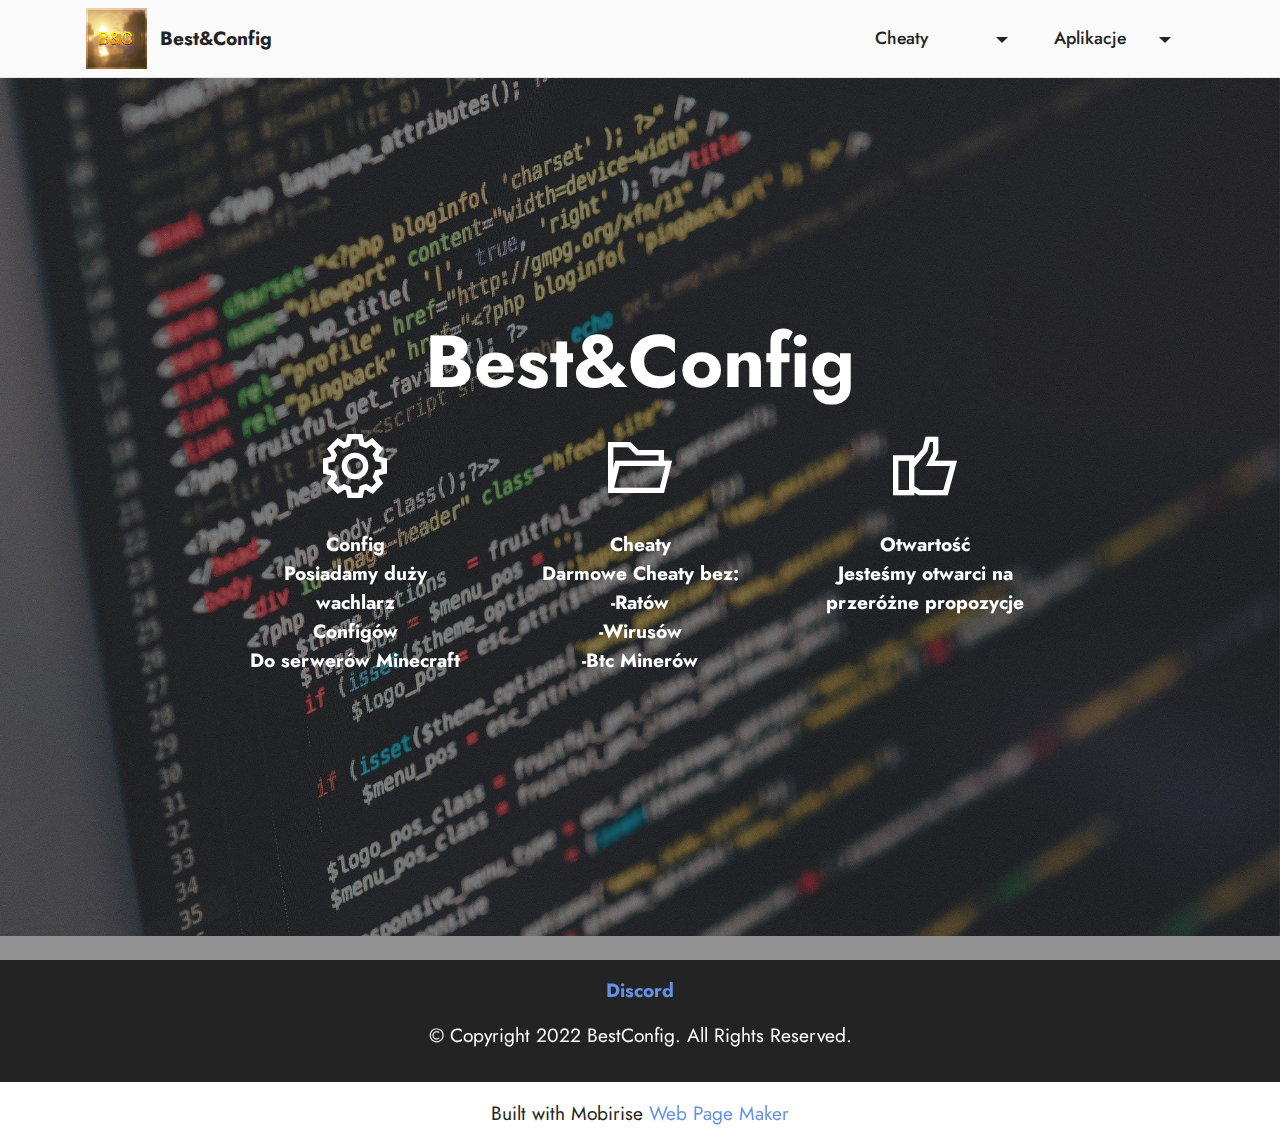
<file: index.html>
<!DOCTYPE html>
<html  >
<head>
  <!-- Site made with Mobirise Website Builder v5.6.5, https://mobirise.com -->
  <meta charset="UTF-8">
  <meta http-equiv="X-UA-Compatible" content="IE=edge">
  <meta name="generator" content="Mobirise v5.6.5, mobirise.com">
  <meta name="twitter:card" content="summary_large_image"/>
  <meta name="twitter:image:src" content="">
  <meta property="og:image" content="">
  <meta name="twitter:title" content="Home">
  <meta name="viewport" content="width=device-width, initial-scale=1, minimum-scale=1">
  <link rel="shortcut icon" href="assets/images/bez-nazwy-2-121x121.png" type="image/x-icon">
  <meta name="description" content="">
  
  
  <title>Home</title>
  <link rel="stylesheet" href="assets/web/assets/mobirise-icons2/mobirise2.css">
  <link rel="stylesheet" href="assets/bootstrap/css/bootstrap.min.css">
  <link rel="stylesheet" href="assets/bootstrap/css/bootstrap-grid.min.css">
  <link rel="stylesheet" href="assets/bootstrap/css/bootstrap-reboot.min.css">
  <link rel="stylesheet" href="assets/parallax/jarallax.css">
  <link rel="stylesheet" href="assets/dropdown/css/style.css">
  <link rel="stylesheet" href="assets/socicon/css/styles.css">
  <link rel="stylesheet" href="assets/theme/css/style.css">
  <link rel="preload" href="https://fonts.googleapis.com/css?family=Jost:100,200,300,400,500,600,700,800,900,100i,200i,300i,400i,500i,600i,700i,800i,900i&display=swap" as="style" onload="this.onload=null;this.rel='stylesheet'">
  <noscript><link rel="stylesheet" href="https://fonts.googleapis.com/css?family=Jost:100,200,300,400,500,600,700,800,900,100i,200i,300i,400i,500i,600i,700i,800i,900i&display=swap"></noscript>
  <link rel="preload" as="style" href="assets/mobirise/css/mbr-additional.css"><link rel="stylesheet" href="assets/mobirise/css/mbr-additional.css" type="text/css">
  
  
  
  
</head>
<body>
  
  <section data-bs-version="5.1" class="menu cid-s48OLK6784" once="menu" id="menu1-h">
    
    <nav class="navbar navbar-dropdown navbar-fixed-top navbar-expand-lg">
        <div class="container">
            <div class="navbar-brand">
                <span class="navbar-logo">
                    <a href="index.html">
                        <img src="assets/images/bez-nazwy-2-121x121.png" alt="Mobirise Website Builder" style="height: 3.8rem;">
                    </a>
                </span>
                <span class="navbar-caption-wrap"><a class="navbar-caption text-black text-primary display-7" href="index.html">Best&amp;Config</a></span>
            </div>
            <button class="navbar-toggler" type="button" data-toggle="collapse" data-bs-toggle="collapse" data-target="#navbarSupportedContent" data-bs-target="#navbarSupportedContent" aria-controls="navbarNavAltMarkup" aria-expanded="false" aria-label="Toggle navigation">
                <div class="hamburger">
                    <span></span>
                    <span></span>
                    <span></span>
                    <span></span>
                </div>
            </button>
            <div class="collapse navbar-collapse" id="navbarSupportedContent">
                <ul class="navbar-nav nav-dropdown nav-right" data-app-modern-menu="true"><li class="nav-item dropdown"><a class="nav-link link text-black dropdown-toggle show display-4" href="https://mobirise.com" data-toggle="dropdown-submenu" data-bs-toggle="dropdown" data-bs-auto-close="outside" aria-expanded="false">Cheaty&nbsp; &nbsp; &nbsp; &nbsp; &nbsp; &nbsp;&nbsp;<br></a><div class="dropdown-menu show" aria-labelledby="dropdown-342" data-bs-popper="none"><div class="dropdown"><a class="text-black dropdown-item text-primary dropdown-toggle display-4" href="page1.html" data-toggle="dropdown-submenu" data-bs-toggle="dropdown" data-bs-auto-close="outside" aria-expanded="false">Minecraft<br></a><div class="dropdown-menu dropdown-submenu" aria-labelledby="dropdown-465"><div class="dropdown"><a class="text-black dropdown-item text-primary dropdown-toggle display-4" href="page3.html" data-toggle="dropdown-submenu" data-bs-toggle="dropdown" data-bs-auto-close="outside" aria-expanded="false">Config</a><div class="dropdown-menu dropdown-submenu" aria-labelledby="dropdown-547"><a class="text-black dropdown-item text-primary display-4" href="page2.html">FDP Client</a><a class="text-black dropdown-item text-primary show display-4" href="page4.html">Sentinel</a><a class="text-black dropdown-item text-primary show display-4" href="page3.html">Rise 5.90</a></div></div><a class="text-black dropdown-item text-primary show display-4" href="page1.html">Clients</a><a class="text-black dropdown-item text-primary show display-4" href="page6.html">Macro<br></a></div></div><div class="dropdown"><a class="text-black show dropdown-item text-primary dropdown-toggle display-4" href="page1.html" data-toggle="dropdown-submenu" data-bs-toggle="dropdown" data-bs-auto-close="outside">Roblox</a><div class="dropdown-menu dropdown-submenu" data-bs-popper="none" aria-labelledby="dropdown-199"><a class="text-black show dropdown-item text-primary display-4" href="page7.html">Exploits</a><a class="text-black show dropdown-item text-primary display-4" href="page1.html">Script</a></div></div></div></li>
                    <li class="nav-item dropdown"><a class="nav-link link text-black dropdown-toggle display-4" href="https://mobirise.com" data-toggle="dropdown-submenu" data-bs-toggle="dropdown" data-bs-auto-close="outside" aria-expanded="false">Aplikacje&nbsp; &nbsp; &nbsp;</a><div class="dropdown-menu" aria-labelledby="dropdown-316"><a class="text-black dropdown-item text-primary display-4" href="page5.html">AntiCheats</a></div></li></ul>
                
                
            </div>
        </div>
    </nav>

</section>

<section data-bs-version="5.1" class="header19 cid-t1ziaY7tJI mbr-fullscreen mbr-parallax-background" id="header19-q">

    

    <div class="mbr-overlay" style="opacity: 0.5; background-color: rgb(35, 35, 35);">
    </div>

    <div class="container">
        <div class="media-container">
            <div class="col-md-12 align-center">
                <h1 class="mbr-section-title mbr-white mbr-bold mbr-fonts-style mb-3 display-1">Best&amp;Config</h1>
                
                

                <div class="row justify-content-center">
                    <div class="col-12 col-md-6 col-lg-3">
                        <div class="card-wrapper">
                            <div class="card-box align-center">
                                <span class="mbr-iconfont mobi-mbri-setting mobi-mbri"></span>
                                <h4 class="card-title align-center mbr-black mbr-fonts-style display-7"><strong>Config</strong><br><strong>Posiadamy duży wachlarz</strong><br><strong>Configów</strong><br><strong>Do serwerów Minecraft</strong></h4>
                            </div>
                        </div>
                    </div>
                    <div class="col-12 col-md-6 col-lg-3">
                        <div class="card-wrapper">
                            <div class="card-box align-center">
                                <span class="mbr-iconfont mobi-mbri-opened-folder mobi-mbri"></span>
                                <h4 class="card-title align-center mbr-black mbr-fonts-style display-7"><strong>Cheaty</strong><strong><br></strong><strong>Darmowe Cheaty bez:</strong><br><strong>-Ratów</strong><br><strong>-Wirusów</strong><br><strong>-Btc Minerów</strong></h4>
                            </div>
                        </div>
                    </div>
                    <div class="col-12 col-md-6 col-lg-3">
                        <div class="card-wrapper">
                            <div class="card-box align-center">
                                <span class="mbr-iconfont mobi-mbri-like mobi-mbri"></span>
                                <h4 class="card-title align-center mbr-black mbr-fonts-style display-7"><strong>Otwartość</strong><br><strong>Jesteśmy otwarci na przeróżne propozycje</strong></h4>
                            </div>
                        </div>
                    </div>
                    
                </div>
            </div>
        </div>
    </div>
</section>

<section data-bs-version="5.1" class="footer3 cid-t1A0py3tAD" once="footers" id="footer3-1k">

    

    

    <div class="container">
        <div class="media-container-row align-center mbr-white">
            <div class="row row-links">
                <ul class="foot-menu">
                    
                    
                    
                    
                    
                <li class="foot-menu-item mbr-fonts-style display-7"><a href="https://discord.gg/FQW3Kchp" class="text-primary"><strong>Discord</strong></a></li></ul>
            </div>
            
            <div class="row row-copirayt">
                <p class="mbr-text mb-0 mbr-fonts-style mbr-white align-center display-7">© Copyright 2022 BestConfig. All Rights Reserved.</p>
            </div>
        </div>
    </div>
</section><section class="display-7" style="padding: 0;align-items: center;justify-content: center;flex-wrap: wrap;    align-content: center;display: flex;position: relative;height: 4rem;"><a href="https://mobiri.se/" style="flex: 1 1;height: 4rem;position: absolute;width: 100%;z-index: 1;"><img alt="" style="height: 4rem;" src="[data-uri]"></a><p style="margin: 0;text-align: center;" class="display-7">Built with Mobirise &#8204;</p><a style="z-index:1" href="https://mobirise.com/web-page-maker.html">Web Page Maker</a></section><script src="assets/bootstrap/js/bootstrap.bundle.min.js"></script>  <script src="assets/parallax/jarallax.js"></script>  <script src="assets/smoothscroll/smooth-scroll.js"></script>  <script src="assets/ytplayer/index.js"></script>  <script src="assets/vimeoplayer/player.js"></script>  <script src="assets/dropdown/js/navbar-dropdown.js"></script>  <script src="assets/theme/js/script.js"></script>  
  
  
</body>
</html>
</file>
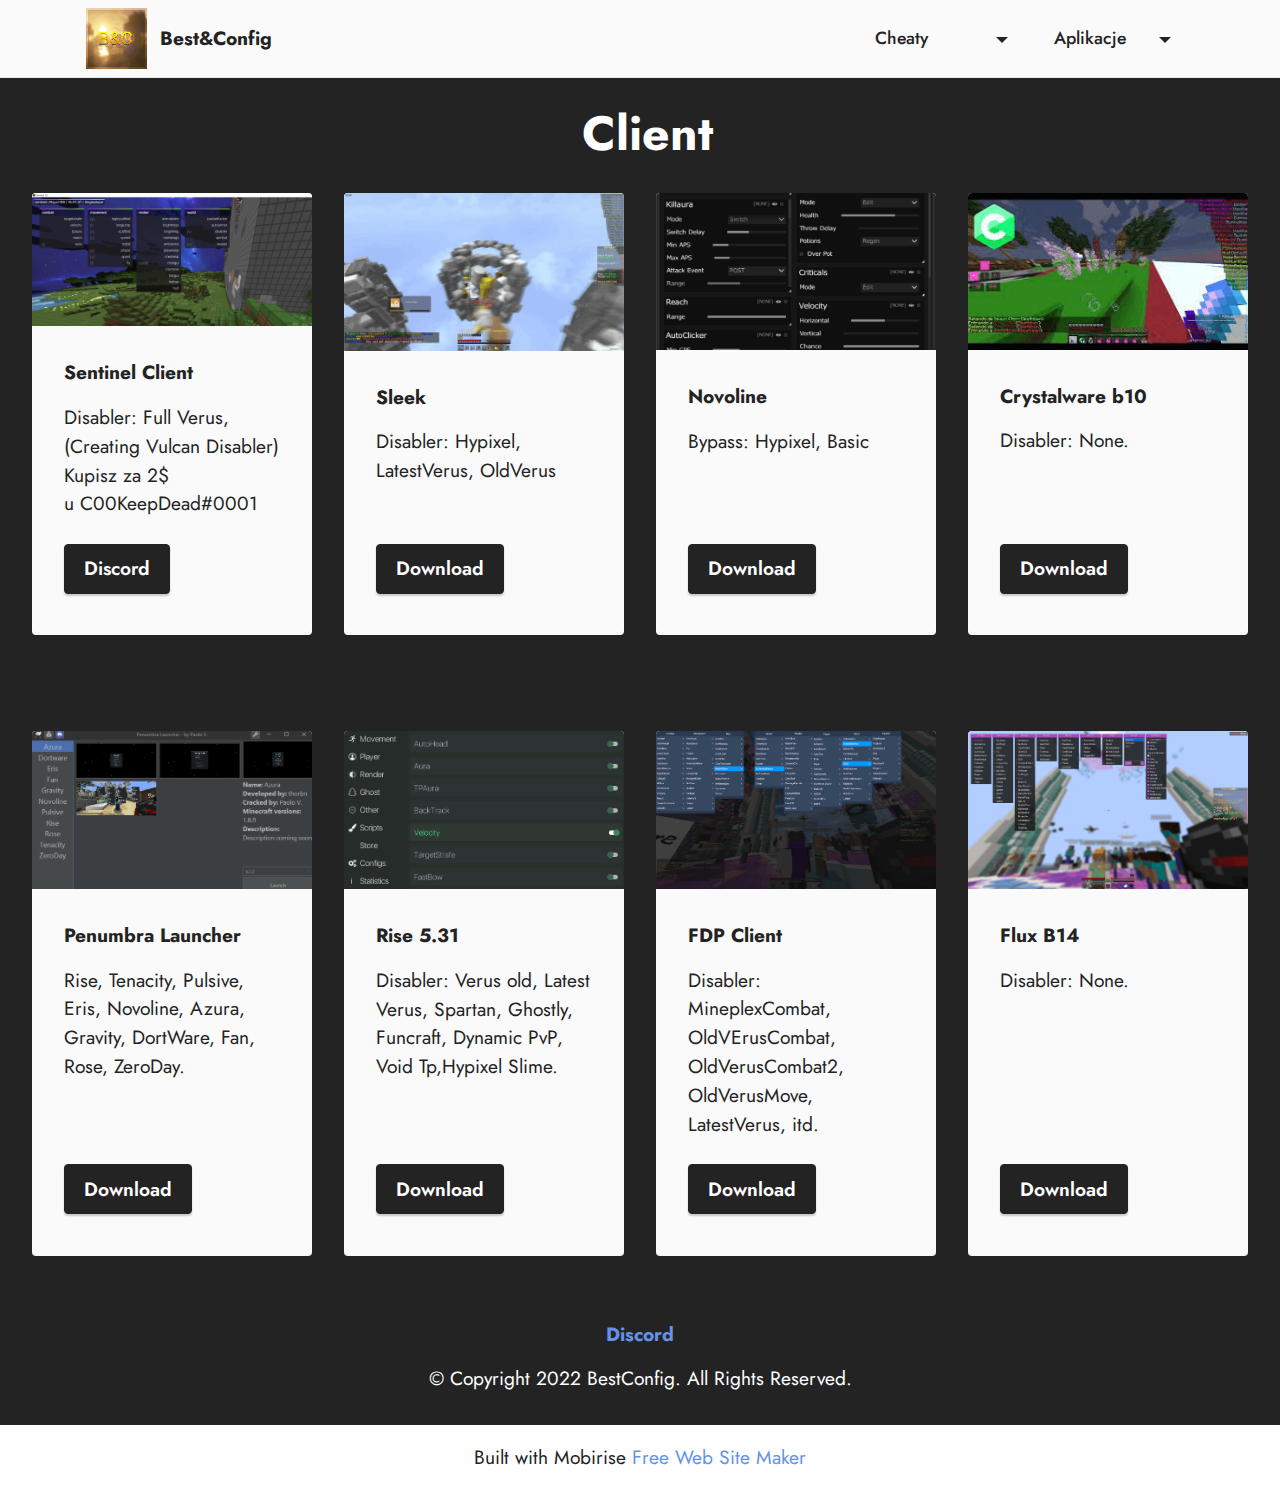
<file: page1.html>
<!DOCTYPE html>
<html  >
<head>
  <!-- Site made with Mobirise Website Builder v5.6.5, https://mobirise.com -->
  <meta charset="UTF-8">
  <meta http-equiv="X-UA-Compatible" content="IE=edge">
  <meta name="generator" content="Mobirise v5.6.5, mobirise.com">
  <meta name="twitter:card" content="summary_large_image"/>
  <meta name="twitter:image:src" content="">
  <meta property="og:image" content="">
  <meta name="twitter:title" content="Clients">
  <meta name="viewport" content="width=device-width, initial-scale=1, minimum-scale=1">
  <link rel="shortcut icon" href="assets/images/bez-nazwy-2-121x121.png" type="image/x-icon">
  <meta name="description" content="">
  
  
  <title>Clients</title>
  <link rel="stylesheet" href="assets/bootstrap/css/bootstrap.min.css">
  <link rel="stylesheet" href="assets/bootstrap/css/bootstrap-grid.min.css">
  <link rel="stylesheet" href="assets/bootstrap/css/bootstrap-reboot.min.css">
  <link rel="stylesheet" href="assets/dropdown/css/style.css">
  <link rel="stylesheet" href="assets/socicon/css/styles.css">
  <link rel="stylesheet" href="assets/theme/css/style.css">
  <link rel="preload" href="https://fonts.googleapis.com/css?family=Jost:100,200,300,400,500,600,700,800,900,100i,200i,300i,400i,500i,600i,700i,800i,900i&display=swap" as="style" onload="this.onload=null;this.rel='stylesheet'">
  <noscript><link rel="stylesheet" href="https://fonts.googleapis.com/css?family=Jost:100,200,300,400,500,600,700,800,900,100i,200i,300i,400i,500i,600i,700i,800i,900i&display=swap"></noscript>
  <link rel="preload" as="style" href="assets/mobirise/css/mbr-additional.css"><link rel="stylesheet" href="assets/mobirise/css/mbr-additional.css" type="text/css">
  
  
  
  
</head>
<body>
  
  <section data-bs-version="5.1" class="menu cid-s48OLK6784" once="menu" id="menu1-r">
    
    <nav class="navbar navbar-dropdown navbar-fixed-top navbar-expand-lg">
        <div class="container">
            <div class="navbar-brand">
                <span class="navbar-logo">
                    <a href="index.html">
                        <img src="assets/images/bez-nazwy-2-121x121.png" alt="Mobirise Website Builder" style="height: 3.8rem;">
                    </a>
                </span>
                <span class="navbar-caption-wrap"><a class="navbar-caption text-black text-primary display-7" href="index.html">Best&amp;Config</a></span>
            </div>
            <button class="navbar-toggler" type="button" data-toggle="collapse" data-bs-toggle="collapse" data-target="#navbarSupportedContent" data-bs-target="#navbarSupportedContent" aria-controls="navbarNavAltMarkup" aria-expanded="false" aria-label="Toggle navigation">
                <div class="hamburger">
                    <span></span>
                    <span></span>
                    <span></span>
                    <span></span>
                </div>
            </button>
            <div class="collapse navbar-collapse" id="navbarSupportedContent">
                <ul class="navbar-nav nav-dropdown nav-right" data-app-modern-menu="true"><li class="nav-item dropdown"><a class="nav-link link text-black dropdown-toggle show display-4" href="https://mobirise.com" data-toggle="dropdown-submenu" data-bs-toggle="dropdown" data-bs-auto-close="outside" aria-expanded="false">Cheaty&nbsp; &nbsp; &nbsp; &nbsp; &nbsp; &nbsp;&nbsp;<br></a><div class="dropdown-menu show" aria-labelledby="dropdown-342" data-bs-popper="none"><div class="dropdown"><a class="text-black dropdown-item text-primary dropdown-toggle display-4" href="page1.html" data-toggle="dropdown-submenu" data-bs-toggle="dropdown" data-bs-auto-close="outside" aria-expanded="false">Minecraft<br></a><div class="dropdown-menu dropdown-submenu" aria-labelledby="dropdown-465"><div class="dropdown"><a class="text-black dropdown-item text-primary dropdown-toggle display-4" href="page3.html" data-toggle="dropdown-submenu" data-bs-toggle="dropdown" data-bs-auto-close="outside" aria-expanded="false">Config</a><div class="dropdown-menu dropdown-submenu" aria-labelledby="dropdown-547"><a class="text-black dropdown-item text-primary display-4" href="page2.html">FDP Client</a><a class="text-black dropdown-item text-primary show display-4" href="page4.html">Sentinel</a><a class="text-black dropdown-item text-primary show display-4" href="page3.html">Rise 5.90</a></div></div><a class="text-black dropdown-item text-primary show display-4" href="page1.html">Clients</a><a class="text-black dropdown-item text-primary show display-4" href="page6.html">Macro<br></a></div></div><div class="dropdown"><a class="text-black show dropdown-item text-primary dropdown-toggle display-4" href="page1.html" data-toggle="dropdown-submenu" data-bs-toggle="dropdown" data-bs-auto-close="outside">Roblox</a><div class="dropdown-menu dropdown-submenu" data-bs-popper="none" aria-labelledby="dropdown-199"><a class="text-black show dropdown-item text-primary display-4" href="page7.html">Exploits</a><a class="text-black show dropdown-item text-primary display-4" href="page1.html">Script</a></div></div></div></li>
                    <li class="nav-item dropdown"><a class="nav-link link text-black dropdown-toggle display-4" href="https://mobirise.com" data-toggle="dropdown-submenu" data-bs-toggle="dropdown" data-bs-auto-close="outside" aria-expanded="false">Aplikacje&nbsp; &nbsp; &nbsp;</a><div class="dropdown-menu" aria-labelledby="dropdown-316"><a class="text-black dropdown-item text-primary display-4" href="page5.html">AntiCheats</a></div></li></ul>
                
                
            </div>
        </div>
    </nav>

</section>

<section data-bs-version="5.1" class="gallery3 cid-t1PFNzY4q5" id="gallery3-1m">
    
    
    <div class="container-fluid">
        <div class="mbr-section-head">
            <h4 class="mbr-section-title mbr-fonts-style align-center mb-0 display-2"><strong>&nbsp;Client</strong></h4>
            
        </div>
        <div class="row mt-4">
            <div class="item features-image сol-12 col-md-6 col-lg-3">
                <div class="item-wrapper">
                    <div class="item-img">
                        <img src="assets/images/un1known-646x308.png" alt="Mobirise Website Builder">
                    </div>
                    <div class="item-content">
                        <h5 class="item-title mbr-fonts-style display-7"><strong>Sentinel Client</strong></h5>
                        
                        <p class="mbr-text mbr-fonts-style mt-3 display-7">Disabler: Full Verus, (Creating Vulcan Disabler) Kupisz za 2$
<br>u C00KeepDead#0001</p>
                    </div>
                    <div class="mbr-section-btn item-footer mt-2"><a href="https://www.mediafire.com/file/ozujceppqds98o0/Penumbra.rar/file" class="btn item-btn btn-black display-7" target="_blank">Discord</a></div>
                </div>
            </div>
            <div class="item features-image сol-12 col-md-6 col-lg-3">
                <div class="item-wrapper">
                    <div class="item-img">
                        <img src="assets/images/un1know1n-646x364.png" alt="Mobirise Website Builder">
                    </div>
                    <div class="item-content">
                        <h5 class="item-title mbr-fonts-style display-7"><strong>Sleek</strong></h5>
                        
                        <p class="mbr-text mbr-fonts-style mt-3 display-7">Disabler: Hypixel, LatestVerus, OldVerus</p>
                    </div>
                    <div class="mbr-section-btn item-footer mt-2"><a href="https://www.mediafire.com/file/e8jeob1gzny7rsf/Sleek.rar/file" class="btn item-btn btn-black display-7" target="_blank">Download</a></div>
                </div>
            </div>
            <div class="item features-image сol-12 col-md-6 col-lg-3">
                <div class="item-wrapper">
                    <div class="item-img">
                        <img src="assets/images/b12eztytuu-646x363.png" alt="Mobirise Website Builder">
                    </div>
                    <div class="item-content">
                        <h5 class="item-title mbr-fonts-style display-7"><strong>Novoline</strong></h5>
                        
                        <p class="mbr-text mbr-fonts-style mt-3 display-7">Bypass: Hypixel, Basic</p>
                    </div>
                    <div class="mbr-section-btn item-footer mt-2"><a href="https://www.mediafire.com/file/imd7nozw6f0i10w/Novoline+1211.rar/file" class="btn item-btn btn-black display-7" target="_blank">Download</a></div>
                </div>
            </div>
            <div class="item features-image сol-12 col-md-6 col-lg-3">
                <div class="item-wrapper">
                    <div class="item-img">
                        <img src="assets/images/obraz-2022-03-27-142214-1-300x168.png" alt="Mobirise Website Builder" title="">
                    </div>
                    <div class="item-content">
                        <h5 class="item-title mbr-fonts-style display-7"><strong>Crystalware b10</strong></h5>
                        
                        <p class="mbr-text mbr-fonts-style mt-3 display-7">Disabler: None.</p>
                    </div>
                    <div class="mbr-section-btn item-footer mt-2"><a href="http://www.mediafire.com/file/dx3c72x5l7labv9/Crystalware+b10+PREMIUM.rar/file" class="btn item-btn btn-black display-7" target="_blank">Download</a></div>
                </div>
            </div>
        </div>
    </div>
</section>

<section data-bs-version="5.1" class="gallery3 cid-t1zkw6WeIS" id="gallery3-t">
    
    
    <div class="container-fluid">
        
        <div class="row mt-4">
            <div class="item features-image сol-12 col-md-6 col-lg-3">
                <div class="item-wrapper">
                    <div class="item-img">
                        <img src="assets/images/be12ztytuu-646x363.png" alt="Mobirise Website Builder">
                    </div>
                    <div class="item-content">
                        <h5 class="item-title mbr-fonts-style display-7"><strong>Penumbra Launcher</strong></h5>
                        
                        <p class="mbr-text mbr-fonts-style mt-3 display-7">Rise, Tenacity, Pulsive, Eris, Novoline, Azura, Gravity, DortWare, Fan, Rose, ZeroDay.</p>
                    </div>
                    <div class="mbr-section-btn item-footer mt-2"><a href="https://www.mediafire.com/file/ozujceppqds98o0/Penumbra.rar/file" class="btn item-btn btn-black display-7" target="_blank">Download</a></div>
                </div>
            </div>
            <div class="item features-image сol-12 col-md-6 col-lg-3">
                <div class="item-wrapper">
                    <div class="item-img">
                        <img src="assets/images/be112ztytuu-633x356.png" alt="Mobirise Website Builder">
                    </div>
                    <div class="item-content">
                        <h5 class="item-title mbr-fonts-style display-7"><strong>Rise 5.31</strong></h5>
                        
                        <p class="mbr-text mbr-fonts-style mt-3 display-7">Disabler: Verus old, Latest Verus, Spartan, Ghostly, Funcraft, Dynamic PvP, Void Tp,Hypixel Slime.</p>
                    </div>
                    <div class="mbr-section-btn item-footer mt-2"><a href="https://www.mediafire.com/folder/oz0yat0l4kwm3/5.31" class="btn item-btn btn-black display-7" target="_blank">Download</a></div>
                </div>
            </div>
            <div class="item features-image сol-12 col-md-6 col-lg-3">
                <div class="item-wrapper">
                    <div class="item-img">
                        <img src="assets/images/b1e112ztytuu-646x363.png" alt="Mobirise Website Builder">
                    </div>
                    <div class="item-content">
                        <h5 class="item-title mbr-fonts-style display-7"><strong>FDP Client</strong></h5>
                        
                        <p class="mbr-text mbr-fonts-style mt-3 display-7">Disabler: MineplexCombat, OldVErusCombat, OldVerusCombat2, OldVerusMove, LatestVerus, itd.</p>
                    </div>
                    <div class="mbr-section-btn item-footer mt-2"><a href="https://getfdp.today/download" class="btn item-btn btn-black display-7" target="_blank">Download</a></div>
                </div>
            </div>
            <div class="item features-image сol-12 col-md-6 col-lg-3">
                <div class="item-wrapper">
                    <div class="item-img">
                        <img src="assets/images/1b1e112ztytuu-646x363.png" alt="Mobirise Website Builder" title="">
                    </div>
                    <div class="item-content">
                        <h5 class="item-title mbr-fonts-style display-7"><strong>Flux B14</strong></h5>
                        
                        <p class="mbr-text mbr-fonts-style mt-3 display-7">Disabler: None.</p>
                    </div>
                    <div class="mbr-section-btn item-footer mt-2"><a href="https://www.mediafire.com/file/shtfqoa6j9r3ctt/Flux_B14.zip/file" class="btn item-btn btn-black display-7" target="_blank">Download</a></div>
                </div>
            </div>
        </div>
    </div>
</section>

<section data-bs-version="5.1" class="footer3 cid-t1A0py3tAD" once="footers" id="footer3-1k">

    

    

    <div class="container">
        <div class="media-container-row align-center mbr-white">
            <div class="row row-links">
                <ul class="foot-menu">
                    
                    
                    
                    
                    
                <li class="foot-menu-item mbr-fonts-style display-7"><a href="https://discord.gg/FQW3Kchp" class="text-primary"><strong>Discord</strong></a></li></ul>
            </div>
            
            <div class="row row-copirayt">
                <p class="mbr-text mb-0 mbr-fonts-style mbr-white align-center display-7">© Copyright 2022 BestConfig. All Rights Reserved.</p>
            </div>
        </div>
    </div>
</section><section class="display-7" style="padding: 0;align-items: center;justify-content: center;flex-wrap: wrap;    align-content: center;display: flex;position: relative;height: 4rem;"><a href="https://mobiri.se/" style="flex: 1 1;height: 4rem;position: absolute;width: 100%;z-index: 1;"><img alt="" style="height: 4rem;" src="[data-uri]"></a><p style="margin: 0;text-align: center;" class="display-7">Built with Mobirise &#8204;</p><a style="z-index:1" href="https://mobirise.com/website-maker.html">Free Web Site Maker</a></section><script src="assets/bootstrap/js/bootstrap.bundle.min.js"></script>  <script src="assets/smoothscroll/smooth-scroll.js"></script>  <script src="assets/ytplayer/index.js"></script>  <script src="assets/dropdown/js/navbar-dropdown.js"></script>  <script src="assets/theme/js/script.js"></script>  
  
  
</body>
</html>
</file>
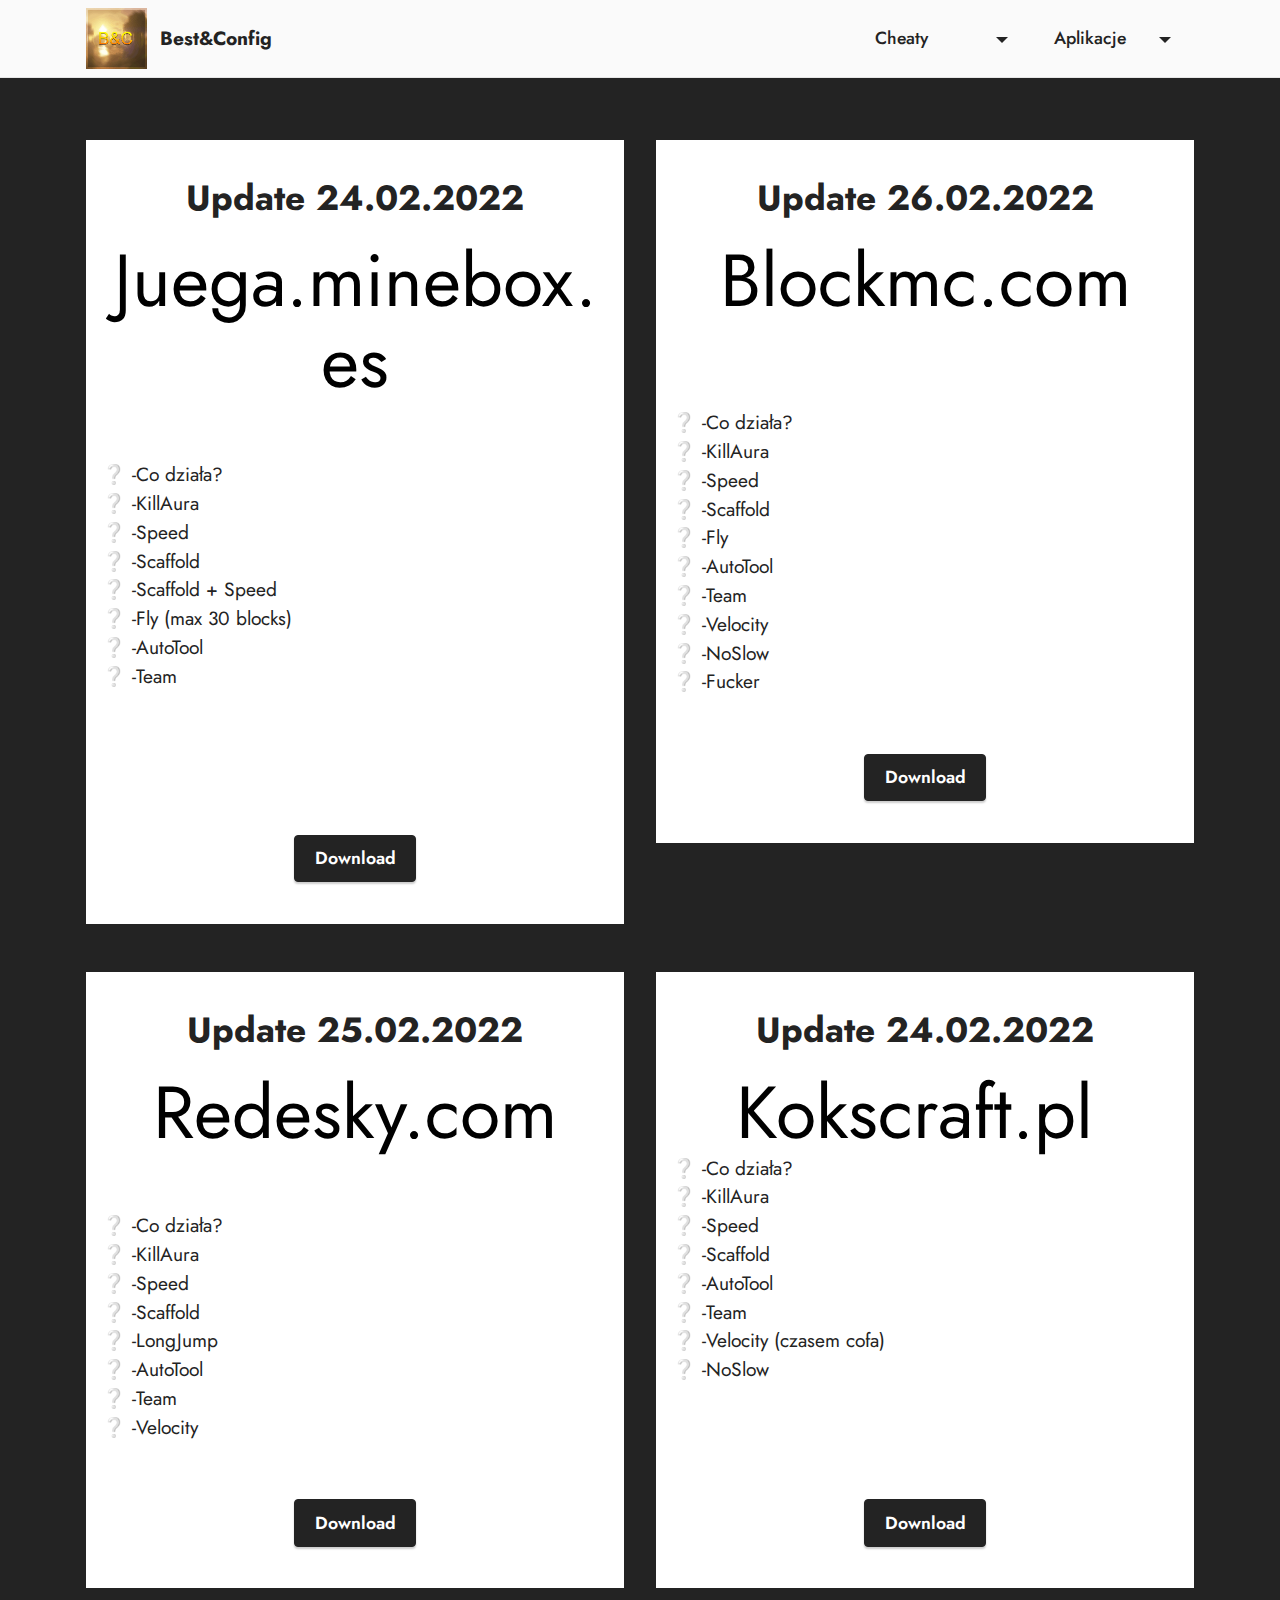
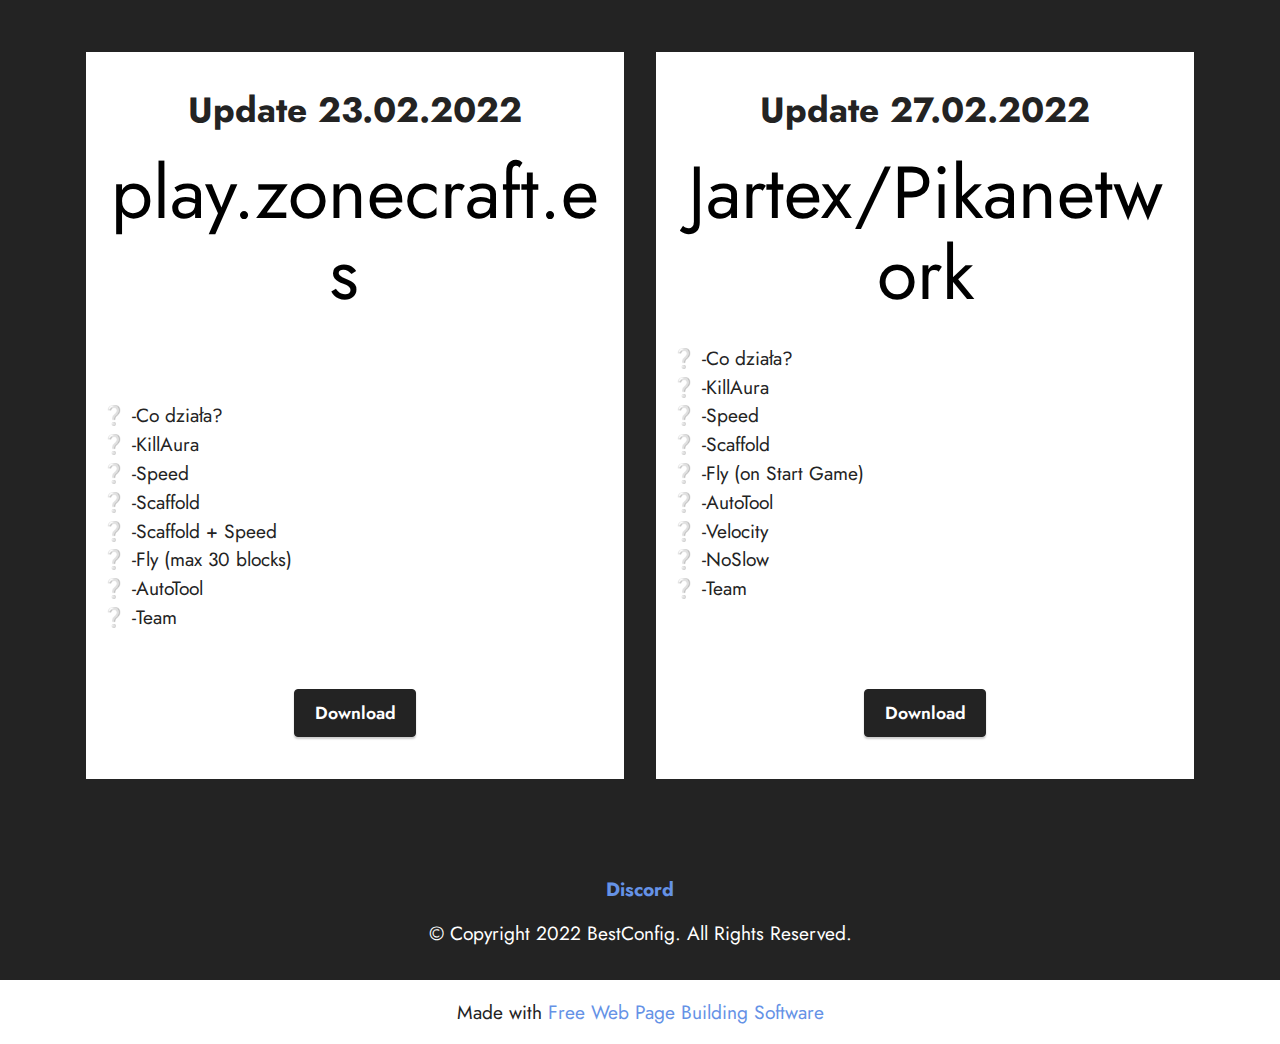
<file: page2.html>
<!DOCTYPE html>
<html  >
<head>
  <!-- Site made with Mobirise Website Builder v5.6.5, https://mobirise.com -->
  <meta charset="UTF-8">
  <meta http-equiv="X-UA-Compatible" content="IE=edge">
  <meta name="generator" content="Mobirise v5.6.5, mobirise.com">
  <meta name="twitter:card" content="summary_large_image"/>
  <meta name="twitter:image:src" content="">
  <meta property="og:image" content="">
  <meta name="twitter:title" content="Config">
  <meta name="viewport" content="width=device-width, initial-scale=1, minimum-scale=1">
  <link rel="shortcut icon" href="assets/images/bez-nazwy-2-121x121.png" type="image/x-icon">
  <meta name="description" content="">
  
  
  <title>Config</title>
  <link rel="stylesheet" href="assets/bootstrap/css/bootstrap.min.css">
  <link rel="stylesheet" href="assets/bootstrap/css/bootstrap-grid.min.css">
  <link rel="stylesheet" href="assets/bootstrap/css/bootstrap-reboot.min.css">
  <link rel="stylesheet" href="assets/dropdown/css/style.css">
  <link rel="stylesheet" href="assets/socicon/css/styles.css">
  <link rel="stylesheet" href="assets/theme/css/style.css">
  <link rel="preload" href="https://fonts.googleapis.com/css?family=Jost:100,200,300,400,500,600,700,800,900,100i,200i,300i,400i,500i,600i,700i,800i,900i&display=swap" as="style" onload="this.onload=null;this.rel='stylesheet'">
  <noscript><link rel="stylesheet" href="https://fonts.googleapis.com/css?family=Jost:100,200,300,400,500,600,700,800,900,100i,200i,300i,400i,500i,600i,700i,800i,900i&display=swap"></noscript>
  <link rel="preload" as="style" href="assets/mobirise/css/mbr-additional.css"><link rel="stylesheet" href="assets/mobirise/css/mbr-additional.css" type="text/css">
  
  
  
  
</head>
<body>
  
  <section data-bs-version="5.1" class="menu cid-s48OLK6784" once="menu" id="menu1-v">
    
    <nav class="navbar navbar-dropdown navbar-fixed-top navbar-expand-lg">
        <div class="container">
            <div class="navbar-brand">
                <span class="navbar-logo">
                    <a href="index.html">
                        <img src="assets/images/bez-nazwy-2-121x121.png" alt="Mobirise Website Builder" style="height: 3.8rem;">
                    </a>
                </span>
                <span class="navbar-caption-wrap"><a class="navbar-caption text-black text-primary display-7" href="index.html">Best&amp;Config</a></span>
            </div>
            <button class="navbar-toggler" type="button" data-toggle="collapse" data-bs-toggle="collapse" data-target="#navbarSupportedContent" data-bs-target="#navbarSupportedContent" aria-controls="navbarNavAltMarkup" aria-expanded="false" aria-label="Toggle navigation">
                <div class="hamburger">
                    <span></span>
                    <span></span>
                    <span></span>
                    <span></span>
                </div>
            </button>
            <div class="collapse navbar-collapse" id="navbarSupportedContent">
                <ul class="navbar-nav nav-dropdown nav-right" data-app-modern-menu="true"><li class="nav-item dropdown"><a class="nav-link link text-black dropdown-toggle show display-4" href="https://mobirise.com" data-toggle="dropdown-submenu" data-bs-toggle="dropdown" data-bs-auto-close="outside" aria-expanded="false">Cheaty&nbsp; &nbsp; &nbsp; &nbsp; &nbsp; &nbsp;&nbsp;<br></a><div class="dropdown-menu show" aria-labelledby="dropdown-342" data-bs-popper="none"><div class="dropdown"><a class="text-black dropdown-item text-primary dropdown-toggle display-4" href="page1.html" data-toggle="dropdown-submenu" data-bs-toggle="dropdown" data-bs-auto-close="outside" aria-expanded="false">Minecraft<br></a><div class="dropdown-menu dropdown-submenu" aria-labelledby="dropdown-465"><div class="dropdown"><a class="text-black dropdown-item text-primary dropdown-toggle display-4" href="page3.html" data-toggle="dropdown-submenu" data-bs-toggle="dropdown" data-bs-auto-close="outside" aria-expanded="false">Config</a><div class="dropdown-menu dropdown-submenu" aria-labelledby="dropdown-547"><a class="text-black dropdown-item text-primary display-4" href="page2.html">FDP Client</a><a class="text-black dropdown-item text-primary show display-4" href="page4.html">Sentinel</a><a class="text-black dropdown-item text-primary show display-4" href="page3.html">Rise 5.90</a></div></div><a class="text-black dropdown-item text-primary show display-4" href="page1.html">Clients</a><a class="text-black dropdown-item text-primary show display-4" href="page6.html">Macro<br></a></div></div><div class="dropdown"><a class="text-black show dropdown-item text-primary dropdown-toggle display-4" href="page1.html" data-toggle="dropdown-submenu" data-bs-toggle="dropdown" data-bs-auto-close="outside">Roblox</a><div class="dropdown-menu dropdown-submenu" data-bs-popper="none" aria-labelledby="dropdown-199"><a class="text-black show dropdown-item text-primary display-4" href="page7.html">Exploits</a><a class="text-black show dropdown-item text-primary display-4" href="page1.html">Script</a></div></div></div></li>
                    <li class="nav-item dropdown"><a class="nav-link link text-black dropdown-toggle display-4" href="https://mobirise.com" data-toggle="dropdown-submenu" data-bs-toggle="dropdown" data-bs-auto-close="outside" aria-expanded="false">Aplikacje&nbsp; &nbsp; &nbsp;</a><div class="dropdown-menu" aria-labelledby="dropdown-316"><a class="text-black dropdown-item text-primary display-4" href="page5.html">AntiCheats</a></div></li></ul>
                
                
            </div>
        </div>
    </nav>

</section>

<section data-bs-version="5.1" class="pricing2 cid-t1zCANWIKq" id="pricing2-y">
    

    
    <div class="container">
        <div class="row justify-content-center">
            <div class="col-12 col-md-6 align-center col-lg-6">
                <div class="plan">
                    <div class="plan-header">
                        <h6 class="plan-title mbr-fonts-style mb-3 display-5"><strong>Update 24.02.2022</strong></h6>
                        <div class="plan-price">
                            <p class="price mbr-fonts-style m-0 display-1">Juega.minebox.es</p>
                            <p class="price-term mbr-fonts-style mb-3 display-7"><br><br>❔ -Co działa?<br>❔ -KillAura<br>❔ -Speed&nbsp;<br>❔ -Scaffold<br>❔ -Scaffold + Speed<br>❔ -Fly (max 30 blocks)&nbsp;<br>❔ -AutoTool<br>❔ -Team<br><br><br><br></p>
                        </div>
                    </div>
                    <div class="plan-body">
                        <div class="plan-list mb-4">
                            <ul class="list-group mbr-fonts-style list-group-flush display-7"></ul>
                        </div>
                        <div class="mbr-section-btn text-center"><a href="https://www.mediafire.com/file/nztfbjq5ayqhkgq/minebox.json/file" class="btn btn-black display-4">Download</a></div>
                    </div>
                </div>
            </div>
            <div class="col-12 col-md-6 align-center col-lg-6">
                <div class="plan">
                    <div class="plan-header">
                        <h6 class="plan-title mbr-fonts-style mb-3 display-5"><strong>Update 26.02.2022</strong></h6>
                        <div class="plan-price">
                            <p class="price mbr-fonts-style m-0 display-1">Blockmc.com</p>
                            <p class="price-term mbr-fonts-style mb-3 display-7"><br><br><br>❔ -Co działa?
<br>❔ -KillAura
<br>❔ -Speed 
<br>❔ -Scaffold<br>❔ -Fly&nbsp;<br>❔ -AutoTool
<br>❔ -Team<br>❔ -Velocity<br>❔ -NoSlow<br>❔ -Fucker<br></p>
                        </div>
                    </div>
                    <div class="plan-body">
                        <div class="plan-list mb-4">
                            <ul class="list-group mbr-fonts-style list-group-flush display-7"></ul>
                        </div>
                        <div class="mbr-section-btn text-center"><a href="https://www.mediafire.com/file/ihs1ghdvkt7znh7/BlockmcFramework.json/file" class="btn btn-black display-4">Download</a></div>
                    </div>
                </div>
            </div>
            
            
        </div>
    </div>
</section>

<section data-bs-version="5.1" class="pricing2 cid-t1zGar4xNr" id="pricing2-10">
    

    
    <div class="container">
        <div class="row justify-content-center">
            <div class="col-12 col-md-6 align-center col-lg-6">
                <div class="plan">
                    <div class="plan-header">
                        <h6 class="plan-title mbr-fonts-style mb-3 display-5"><strong>Update 25.02.2022</strong></h6>
                        <div class="plan-price">
                            <p class="price mbr-fonts-style m-0 display-1">Redesky.com</p>
                            <p class="price-term mbr-fonts-style mb-3 display-7"><br><br>❔ -Co działa?<br>❔ -KillAura<br>❔ -Speed&nbsp;<br>❔ -Scaffold<br>❔ -LongJump<br>❔ -AutoTool<br>❔ -Team<br>❔ -Velocity<br></p>
                        </div>
                    </div>
                    <div class="plan-body">
                        <div class="plan-list mb-4">
                            <ul class="list-group mbr-fonts-style list-group-flush display-7"></ul>
                        </div>
                        <div class="mbr-section-btn text-center"><a href="https://www.mediafire.com/file/ehwlbksbqfoxkl2/redeskyHvHFramework.json/file" class="btn btn-black display-4">Download</a></div>
                    </div>
                </div>
            </div>
            <div class="col-12 col-md-6 align-center col-lg-6">
                <div class="plan">
                    <div class="plan-header">
                        <h6 class="plan-title mbr-fonts-style mb-3 display-5"><strong>Update 24.02.2022</strong></h6>
                        <div class="plan-price">
                            <p class="price mbr-fonts-style m-0 display-1">Kokscraft.pl&nbsp;</p>
                            <p class="price-term mbr-fonts-style mb-3 display-7">❔ -Co działa?
<br>❔ -KillAura
<br>❔ -Speed 
<br>❔ -Scaffold<br>❔ -AutoTool
<br>❔ -Team<br>❔ -Velocity (czasem cofa)<br>❔ -NoSlow<br><br><br></p>
                        </div>
                    </div>
                    <div class="plan-body">
                        <div class="plan-list mb-4">
                            <ul class="list-group mbr-fonts-style list-group-flush display-7"></ul>
                        </div>
                        <div class="mbr-section-btn text-center"><a href="https://www.mediafire.com/file/2kutc3yxbej0c72/Kokscraft3.json/file" class="btn btn-black display-4">Download</a></div>
                    </div>
                </div>
            </div>
            
            
        </div>
    </div>
</section>

<section data-bs-version="5.1" class="pricing2 cid-t1zINmZQca" id="pricing2-11">
    

    
    <div class="container">
        <div class="row justify-content-center">
            <div class="col-12 col-md-6 align-center col-lg-6">
                <div class="plan">
                    <div class="plan-header">
                        <h6 class="plan-title mbr-fonts-style mb-3 display-5"><strong>Update 23.02.2022</strong></h6>
                        <div class="plan-price">
                            <p class="price mbr-fonts-style m-0 display-1">play.zonecraft.es&nbsp;</p>
                            <p class="price-term mbr-fonts-style mb-3 display-7"><br><br><br>❔ -Co działa?<br>❔ -KillAura<br>❔ -Speed&nbsp;<br>❔ -Scaffold<br>❔ -Scaffold + Speed<br>❔ -Fly (max 30 blocks)&nbsp;<br>❔ -AutoTool<br>❔ -Team<br></p>
                        </div>
                    </div>
                    <div class="plan-body">
                        <div class="plan-list mb-4">
                            <ul class="list-group mbr-fonts-style list-group-flush display-7"></ul>
                        </div>
                        <div class="mbr-section-btn text-center"><a href="https://www.mediafire.com/file/2eb8l7lv7qq5qv6/zonecraft.json/file" class="btn btn-black display-4">Download</a></div>
                    </div>
                </div>
            </div>
            <div class="col-12 col-md-6 align-center col-lg-6">
                <div class="plan">
                    <div class="plan-header">
                        <h6 class="plan-title mbr-fonts-style mb-3 display-5"><strong>Update 27.02.2022</strong></h6>
                        <div class="plan-price">
                            <p class="price mbr-fonts-style m-0 display-1">Jartex/Pikanetwork</p>
                            <p class="price-term mbr-fonts-style mb-3 display-7"><br>❔ -Co działa?
<br>❔ -KillAura
<br>❔ -Speed 
<br>❔ -Scaffold<br>❔ -Fly (on Start Game)<br>❔ -AutoTool<br>❔ -Velocity<br>❔ -NoSlow<br>❔ -Team<br><br></p>
                        </div>
                    </div>
                    <div class="plan-body">
                        <div class="plan-list mb-4">
                            <ul class="list-group mbr-fonts-style list-group-flush display-7"></ul>
                        </div>
                        <div class="mbr-section-btn text-center"><a href="https://www.mediafire.com/file/7pr4hzya7utlidt/JartexNew.json/file" class="btn btn-black display-4">Download</a></div>
                    </div>
                </div>
            </div>
            
            
        </div>
    </div>
</section>

<section data-bs-version="5.1" class="footer3 cid-t1A0py3tAD" once="footers" id="footer3-1k">

    

    

    <div class="container">
        <div class="media-container-row align-center mbr-white">
            <div class="row row-links">
                <ul class="foot-menu">
                    
                    
                    
                    
                    
                <li class="foot-menu-item mbr-fonts-style display-7"><a href="https://discord.gg/FQW3Kchp" class="text-primary"><strong>Discord</strong></a></li></ul>
            </div>
            
            <div class="row row-copirayt">
                <p class="mbr-text mb-0 mbr-fonts-style mbr-white align-center display-7">© Copyright 2022 BestConfig. All Rights Reserved.</p>
            </div>
        </div>
    </div>
</section><section class="display-7" style="padding: 0;align-items: center;justify-content: center;flex-wrap: wrap;    align-content: center;display: flex;position: relative;height: 4rem;"><a href="https://mobiri.se/" style="flex: 1 1;height: 4rem;position: absolute;width: 100%;z-index: 1;"><img alt="" style="height: 4rem;" src="[data-uri]"></a><p style="margin: 0;text-align: center;" class="display-7">Made with &#8204;</p><a style="z-index:1" href="https://mobirise.com"> Free Web Page  Building Software</a></section><script src="assets/bootstrap/js/bootstrap.bundle.min.js"></script>  <script src="assets/smoothscroll/smooth-scroll.js"></script>  <script src="assets/ytplayer/index.js"></script>  <script src="assets/dropdown/js/navbar-dropdown.js"></script>  <script src="assets/theme/js/script.js"></script>  
  
  
</body>
</html>
</file>
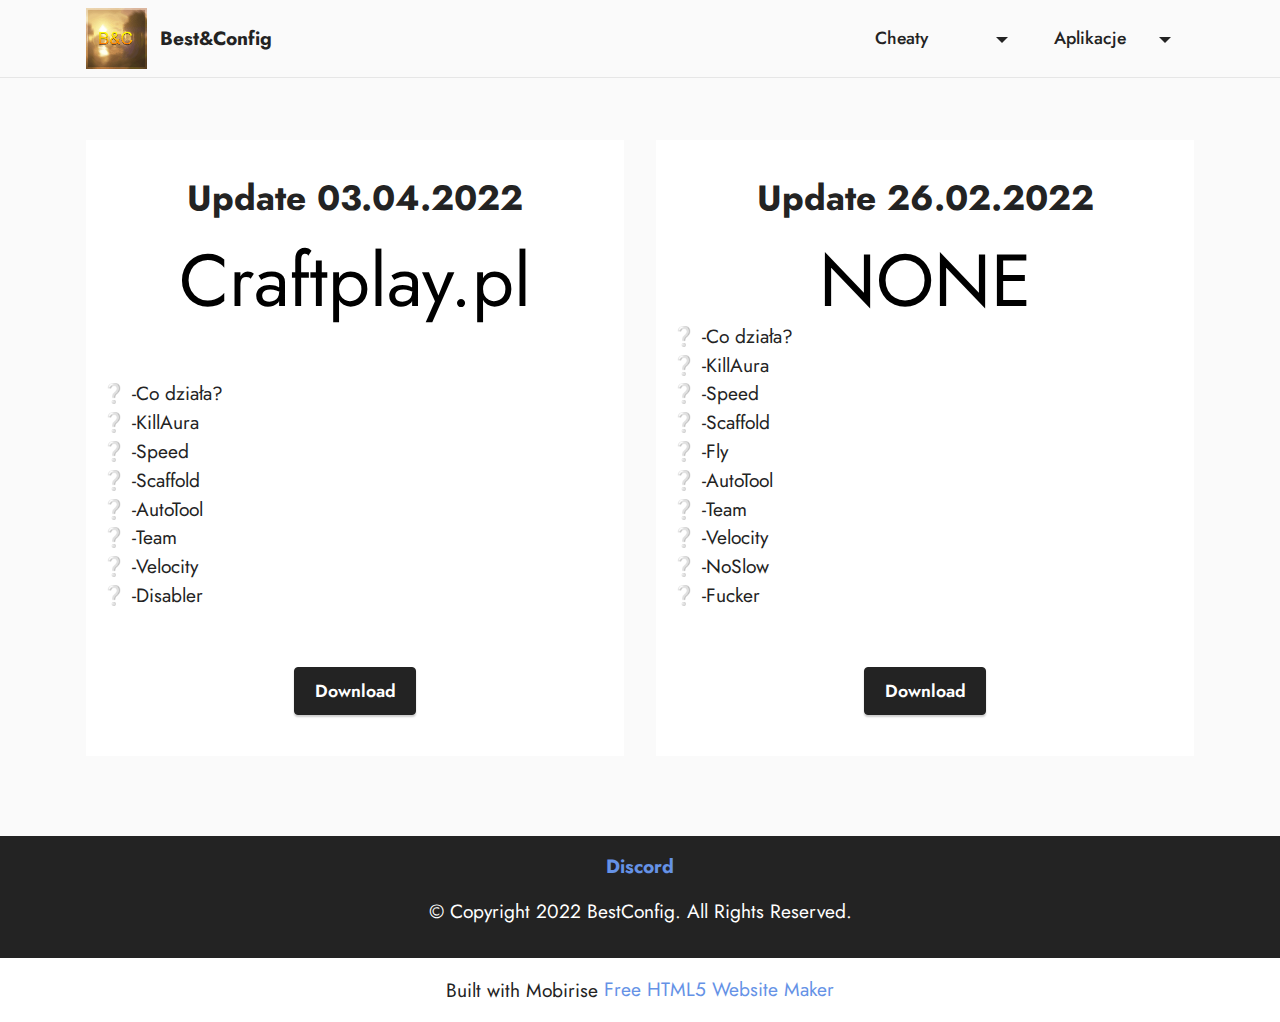
<file: page3.html>
<!DOCTYPE html>
<html  >
<head>
  <!-- Site made with Mobirise Website Builder v5.6.5, https://mobirise.com -->
  <meta charset="UTF-8">
  <meta http-equiv="X-UA-Compatible" content="IE=edge">
  <meta name="generator" content="Mobirise v5.6.5, mobirise.com">
  <meta name="twitter:card" content="summary_large_image"/>
  <meta name="twitter:image:src" content="">
  <meta property="og:image" content="">
  <meta name="twitter:title" content="Config2">
  <meta name="viewport" content="width=device-width, initial-scale=1, minimum-scale=1">
  <link rel="shortcut icon" href="assets/images/bez-nazwy-2-121x121.png" type="image/x-icon">
  <meta name="description" content="">
  
  
  <title>Config2</title>
  <link rel="stylesheet" href="assets/bootstrap/css/bootstrap.min.css">
  <link rel="stylesheet" href="assets/bootstrap/css/bootstrap-grid.min.css">
  <link rel="stylesheet" href="assets/bootstrap/css/bootstrap-reboot.min.css">
  <link rel="stylesheet" href="assets/dropdown/css/style.css">
  <link rel="stylesheet" href="assets/socicon/css/styles.css">
  <link rel="stylesheet" href="assets/theme/css/style.css">
  <link rel="preload" href="https://fonts.googleapis.com/css?family=Jost:100,200,300,400,500,600,700,800,900,100i,200i,300i,400i,500i,600i,700i,800i,900i&display=swap" as="style" onload="this.onload=null;this.rel='stylesheet'">
  <noscript><link rel="stylesheet" href="https://fonts.googleapis.com/css?family=Jost:100,200,300,400,500,600,700,800,900,100i,200i,300i,400i,500i,600i,700i,800i,900i&display=swap"></noscript>
  <link rel="preload" as="style" href="assets/mobirise/css/mbr-additional.css"><link rel="stylesheet" href="assets/mobirise/css/mbr-additional.css" type="text/css">
  
  
  
  
</head>
<body>
  
  <section data-bs-version="5.1" class="menu cid-s48OLK6784" once="menu" id="menu1-12">
    
    <nav class="navbar navbar-dropdown navbar-fixed-top navbar-expand-lg">
        <div class="container">
            <div class="navbar-brand">
                <span class="navbar-logo">
                    <a href="index.html">
                        <img src="assets/images/bez-nazwy-2-121x121.png" alt="Mobirise Website Builder" style="height: 3.8rem;">
                    </a>
                </span>
                <span class="navbar-caption-wrap"><a class="navbar-caption text-black text-primary display-7" href="index.html">Best&amp;Config</a></span>
            </div>
            <button class="navbar-toggler" type="button" data-toggle="collapse" data-bs-toggle="collapse" data-target="#navbarSupportedContent" data-bs-target="#navbarSupportedContent" aria-controls="navbarNavAltMarkup" aria-expanded="false" aria-label="Toggle navigation">
                <div class="hamburger">
                    <span></span>
                    <span></span>
                    <span></span>
                    <span></span>
                </div>
            </button>
            <div class="collapse navbar-collapse" id="navbarSupportedContent">
                <ul class="navbar-nav nav-dropdown nav-right" data-app-modern-menu="true"><li class="nav-item dropdown"><a class="nav-link link text-black dropdown-toggle show display-4" href="https://mobirise.com" data-toggle="dropdown-submenu" data-bs-toggle="dropdown" data-bs-auto-close="outside" aria-expanded="false">Cheaty&nbsp; &nbsp; &nbsp; &nbsp; &nbsp; &nbsp;&nbsp;<br></a><div class="dropdown-menu show" aria-labelledby="dropdown-342" data-bs-popper="none"><div class="dropdown"><a class="text-black dropdown-item text-primary dropdown-toggle display-4" href="page1.html" data-toggle="dropdown-submenu" data-bs-toggle="dropdown" data-bs-auto-close="outside" aria-expanded="false">Minecraft<br></a><div class="dropdown-menu dropdown-submenu" aria-labelledby="dropdown-465"><div class="dropdown"><a class="text-black dropdown-item text-primary dropdown-toggle display-4" href="page3.html" data-toggle="dropdown-submenu" data-bs-toggle="dropdown" data-bs-auto-close="outside" aria-expanded="false">Config</a><div class="dropdown-menu dropdown-submenu" aria-labelledby="dropdown-547"><a class="text-black dropdown-item text-primary display-4" href="page2.html">FDP Client</a><a class="text-black dropdown-item text-primary show display-4" href="page4.html">Sentinel</a><a class="text-black dropdown-item text-primary show display-4" href="page3.html">Rise 5.90</a></div></div><a class="text-black dropdown-item text-primary show display-4" href="page1.html">Clients</a><a class="text-black dropdown-item text-primary show display-4" href="page6.html">Macro<br></a></div></div><div class="dropdown"><a class="text-black show dropdown-item text-primary dropdown-toggle display-4" href="page1.html" data-toggle="dropdown-submenu" data-bs-toggle="dropdown" data-bs-auto-close="outside">Roblox</a><div class="dropdown-menu dropdown-submenu" data-bs-popper="none" aria-labelledby="dropdown-199"><a class="text-black show dropdown-item text-primary display-4" href="page7.html">Exploits</a><a class="text-black show dropdown-item text-primary display-4" href="page1.html">Script</a></div></div></div></li>
                    <li class="nav-item dropdown"><a class="nav-link link text-black dropdown-toggle display-4" href="https://mobirise.com" data-toggle="dropdown-submenu" data-bs-toggle="dropdown" data-bs-auto-close="outside" aria-expanded="false">Aplikacje&nbsp; &nbsp; &nbsp;</a><div class="dropdown-menu" aria-labelledby="dropdown-316"><a class="text-black dropdown-item text-primary display-4" href="page5.html">AntiCheats</a></div></li></ul>
                
                
            </div>
        </div>
    </nav>

</section>

<section data-bs-version="5.1" class="pricing2 cid-t1WivWyS9x" id="pricing2-1t">
    

    
    <div class="container">
        <div class="row justify-content-center">
            <div class="col-12 col-md-6 align-center col-lg-6">
                <div class="plan">
                    <div class="plan-header">
                        <h6 class="plan-title mbr-fonts-style mb-3 display-5"><strong>Update 03.04.2022</strong></h6>
                        <div class="plan-price">
                            <p class="price mbr-fonts-style m-0 display-1">Craftplay.pl</p>
                            <p class="price-term mbr-fonts-style mb-3 display-7"><br><br>❔ -Co działa?<br>❔ -KillAura<br>❔ -Speed&nbsp;<br>❔ -Scaffold<br>❔ -AutoTool<br>❔ -Team<br>❔ -Velocity<br>❔ -Disabler<br></p>
                        </div>
                    </div>
                    <div class="plan-body">
                        <div class="plan-list mb-4">
                            <ul class="list-group mbr-fonts-style list-group-flush display-7"></ul>
                        </div>
                        <div class="mbr-section-btn text-center"><a href="https://www.mediafire.com/file/7aygq73j9l2i5bd/craftplayfinale.txt/file" class="btn btn-black display-4">Download</a></div>
                    </div>
                </div>
            </div>
            <div class="col-12 col-md-6 align-center col-lg-6">
                <div class="plan">
                    <div class="plan-header">
                        <h6 class="plan-title mbr-fonts-style mb-3 display-5"><strong>Update 26.02.2022</strong></h6>
                        <div class="plan-price">
                            <p class="price mbr-fonts-style m-0 display-1">NONE</p>
                            <p class="price-term mbr-fonts-style mb-3 display-7">❔ -Co działa?
<br>❔ -KillAura
<br>❔ -Speed 
<br>❔ -Scaffold<br>❔ -Fly&nbsp;<br>❔ -AutoTool
<br>❔ -Team<br>❔ -Velocity<br>❔ -NoSlow<br>❔ -Fucker<br></p>
                        </div>
                    </div>
                    <div class="plan-body">
                        <div class="plan-list mb-4">
                            <ul class="list-group mbr-fonts-style list-group-flush display-7"></ul>
                        </div>
                        <div class="mbr-section-btn text-center"><a href="https://mobiri.se" class="btn btn-black display-4">Download</a></div>
                    </div>
                </div>
            </div>
            
            
        </div>
    </div>
</section>

<section data-bs-version="5.1" class="footer3 cid-t1A0py3tAD" once="footers" id="footer3-1k">

    

    

    <div class="container">
        <div class="media-container-row align-center mbr-white">
            <div class="row row-links">
                <ul class="foot-menu">
                    
                    
                    
                    
                    
                <li class="foot-menu-item mbr-fonts-style display-7"><a href="https://discord.gg/FQW3Kchp" class="text-primary"><strong>Discord</strong></a></li></ul>
            </div>
            
            <div class="row row-copirayt">
                <p class="mbr-text mb-0 mbr-fonts-style mbr-white align-center display-7">© Copyright 2022 BestConfig. All Rights Reserved.</p>
            </div>
        </div>
    </div>
</section><section class="display-7" style="padding: 0;align-items: center;justify-content: center;flex-wrap: wrap;    align-content: center;display: flex;position: relative;height: 4rem;"><a href="https://mobiri.se/" style="flex: 1 1;height: 4rem;position: absolute;width: 100%;z-index: 1;"><img alt="" style="height: 4rem;" src="[data-uri]"></a><p style="margin: 0;text-align: center;" class="display-7">Built with Mobirise &#8204;</p><a style="z-index:1" href="https://mobirise.com/html-builder.html">Free HTML5 Website Maker</a></section><script src="assets/bootstrap/js/bootstrap.bundle.min.js"></script>  <script src="assets/smoothscroll/smooth-scroll.js"></script>  <script src="assets/ytplayer/index.js"></script>  <script src="assets/dropdown/js/navbar-dropdown.js"></script>  <script src="assets/theme/js/script.js"></script>  
  
  
</body>
</html>
</file>
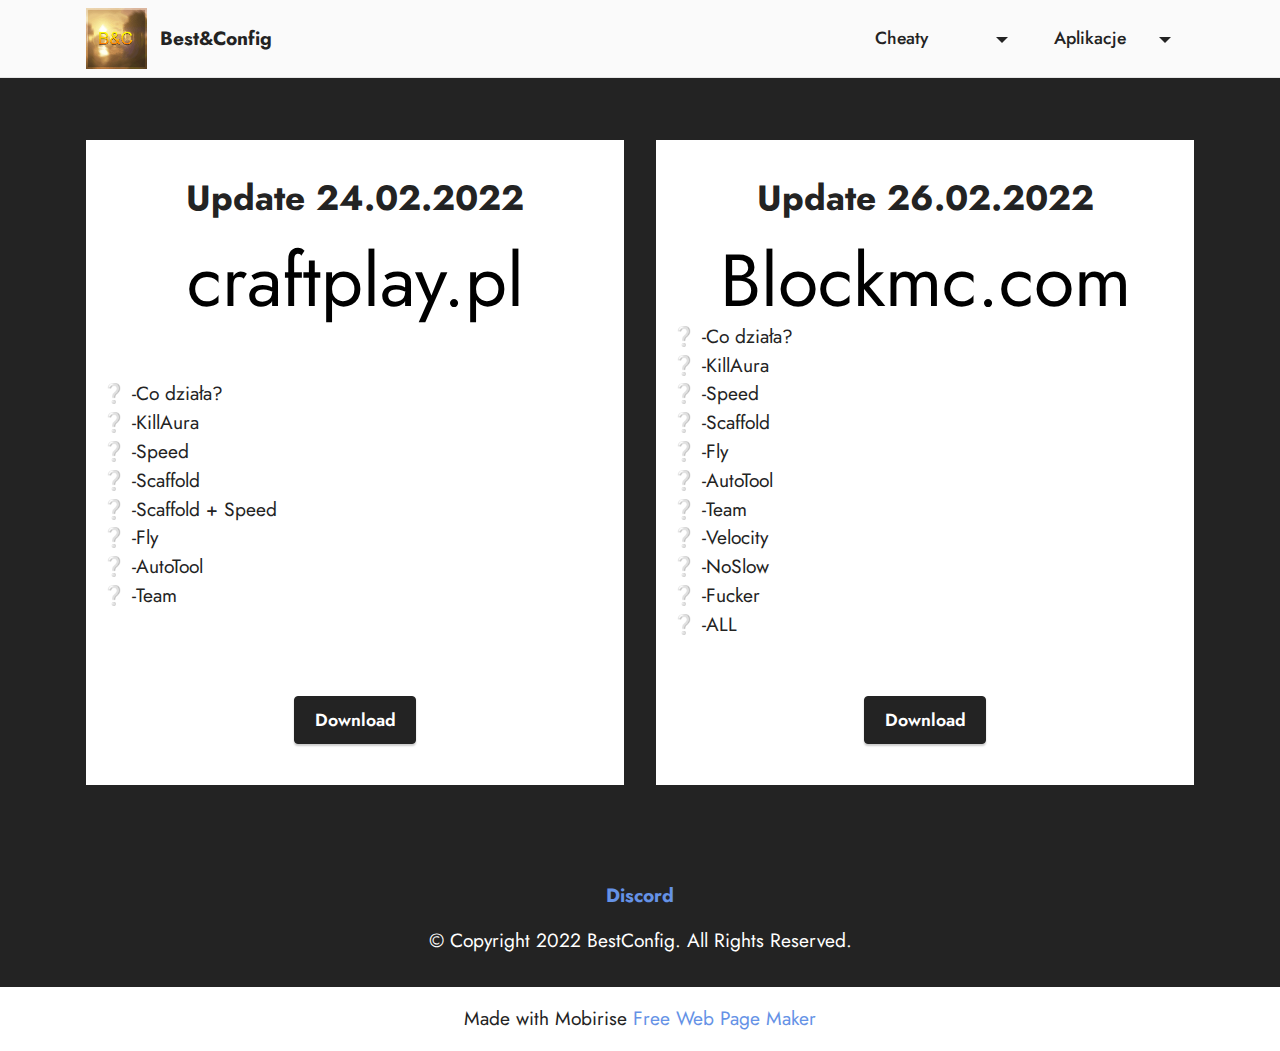
<file: page4.html>
<!DOCTYPE html>
<html  >
<head>
  <!-- Site made with Mobirise Website Builder v5.6.5, https://mobirise.com -->
  <meta charset="UTF-8">
  <meta http-equiv="X-UA-Compatible" content="IE=edge">
  <meta name="generator" content="Mobirise v5.6.5, mobirise.com">
  <meta name="twitter:card" content="summary_large_image"/>
  <meta name="twitter:image:src" content="">
  <meta property="og:image" content="">
  <meta name="twitter:title" content="Config3">
  <meta name="viewport" content="width=device-width, initial-scale=1, minimum-scale=1">
  <link rel="shortcut icon" href="assets/images/bez-nazwy-2-121x121.png" type="image/x-icon">
  <meta name="description" content="">
  
  
  <title>Config3</title>
  <link rel="stylesheet" href="assets/bootstrap/css/bootstrap.min.css">
  <link rel="stylesheet" href="assets/bootstrap/css/bootstrap-grid.min.css">
  <link rel="stylesheet" href="assets/bootstrap/css/bootstrap-reboot.min.css">
  <link rel="stylesheet" href="assets/dropdown/css/style.css">
  <link rel="stylesheet" href="assets/socicon/css/styles.css">
  <link rel="stylesheet" href="assets/theme/css/style.css">
  <link rel="preload" href="https://fonts.googleapis.com/css?family=Jost:100,200,300,400,500,600,700,800,900,100i,200i,300i,400i,500i,600i,700i,800i,900i&display=swap" as="style" onload="this.onload=null;this.rel='stylesheet'">
  <noscript><link rel="stylesheet" href="https://fonts.googleapis.com/css?family=Jost:100,200,300,400,500,600,700,800,900,100i,200i,300i,400i,500i,600i,700i,800i,900i&display=swap"></noscript>
  <link rel="preload" as="style" href="assets/mobirise/css/mbr-additional.css"><link rel="stylesheet" href="assets/mobirise/css/mbr-additional.css" type="text/css">
  
  
  
  
</head>
<body>
  
  <section data-bs-version="5.1" class="menu cid-s48OLK6784" once="menu" id="menu1-15">
    
    <nav class="navbar navbar-dropdown navbar-fixed-top navbar-expand-lg">
        <div class="container">
            <div class="navbar-brand">
                <span class="navbar-logo">
                    <a href="index.html">
                        <img src="assets/images/bez-nazwy-2-121x121.png" alt="Mobirise Website Builder" style="height: 3.8rem;">
                    </a>
                </span>
                <span class="navbar-caption-wrap"><a class="navbar-caption text-black text-primary display-7" href="index.html">Best&amp;Config</a></span>
            </div>
            <button class="navbar-toggler" type="button" data-toggle="collapse" data-bs-toggle="collapse" data-target="#navbarSupportedContent" data-bs-target="#navbarSupportedContent" aria-controls="navbarNavAltMarkup" aria-expanded="false" aria-label="Toggle navigation">
                <div class="hamburger">
                    <span></span>
                    <span></span>
                    <span></span>
                    <span></span>
                </div>
            </button>
            <div class="collapse navbar-collapse" id="navbarSupportedContent">
                <ul class="navbar-nav nav-dropdown nav-right" data-app-modern-menu="true"><li class="nav-item dropdown"><a class="nav-link link text-black dropdown-toggle show display-4" href="https://mobirise.com" data-toggle="dropdown-submenu" data-bs-toggle="dropdown" data-bs-auto-close="outside" aria-expanded="false">Cheaty&nbsp; &nbsp; &nbsp; &nbsp; &nbsp; &nbsp;&nbsp;<br></a><div class="dropdown-menu show" aria-labelledby="dropdown-342" data-bs-popper="none"><div class="dropdown"><a class="text-black dropdown-item text-primary dropdown-toggle display-4" href="page1.html" data-toggle="dropdown-submenu" data-bs-toggle="dropdown" data-bs-auto-close="outside" aria-expanded="false">Minecraft<br></a><div class="dropdown-menu dropdown-submenu" aria-labelledby="dropdown-465"><div class="dropdown"><a class="text-black dropdown-item text-primary dropdown-toggle display-4" href="page3.html" data-toggle="dropdown-submenu" data-bs-toggle="dropdown" data-bs-auto-close="outside" aria-expanded="false">Config</a><div class="dropdown-menu dropdown-submenu" aria-labelledby="dropdown-547"><a class="text-black dropdown-item text-primary display-4" href="page2.html">FDP Client</a><a class="text-black dropdown-item text-primary show display-4" href="page4.html">Sentinel</a><a class="text-black dropdown-item text-primary show display-4" href="page3.html">Rise 5.90</a></div></div><a class="text-black dropdown-item text-primary show display-4" href="page1.html">Clients</a><a class="text-black dropdown-item text-primary show display-4" href="page6.html">Macro<br></a></div></div><div class="dropdown"><a class="text-black show dropdown-item text-primary dropdown-toggle display-4" href="page1.html" data-toggle="dropdown-submenu" data-bs-toggle="dropdown" data-bs-auto-close="outside">Roblox</a><div class="dropdown-menu dropdown-submenu" data-bs-popper="none" aria-labelledby="dropdown-199"><a class="text-black show dropdown-item text-primary display-4" href="page7.html">Exploits</a><a class="text-black show dropdown-item text-primary display-4" href="page1.html">Script</a></div></div></div></li>
                    <li class="nav-item dropdown"><a class="nav-link link text-black dropdown-toggle display-4" href="https://mobirise.com" data-toggle="dropdown-submenu" data-bs-toggle="dropdown" data-bs-auto-close="outside" aria-expanded="false">Aplikacje&nbsp; &nbsp; &nbsp;</a><div class="dropdown-menu" aria-labelledby="dropdown-316"><a class="text-black dropdown-item text-primary display-4" href="page5.html">AntiCheats</a></div></li></ul>
                
                
            </div>
        </div>
    </nav>

</section>

<section data-bs-version="5.1" class="pricing2 cid-t1zMkZChCu" id="pricing2-18">
    

    
    <div class="container">
        <div class="row justify-content-center">
            <div class="col-12 col-md-6 align-center col-lg-6">
                <div class="plan">
                    <div class="plan-header">
                        <h6 class="plan-title mbr-fonts-style mb-3 display-5"><strong>Update 24.02.2022</strong></h6>
                        <div class="plan-price">
                            <p class="price mbr-fonts-style m-0 display-1">craftplay.pl</p>
                            <p class="price-term mbr-fonts-style mb-3 display-7"><br><br>❔ -Co działa?<br>❔ -KillAura<br>❔ -Speed&nbsp;<br>❔ -Scaffold<br>❔ -Scaffold + Speed<br>❔ -Fly<br>❔ -AutoTool<br>❔ -Team<br><br></p>
                        </div>
                    </div>
                    <div class="plan-body">
                        <div class="plan-list mb-4">
                            <ul class="list-group mbr-fonts-style list-group-flush display-7"></ul>
                        </div>
                        <div class="mbr-section-btn text-center"><a href="https://www.mediafire.com/file/iadbxrljlhdq0a0/craftplay.sen/file" class="btn btn-black display-4">Download</a></div>
                    </div>
                </div>
            </div>
            <div class="col-12 col-md-6 align-center col-lg-6">
                <div class="plan">
                    <div class="plan-header">
                        <h6 class="plan-title mbr-fonts-style mb-3 display-5"><strong>Update 26.02.2022</strong></h6>
                        <div class="plan-price">
                            <p class="price mbr-fonts-style m-0 display-1">Blockmc.com</p>
                            <p class="price-term mbr-fonts-style mb-3 display-7">❔ -Co działa?
<br>❔ -KillAura
<br>❔ -Speed 
<br>❔ -Scaffold<br>❔ -Fly&nbsp;<br>❔ -AutoTool
<br>❔ -Team<br>❔ -Velocity<br>❔ -NoSlow<br>❔ -Fucker<br>❔ -ALL<br></p>
                        </div>
                    </div>
                    <div class="plan-body">
                        <div class="plan-list mb-4">
                            <ul class="list-group mbr-fonts-style list-group-flush display-7"></ul>
                        </div>
                        <div class="mbr-section-btn text-center"><a href="https://www.mediafire.com/file/icchceyv4kgfh5i/blocksmc.sen/file" class="btn btn-black display-4">Download</a></div>
                    </div>
                </div>
            </div>
            
            
        </div>
    </div>
</section>

<section data-bs-version="5.1" class="footer3 cid-t1A0py3tAD" once="footers" id="footer3-1k">

    

    

    <div class="container">
        <div class="media-container-row align-center mbr-white">
            <div class="row row-links">
                <ul class="foot-menu">
                    
                    
                    
                    
                    
                <li class="foot-menu-item mbr-fonts-style display-7"><a href="https://discord.gg/FQW3Kchp" class="text-primary"><strong>Discord</strong></a></li></ul>
            </div>
            
            <div class="row row-copirayt">
                <p class="mbr-text mb-0 mbr-fonts-style mbr-white align-center display-7">© Copyright 2022 BestConfig. All Rights Reserved.</p>
            </div>
        </div>
    </div>
</section><section class="display-7" style="padding: 0;align-items: center;justify-content: center;flex-wrap: wrap;    align-content: center;display: flex;position: relative;height: 4rem;"><a href="https://mobiri.se/" style="flex: 1 1;height: 4rem;position: absolute;width: 100%;z-index: 1;"><img alt="" style="height: 4rem;" src="[data-uri]"></a><p style="margin: 0;text-align: center;" class="display-7">Made with Mobirise &#8204;</p><a style="z-index:1" href="https://mobirise.com/web-page-maker.html">Free Web Page Maker</a></section><script src="assets/bootstrap/js/bootstrap.bundle.min.js"></script>  <script src="assets/smoothscroll/smooth-scroll.js"></script>  <script src="assets/ytplayer/index.js"></script>  <script src="assets/dropdown/js/navbar-dropdown.js"></script>  <script src="assets/theme/js/script.js"></script>  
  
  
</body>
</html>
</file>
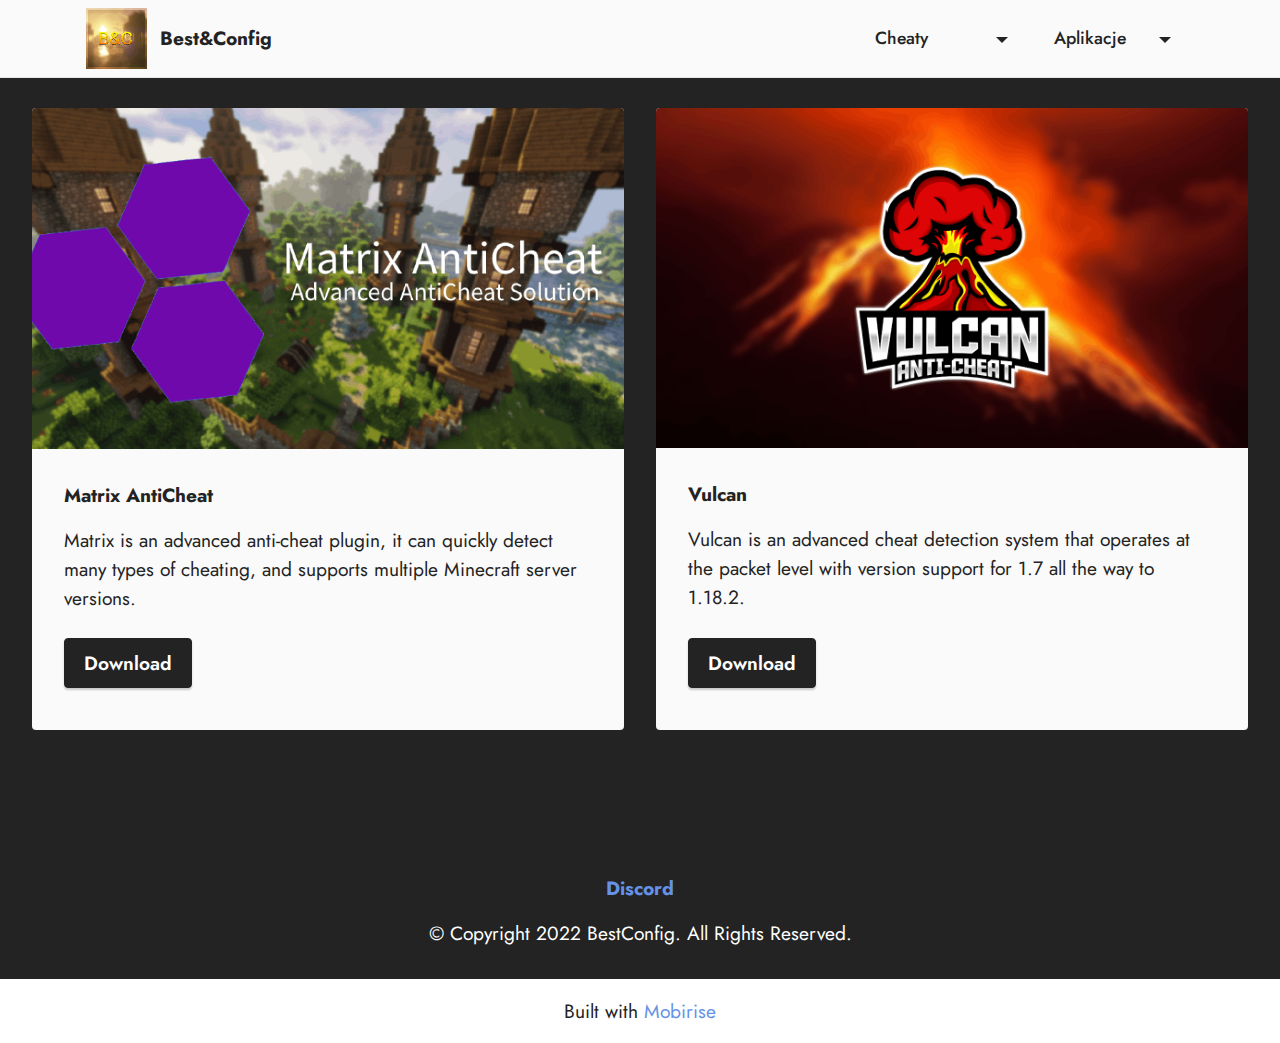
<file: page5.html>
<!DOCTYPE html>
<html  >
<head>
  <!-- Site made with Mobirise Website Builder v5.6.5, https://mobirise.com -->
  <meta charset="UTF-8">
  <meta http-equiv="X-UA-Compatible" content="IE=edge">
  <meta name="generator" content="Mobirise v5.6.5, mobirise.com">
  <meta name="twitter:card" content="summary_large_image"/>
  <meta name="twitter:image:src" content="">
  <meta property="og:image" content="">
  <meta name="twitter:title" content="AntiCheats">
  <meta name="viewport" content="width=device-width, initial-scale=1, minimum-scale=1">
  <link rel="shortcut icon" href="assets/images/bez-nazwy-2-121x121.png" type="image/x-icon">
  <meta name="description" content="">
  
  
  <title>AntiCheats</title>
  <link rel="stylesheet" href="assets/bootstrap/css/bootstrap.min.css">
  <link rel="stylesheet" href="assets/bootstrap/css/bootstrap-grid.min.css">
  <link rel="stylesheet" href="assets/bootstrap/css/bootstrap-reboot.min.css">
  <link rel="stylesheet" href="assets/dropdown/css/style.css">
  <link rel="stylesheet" href="assets/socicon/css/styles.css">
  <link rel="stylesheet" href="assets/theme/css/style.css">
  <link rel="preload" href="https://fonts.googleapis.com/css?family=Jost:100,200,300,400,500,600,700,800,900,100i,200i,300i,400i,500i,600i,700i,800i,900i&display=swap" as="style" onload="this.onload=null;this.rel='stylesheet'">
  <noscript><link rel="stylesheet" href="https://fonts.googleapis.com/css?family=Jost:100,200,300,400,500,600,700,800,900,100i,200i,300i,400i,500i,600i,700i,800i,900i&display=swap"></noscript>
  <link rel="preload" as="style" href="assets/mobirise/css/mbr-additional.css"><link rel="stylesheet" href="assets/mobirise/css/mbr-additional.css" type="text/css">
  
  
  
  
</head>
<body>
  
  <section data-bs-version="5.1" class="menu cid-s48OLK6784" once="menu" id="menu1-19">
    
    <nav class="navbar navbar-dropdown navbar-fixed-top navbar-expand-lg">
        <div class="container">
            <div class="navbar-brand">
                <span class="navbar-logo">
                    <a href="index.html">
                        <img src="assets/images/bez-nazwy-2-121x121.png" alt="Mobirise Website Builder" style="height: 3.8rem;">
                    </a>
                </span>
                <span class="navbar-caption-wrap"><a class="navbar-caption text-black text-primary display-7" href="index.html">Best&amp;Config</a></span>
            </div>
            <button class="navbar-toggler" type="button" data-toggle="collapse" data-bs-toggle="collapse" data-target="#navbarSupportedContent" data-bs-target="#navbarSupportedContent" aria-controls="navbarNavAltMarkup" aria-expanded="false" aria-label="Toggle navigation">
                <div class="hamburger">
                    <span></span>
                    <span></span>
                    <span></span>
                    <span></span>
                </div>
            </button>
            <div class="collapse navbar-collapse" id="navbarSupportedContent">
                <ul class="navbar-nav nav-dropdown nav-right" data-app-modern-menu="true"><li class="nav-item dropdown"><a class="nav-link link text-black dropdown-toggle show display-4" href="https://mobirise.com" data-toggle="dropdown-submenu" data-bs-toggle="dropdown" data-bs-auto-close="outside" aria-expanded="false">Cheaty&nbsp; &nbsp; &nbsp; &nbsp; &nbsp; &nbsp;&nbsp;<br></a><div class="dropdown-menu show" aria-labelledby="dropdown-342" data-bs-popper="none"><div class="dropdown"><a class="text-black dropdown-item text-primary dropdown-toggle display-4" href="page1.html" data-toggle="dropdown-submenu" data-bs-toggle="dropdown" data-bs-auto-close="outside" aria-expanded="false">Minecraft<br></a><div class="dropdown-menu dropdown-submenu" aria-labelledby="dropdown-465"><div class="dropdown"><a class="text-black dropdown-item text-primary dropdown-toggle display-4" href="page3.html" data-toggle="dropdown-submenu" data-bs-toggle="dropdown" data-bs-auto-close="outside" aria-expanded="false">Config</a><div class="dropdown-menu dropdown-submenu" aria-labelledby="dropdown-547"><a class="text-black dropdown-item text-primary display-4" href="page2.html">FDP Client</a><a class="text-black dropdown-item text-primary show display-4" href="page4.html">Sentinel</a><a class="text-black dropdown-item text-primary show display-4" href="page3.html">Rise 5.90</a></div></div><a class="text-black dropdown-item text-primary show display-4" href="page1.html">Clients</a><a class="text-black dropdown-item text-primary show display-4" href="page6.html">Macro<br></a></div></div><div class="dropdown"><a class="text-black show dropdown-item text-primary dropdown-toggle display-4" href="page1.html" data-toggle="dropdown-submenu" data-bs-toggle="dropdown" data-bs-auto-close="outside">Roblox</a><div class="dropdown-menu dropdown-submenu" data-bs-popper="none" aria-labelledby="dropdown-199"><a class="text-black show dropdown-item text-primary display-4" href="page7.html">Exploits</a><a class="text-black show dropdown-item text-primary display-4" href="page1.html">Script</a></div></div></div></li>
                    <li class="nav-item dropdown"><a class="nav-link link text-black dropdown-toggle display-4" href="https://mobirise.com" data-toggle="dropdown-submenu" data-bs-toggle="dropdown" data-bs-auto-close="outside" aria-expanded="false">Aplikacje&nbsp; &nbsp; &nbsp;</a><div class="dropdown-menu" aria-labelledby="dropdown-316"><a class="text-black dropdown-item text-primary display-4" href="page5.html">AntiCheats</a></div></li></ul>
                
                
            </div>
        </div>
    </nav>

</section>

<section data-bs-version="5.1" class="gallery3 cid-t1zQ29VYFu" id="gallery3-1c">
    
    
    <div class="container-fluid">
        
        <div class="row mt-4">
            
            <div class="item features-image сol-12 col-md-6 col-lg-6 active">
                <div class="item-wrapper">
                    <div class="item-img">
                        <img src="assets/images/obraz-2022-03-26-205625-827x477.png" alt="Mobirise Website Builder">
                    </div>
                    <div class="item-content">
                        <h5 class="item-title mbr-fonts-style display-7"><strong>Matrix AntiCheat</strong></h5>
                        
                        <p class="mbr-text mbr-fonts-style mt-3 display-7">Matrix is an advanced anti-cheat plugin, it can quickly detect many types of cheating, and supports multiple Minecraft server versions.</p>
                    </div>
                    <div class="mbr-section-btn item-footer mt-2"><a href="https://mega.nz/folder/GnAmnJDC#TbBIBrFkZ-jIGmS_lHviqQ" class="btn item-btn btn-black display-7" target="_blank">Download<br></a></div>
                </div>
            </div>
            <div class="item features-image сol-12 col-md-6 col-lg-6">
                <div class="item-wrapper">
                    <div class="item-img">
                        <img src="assets/images/obraz-2022-03-26-205435-1280x736.png" alt="Mobirise Website Builder">
                    </div>
                    <div class="item-content">
                        <h5 class="item-title mbr-fonts-style display-7"><strong>Vulcan</strong></h5>
                        
                        <p class="mbr-text mbr-fonts-style mt-3 display-7">Vulcan is an advanced cheat detection system that operates at the packet level with version support for 1.7 all the way to 1.18.2.</p>
                    </div>
                    <div class="mbr-section-btn item-footer mt-2"><a href="https://mega.nz/folder/rqhizBxb#1KRLHpo5sRJjHC8P4xtpRg" class="btn item-btn btn-black display-7" target="_blank">Download<br></a></div>
                </div>
            </div>
            
        </div>
    </div>
</section>

<section data-bs-version="5.1" class="footer3 cid-t1A0py3tAD" once="footers" id="footer3-1k">

    

    

    <div class="container">
        <div class="media-container-row align-center mbr-white">
            <div class="row row-links">
                <ul class="foot-menu">
                    
                    
                    
                    
                    
                <li class="foot-menu-item mbr-fonts-style display-7"><a href="https://discord.gg/FQW3Kchp" class="text-primary"><strong>Discord</strong></a></li></ul>
            </div>
            
            <div class="row row-copirayt">
                <p class="mbr-text mb-0 mbr-fonts-style mbr-white align-center display-7">© Copyright 2022 BestConfig. All Rights Reserved.</p>
            </div>
        </div>
    </div>
</section><section class="display-7" style="padding: 0;align-items: center;justify-content: center;flex-wrap: wrap;    align-content: center;display: flex;position: relative;height: 4rem;"><a href="https://mobiri.se/" style="flex: 1 1;height: 4rem;position: absolute;width: 100%;z-index: 1;"><img alt="" style="height: 4rem;" src="[data-uri]"></a><p style="margin: 0;text-align: center;" class="display-7">Built with &#8204;</p><a style="z-index:1" href="https://mobirise.com">Mobirise </a></section><script src="assets/bootstrap/js/bootstrap.bundle.min.js"></script>  <script src="assets/smoothscroll/smooth-scroll.js"></script>  <script src="assets/ytplayer/index.js"></script>  <script src="assets/dropdown/js/navbar-dropdown.js"></script>  <script src="assets/theme/js/script.js"></script>  
  
  
</body>
</html>
</file>
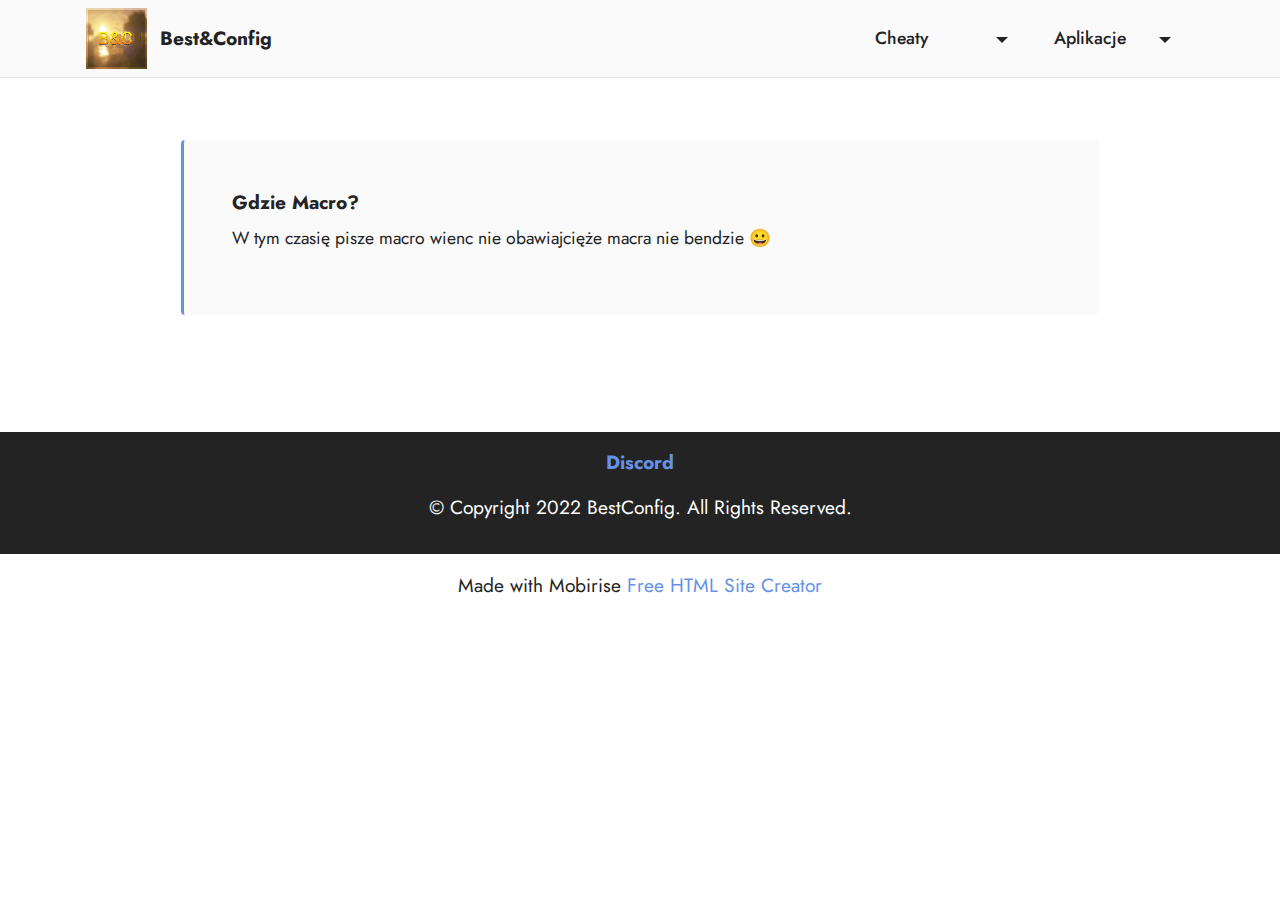
<file: page6.html>
<!DOCTYPE html>
<html  >
<head>
  <!-- Site made with Mobirise Website Builder v5.6.5, https://mobirise.com -->
  <meta charset="UTF-8">
  <meta http-equiv="X-UA-Compatible" content="IE=edge">
  <meta name="generator" content="Mobirise v5.6.5, mobirise.com">
  <meta name="twitter:card" content="summary_large_image"/>
  <meta name="twitter:image:src" content="">
  <meta property="og:image" content="">
  <meta name="twitter:title" content="Page 6">
  <meta name="viewport" content="width=device-width, initial-scale=1, minimum-scale=1">
  <link rel="shortcut icon" href="assets/images/bez-nazwy-2-121x121.png" type="image/x-icon">
  <meta name="description" content="">
  
  
  <title>Page 6</title>
  <link rel="stylesheet" href="assets/bootstrap/css/bootstrap.min.css">
  <link rel="stylesheet" href="assets/bootstrap/css/bootstrap-grid.min.css">
  <link rel="stylesheet" href="assets/bootstrap/css/bootstrap-reboot.min.css">
  <link rel="stylesheet" href="assets/dropdown/css/style.css">
  <link rel="stylesheet" href="assets/socicon/css/styles.css">
  <link rel="stylesheet" href="assets/theme/css/style.css">
  <link rel="preload" href="https://fonts.googleapis.com/css?family=Jost:100,200,300,400,500,600,700,800,900,100i,200i,300i,400i,500i,600i,700i,800i,900i&display=swap" as="style" onload="this.onload=null;this.rel='stylesheet'">
  <noscript><link rel="stylesheet" href="https://fonts.googleapis.com/css?family=Jost:100,200,300,400,500,600,700,800,900,100i,200i,300i,400i,500i,600i,700i,800i,900i&display=swap"></noscript>
  <link rel="preload" as="style" href="assets/mobirise/css/mbr-additional.css"><link rel="stylesheet" href="assets/mobirise/css/mbr-additional.css" type="text/css">
  
  
  
  
</head>
<body>
  
  <section data-bs-version="5.1" class="menu cid-s48OLK6784" once="menu" id="menu1-1n">
    
    <nav class="navbar navbar-dropdown navbar-fixed-top navbar-expand-lg">
        <div class="container">
            <div class="navbar-brand">
                <span class="navbar-logo">
                    <a href="index.html">
                        <img src="assets/images/bez-nazwy-2-121x121.png" alt="Mobirise Website Builder" style="height: 3.8rem;">
                    </a>
                </span>
                <span class="navbar-caption-wrap"><a class="navbar-caption text-black text-primary display-7" href="index.html">Best&amp;Config</a></span>
            </div>
            <button class="navbar-toggler" type="button" data-toggle="collapse" data-bs-toggle="collapse" data-target="#navbarSupportedContent" data-bs-target="#navbarSupportedContent" aria-controls="navbarNavAltMarkup" aria-expanded="false" aria-label="Toggle navigation">
                <div class="hamburger">
                    <span></span>
                    <span></span>
                    <span></span>
                    <span></span>
                </div>
            </button>
            <div class="collapse navbar-collapse" id="navbarSupportedContent">
                <ul class="navbar-nav nav-dropdown nav-right" data-app-modern-menu="true"><li class="nav-item dropdown"><a class="nav-link link text-black dropdown-toggle show display-4" href="https://mobirise.com" data-toggle="dropdown-submenu" data-bs-toggle="dropdown" data-bs-auto-close="outside" aria-expanded="false">Cheaty&nbsp; &nbsp; &nbsp; &nbsp; &nbsp; &nbsp;&nbsp;<br></a><div class="dropdown-menu show" aria-labelledby="dropdown-342" data-bs-popper="none"><div class="dropdown"><a class="text-black dropdown-item text-primary dropdown-toggle display-4" href="page1.html" data-toggle="dropdown-submenu" data-bs-toggle="dropdown" data-bs-auto-close="outside" aria-expanded="false">Minecraft<br></a><div class="dropdown-menu dropdown-submenu" aria-labelledby="dropdown-465"><div class="dropdown"><a class="text-black dropdown-item text-primary dropdown-toggle display-4" href="page3.html" data-toggle="dropdown-submenu" data-bs-toggle="dropdown" data-bs-auto-close="outside" aria-expanded="false">Config</a><div class="dropdown-menu dropdown-submenu" aria-labelledby="dropdown-547"><a class="text-black dropdown-item text-primary display-4" href="page2.html">FDP Client</a><a class="text-black dropdown-item text-primary show display-4" href="page4.html">Sentinel</a><a class="text-black dropdown-item text-primary show display-4" href="page3.html">Rise 5.90</a></div></div><a class="text-black dropdown-item text-primary show display-4" href="page1.html">Clients</a><a class="text-black dropdown-item text-primary show display-4" href="page6.html">Macro<br></a></div></div><div class="dropdown"><a class="text-black show dropdown-item text-primary dropdown-toggle display-4" href="page1.html" data-toggle="dropdown-submenu" data-bs-toggle="dropdown" data-bs-auto-close="outside">Roblox</a><div class="dropdown-menu dropdown-submenu" data-bs-popper="none" aria-labelledby="dropdown-199"><a class="text-black show dropdown-item text-primary display-4" href="page7.html">Exploits</a><a class="text-black show dropdown-item text-primary display-4" href="page1.html">Script</a></div></div></div></li>
                    <li class="nav-item dropdown"><a class="nav-link link text-black dropdown-toggle display-4" href="https://mobirise.com" data-toggle="dropdown-submenu" data-bs-toggle="dropdown" data-bs-auto-close="outside" aria-expanded="false">Aplikacje&nbsp; &nbsp; &nbsp;</a><div class="dropdown-menu" aria-labelledby="dropdown-316"><a class="text-black dropdown-item text-primary display-4" href="page5.html">AntiCheats</a></div></li></ul>
                
                
            </div>
        </div>
    </nav>

</section>

<section data-bs-version="5.1" class="content7 cid-t1PJT5Uo3a" id="content7-1p">
    
    <div class="container">
        <div class="row justify-content-center">
            <div class="col-12 col-md-10">
                <blockquote>
                <h5 class="mbr-section-title mbr-fonts-style mb-2 display-7"><strong>Gdzie Macro?</strong></h5>
                <p class="mbr-text mbr-fonts-style display-4">W tym czasię pisze macro wienc nie obawiajcięże macra nie bendzie 😀</p></blockquote>
            </div>
        </div>
    </div>
</section>

<section data-bs-version="5.1" class="footer3 cid-t1A0py3tAD" once="footers" id="footer3-1o">

    

    

    <div class="container">
        <div class="media-container-row align-center mbr-white">
            <div class="row row-links">
                <ul class="foot-menu">
                    
                    
                    
                    
                    
                <li class="foot-menu-item mbr-fonts-style display-7"><a href="https://discord.gg/FQW3Kchp" class="text-primary"><strong>Discord</strong></a></li></ul>
            </div>
            
            <div class="row row-copirayt">
                <p class="mbr-text mb-0 mbr-fonts-style mbr-white align-center display-7">© Copyright 2022 BestConfig. All Rights Reserved.</p>
            </div>
        </div>
    </div>
</section><section class="display-7" style="padding: 0;align-items: center;justify-content: center;flex-wrap: wrap;    align-content: center;display: flex;position: relative;height: 4rem;"><a href="https://mobiri.se/" style="flex: 1 1;height: 4rem;position: absolute;width: 100%;z-index: 1;"><img alt="" style="height: 4rem;" src="[data-uri]"></a><p style="margin: 0;text-align: center;" class="display-7">Made with Mobirise &#8204;</p><a style="z-index:1" href="https://mobirise.com/html-builder.html">Free HTML Site Creator</a></section><script src="assets/bootstrap/js/bootstrap.bundle.min.js"></script>  <script src="assets/smoothscroll/smooth-scroll.js"></script>  <script src="assets/ytplayer/index.js"></script>  <script src="assets/dropdown/js/navbar-dropdown.js"></script>  <script src="assets/theme/js/script.js"></script>  
  
  
</body>
</html>
</file>
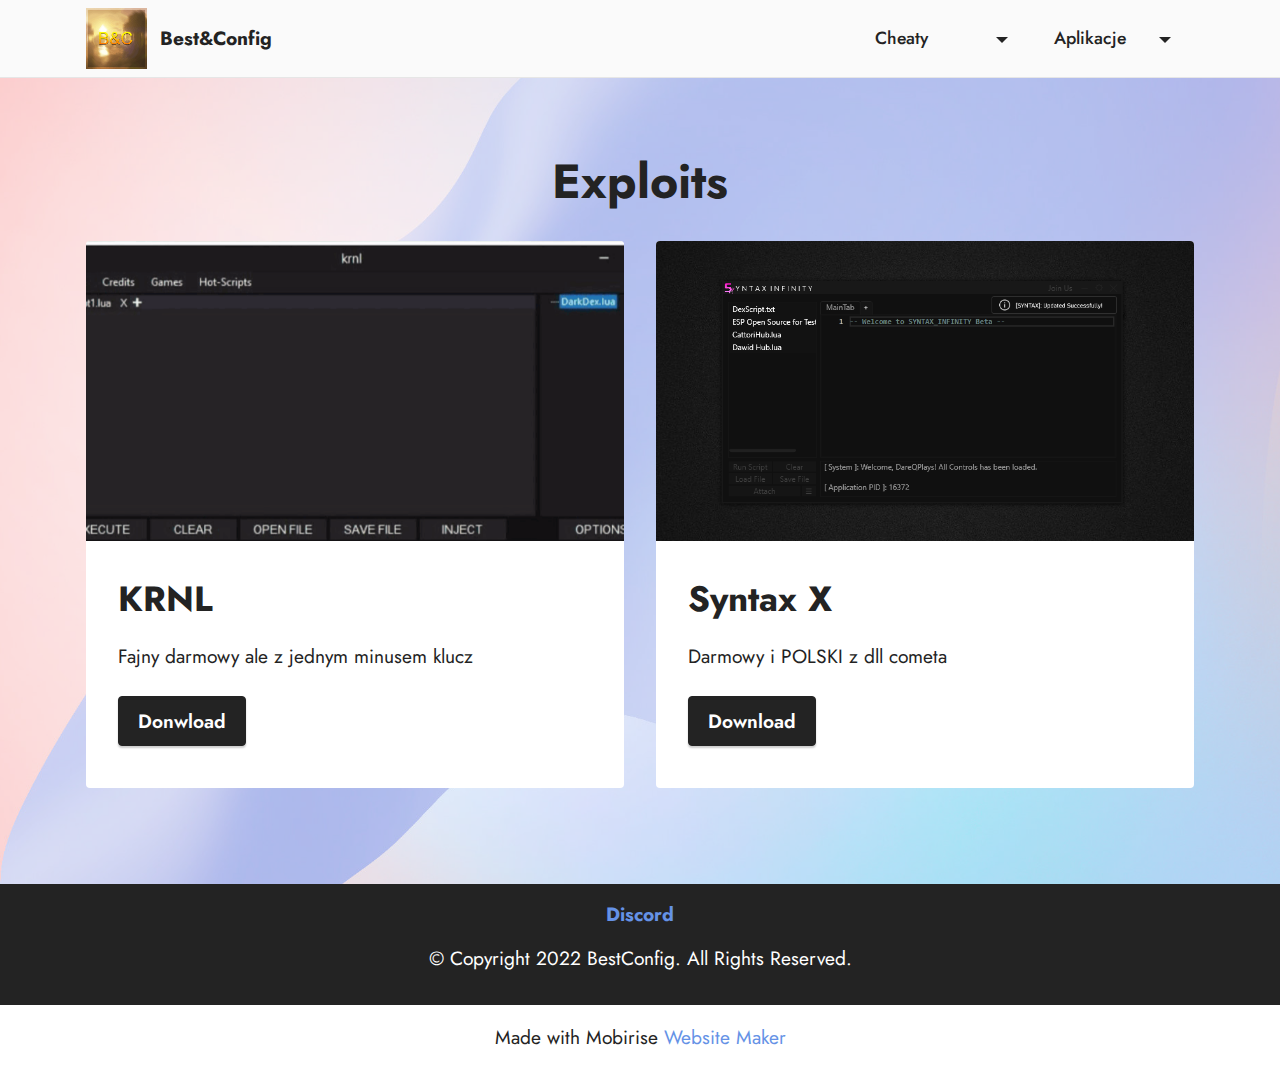
<file: page7.html>
<!DOCTYPE html>
<html  >
<head>
  <!-- Site made with Mobirise Website Builder v5.6.5, https://mobirise.com -->
  <meta charset="UTF-8">
  <meta http-equiv="X-UA-Compatible" content="IE=edge">
  <meta name="generator" content="Mobirise v5.6.5, mobirise.com">
  <meta name="twitter:card" content="summary_large_image"/>
  <meta name="twitter:image:src" content="">
  <meta property="og:image" content="">
  <meta name="twitter:title" content="Exploits">
  <meta name="viewport" content="width=device-width, initial-scale=1, minimum-scale=1">
  <link rel="shortcut icon" href="assets/images/bez-nazwy-2-121x121.png" type="image/x-icon">
  <meta name="description" content="">
  
  
  <title>Exploits</title>
  <link rel="stylesheet" href="assets/bootstrap/css/bootstrap.min.css">
  <link rel="stylesheet" href="assets/bootstrap/css/bootstrap-grid.min.css">
  <link rel="stylesheet" href="assets/bootstrap/css/bootstrap-reboot.min.css">
  <link rel="stylesheet" href="assets/dropdown/css/style.css">
  <link rel="stylesheet" href="assets/socicon/css/styles.css">
  <link rel="stylesheet" href="assets/theme/css/style.css">
  <link rel="preload" href="https://fonts.googleapis.com/css?family=Jost:100,200,300,400,500,600,700,800,900,100i,200i,300i,400i,500i,600i,700i,800i,900i&display=swap" as="style" onload="this.onload=null;this.rel='stylesheet'">
  <noscript><link rel="stylesheet" href="https://fonts.googleapis.com/css?family=Jost:100,200,300,400,500,600,700,800,900,100i,200i,300i,400i,500i,600i,700i,800i,900i&display=swap"></noscript>
  <link rel="preload" as="style" href="assets/mobirise/css/mbr-additional.css"><link rel="stylesheet" href="assets/mobirise/css/mbr-additional.css" type="text/css">
  
  
  
  
</head>
<body>
  
  <section data-bs-version="5.1" class="menu cid-s48OLK6784" once="menu" id="menu1-1q">
    
    <nav class="navbar navbar-dropdown navbar-fixed-top navbar-expand-lg">
        <div class="container">
            <div class="navbar-brand">
                <span class="navbar-logo">
                    <a href="index.html">
                        <img src="assets/images/bez-nazwy-2-121x121.png" alt="Mobirise Website Builder" style="height: 3.8rem;">
                    </a>
                </span>
                <span class="navbar-caption-wrap"><a class="navbar-caption text-black text-primary display-7" href="index.html">Best&amp;Config</a></span>
            </div>
            <button class="navbar-toggler" type="button" data-toggle="collapse" data-bs-toggle="collapse" data-target="#navbarSupportedContent" data-bs-target="#navbarSupportedContent" aria-controls="navbarNavAltMarkup" aria-expanded="false" aria-label="Toggle navigation">
                <div class="hamburger">
                    <span></span>
                    <span></span>
                    <span></span>
                    <span></span>
                </div>
            </button>
            <div class="collapse navbar-collapse" id="navbarSupportedContent">
                <ul class="navbar-nav nav-dropdown nav-right" data-app-modern-menu="true"><li class="nav-item dropdown"><a class="nav-link link text-black dropdown-toggle show display-4" href="https://mobirise.com" data-toggle="dropdown-submenu" data-bs-toggle="dropdown" data-bs-auto-close="outside" aria-expanded="false">Cheaty&nbsp; &nbsp; &nbsp; &nbsp; &nbsp; &nbsp;&nbsp;<br></a><div class="dropdown-menu show" aria-labelledby="dropdown-342" data-bs-popper="none"><div class="dropdown"><a class="text-black dropdown-item text-primary dropdown-toggle display-4" href="page1.html" data-toggle="dropdown-submenu" data-bs-toggle="dropdown" data-bs-auto-close="outside" aria-expanded="false">Minecraft<br></a><div class="dropdown-menu dropdown-submenu" aria-labelledby="dropdown-465"><div class="dropdown"><a class="text-black dropdown-item text-primary dropdown-toggle display-4" href="page3.html" data-toggle="dropdown-submenu" data-bs-toggle="dropdown" data-bs-auto-close="outside" aria-expanded="false">Config</a><div class="dropdown-menu dropdown-submenu" aria-labelledby="dropdown-547"><a class="text-black dropdown-item text-primary display-4" href="page2.html">FDP Client</a><a class="text-black dropdown-item text-primary show display-4" href="page4.html">Sentinel</a><a class="text-black dropdown-item text-primary show display-4" href="page3.html">Rise 5.90</a></div></div><a class="text-black dropdown-item text-primary show display-4" href="page1.html">Clients</a><a class="text-black dropdown-item text-primary show display-4" href="page6.html">Macro<br></a></div></div><div class="dropdown"><a class="text-black show dropdown-item text-primary dropdown-toggle display-4" href="page1.html" data-toggle="dropdown-submenu" data-bs-toggle="dropdown" data-bs-auto-close="outside">Roblox</a><div class="dropdown-menu dropdown-submenu" data-bs-popper="none" aria-labelledby="dropdown-199"><a class="text-black show dropdown-item text-primary display-4" href="page7.html">Exploits</a><a class="text-black show dropdown-item text-primary display-4" href="page1.html">Script</a></div></div></div></li>
                    <li class="nav-item dropdown"><a class="nav-link link text-black dropdown-toggle display-4" href="https://mobirise.com" data-toggle="dropdown-submenu" data-bs-toggle="dropdown" data-bs-auto-close="outside" aria-expanded="false">Aplikacje&nbsp; &nbsp; &nbsp;</a><div class="dropdown-menu" aria-labelledby="dropdown-316"><a class="text-black dropdown-item text-primary display-4" href="page5.html">AntiCheats</a></div></li></ul>
                
                
            </div>
        </div>
    </nav>

</section>

<section data-bs-version="5.1" class="features4 cid-t1PKFrrNmU" id="features4-1s">
    
    <div class="mbr-overlay"></div>
    <div class="container">
        <div class="mbr-section-head">
            <h4 class="mbr-section-title mbr-fonts-style align-center mb-0 display-2"><strong>Exploits</strong></h4>
            
        </div>
        <div class="row mt-4">
            <div class="item features-image сol-12 col-md-6 col-lg-6">
                <div class="item-wrapper">
                    <div class="item-img">
                        <img src="assets/images/r-1256x707.png" alt="Mobirise Website Builder" title="">
                    </div>
                    <div class="item-content">
                        <h5 class="item-title mbr-fonts-style display-5"><strong>KRNL</strong></h5>
                        
                        <p class="mbr-text mbr-fonts-style mt-3 display-7">Fajny darmowy ale z jednym minusem klucz</p>
                    </div>
                    <div class="mbr-section-btn item-footer mt-2"><a href="https://k-storage.com/krnl_bootstrapper.exe" class="btn item-btn btn-black display-7" target="_blank">Donwload</a></div>
                </div>
            </div>
            <div class="item features-image сol-12 col-md-6 col-lg-6">
                <div class="item-wrapper">
                    <div class="item-img">
                        <img src="assets/images/zrzut-ekranu-1343-845x489.png" alt="Mobirise Website Builder" title="">
                    </div>
                    <div class="item-content">
                        <h5 class="item-title mbr-fonts-style display-5"><strong>Syntax X</strong></h5>
                        
                        <p class="mbr-text mbr-fonts-style mt-3 display-7">Darmowy i POLSKI z dll cometa</p>
                    </div>
                    <div class="mbr-section-btn item-footer mt-2"><a href="https://linkvertise.com/169153/syntax-infinity?o=sharing" class="btn item-btn btn-black display-7" target="_blank">Download</a></div>
                </div>
            </div>
            

        </div>
    </div>
</section>

<section data-bs-version="5.1" class="footer3 cid-t1A0py3tAD" once="footers" id="footer3-1r">

    

    

    <div class="container">
        <div class="media-container-row align-center mbr-white">
            <div class="row row-links">
                <ul class="foot-menu">
                    
                    
                    
                    
                    
                <li class="foot-menu-item mbr-fonts-style display-7"><a href="https://discord.gg/FQW3Kchp" class="text-primary"><strong>Discord</strong></a></li></ul>
            </div>
            
            <div class="row row-copirayt">
                <p class="mbr-text mb-0 mbr-fonts-style mbr-white align-center display-7">© Copyright 2022 BestConfig. All Rights Reserved.</p>
            </div>
        </div>
    </div>
</section><section class="display-7" style="padding: 0;align-items: center;justify-content: center;flex-wrap: wrap;    align-content: center;display: flex;position: relative;height: 4rem;"><a href="https://mobiri.se/" style="flex: 1 1;height: 4rem;position: absolute;width: 100%;z-index: 1;"><img alt="" style="height: 4rem;" src="[data-uri]"></a><p style="margin: 0;text-align: center;" class="display-7">Made with Mobirise &#8204;</p><a style="z-index:1" href="https://mobirise.com/website-maker.html">Website Maker</a></section><script src="assets/bootstrap/js/bootstrap.bundle.min.js"></script>  <script src="assets/smoothscroll/smooth-scroll.js"></script>  <script src="assets/ytplayer/index.js"></script>  <script src="assets/dropdown/js/navbar-dropdown.js"></script>  <script src="assets/theme/js/script.js"></script>  
  
  
</body>
</html>
</file>
<file: assets/web/assets/mobirise-icons2/mobirise2.css>
@font-face {
  font-family: 'Moririse2';
  font-display: swap;
  src:  url('mobirise2.eot?f2bix4');
  src:  url('mobirise2.eot?f2bix4#iefix') format('embedded-opentype'),
    url('mobirise2.ttf?f2bix4') format('truetype'),
    url('mobirise2.woff?f2bix4') format('woff'),
    url('mobirise2.svg?f2bix4#mobirise2') format('svg');
  font-weight: normal;
  font-style: normal;
}

[class^="mobi-"], [class*=" mobi-"] {
  /* use !important to prevent issues with browser extensions that change fonts */
  font-family: 'Moririse2' !important;
  speak: none;
  font-style: normal;
  font-weight: normal;
  font-variant: normal;
  text-transform: none;
  line-height: 1;

  /* Better Font Rendering =========== */
  -webkit-font-smoothing: antialiased;
  -moz-osx-font-smoothing: grayscale;
}

.mobi-mbri-add-submenu:before {
  content: "\e900";
}
.mobi-mbri-alert:before {
  content: "\e901";
}
.mobi-mbri-align-center:before {
  content: "\e902";
}
.mobi-mbri-align-justify:before {
  content: "\e903";
}
.mobi-mbri-align-left:before {
  content: "\e904";
}
.mobi-mbri-align-right:before {
  content: "\e905";
}
.mobi-mbri-android:before {
  content: "\e906";
}
.mobi-mbri-apple:before {
  content: "\e907";
}
.mobi-mbri-arrow-down:before {
  content: "\e908";
}
.mobi-mbri-arrow-next:before {
  content: "\e909";
}
.mobi-mbri-arrow-prev:before {
  content: "\e90a";
}
.mobi-mbri-arrow-up:before {
  content: "\e90b";
}
.mobi-mbri-bold:before {
  content: "\e90c";
}
.mobi-mbri-bookmark:before {
  content: "\e90d";
}
.mobi-mbri-bootstrap:before {
  content: "\e90e";
}
.mobi-mbri-briefcase:before {
  content: "\e90f";
}
.mobi-mbri-browse:before {
  content: "\e910";
}
.mobi-mbri-bulleted-list:before {
  content: "\e911";
}
.mobi-mbri-calendar:before {
  content: "\e912";
}
.mobi-mbri-camera:before {
  content: "\e913";
}
.mobi-mbri-cart-add:before {
  content: "\e914";
}
.mobi-mbri-cart-full:before {
  content: "\e915";
}
.mobi-mbri-cash:before {
  content: "\e916";
}
.mobi-mbri-change-style:before {
  content: "\e917";
}
.mobi-mbri-chat:before {
  content: "\e918";
}
.mobi-mbri-clock:before {
  content: "\e919";
}
.mobi-mbri-close:before {
  content: "\e91a";
}
.mobi-mbri-cloud:before {
  content: "\e91b";
}
.mobi-mbri-code:before {
  content: "\e91c";
}
.mobi-mbri-contact-form:before {
  content: "\e91d";
}
.mobi-mbri-credit-card:before {
  content: "\e91e";
}
.mobi-mbri-cursor-click:before {
  content: "\e91f";
}
.mobi-mbri-cust-feedback:before {
  content: "\e920";
}
.mobi-mbri-database:before {
  content: "\e921";
}
.mobi-mbri-delivery:before {
  content: "\e922";
}
.mobi-mbri-desktop:before {
  content: "\e923";
}
.mobi-mbri-devices:before {
  content: "\e924";
}
.mobi-mbri-down:before {
  content: "\e925";
}
.mobi-mbri-download-2:before {
  content: "\e926";
}
.mobi-mbri-download:before {
  content: "\e927";
}
.mobi-mbri-drag-n-drop-2:before {
  content: "\e928";
}
.mobi-mbri-drag-n-drop:before {
  content: "\e929";
}
.mobi-mbri-edit-2:before {
  content: "\e92a";
}
.mobi-mbri-edit:before {
  content: "\e92b";
}
.mobi-mbri-error:before {
  content: "\e92c";
}
.mobi-mbri-extension:before {
  content: "\e92d";
}
.mobi-mbri-features:before {
  content: "\e92e";
}
.mobi-mbri-file:before {
  content: "\e92f";
}
.mobi-mbri-flag:before {
  content: "\e930";
}
.mobi-mbri-folder:before {
  content: "\e931";
}
.mobi-mbri-gift:before {
  content: "\e932";
}
.mobi-mbri-github:before {
  content: "\e933";
}
.mobi-mbri-globe-2:before {
  content: "\e934";
}
.mobi-mbri-globe:before {
  content: "\e935";
}
.mobi-mbri-growing-chart:before {
  content: "\e936";
}
.mobi-mbri-hearth:before {
  content: "\e937";
}
.mobi-mbri-help:before {
  content: "\e938";
}
.mobi-mbri-home:before {
  content: "\e939";
}
.mobi-mbri-hot-cup:before {
  content: "\e93a";
}
.mobi-mbri-idea:before {
  content: "\e93b";
}
.mobi-mbri-image-gallery:before {
  content: "\e93c";
}
.mobi-mbri-image-slider:before {
  content: "\e93d";
}
.mobi-mbri-info:before {
  content: "\e93e";
}
.mobi-mbri-italic:before {
  content: "\e93f";
}
.mobi-mbri-key:before {
  content: "\e940";
}
.mobi-mbri-laptop:before {
  content: "\e941";
}
.mobi-mbri-layers:before {
  content: "\e942";
}
.mobi-mbri-left-right:before {
  content: "\e943";
}
.mobi-mbri-left:before {
  content: "\e944";
}
.mobi-mbri-letter:before {
  content: "\e945";
}
.mobi-mbri-like:before {
  content: "\e946";
}
.mobi-mbri-link:before {
  content: "\e947";
}
.mobi-mbri-lock:before {
  content: "\e948";
}
.mobi-mbri-login:before {
  content: "\e949";
}
.mobi-mbri-logout:before {
  content: "\e94a";
}
.mobi-mbri-magic-stick:before {
  content: "\e94b";
}
.mobi-mbri-map-pin:before {
  content: "\e94c";
}
.mobi-mbri-menu:before {
  content: "\e94d";
}
.mobi-mbri-mobile-2:before {
  content: "\e94e";
}
.mobi-mbri-mobile-horizontal:before {
  content: "\e94f";
}
.mobi-mbri-mobile:before {
  content: "\e950";
}
.mobi-mbri-mobirise:before {
  content: "\e951";
}
.mobi-mbri-more-horizontal:before {
  content: "\e952";
}
.mobi-mbri-more-vertical:before {
  content: "\e953";
}
.mobi-mbri-music:before {
  content: "\e954";
}
.mobi-mbri-new-file:before {
  content: "\e955";
}
.mobi-mbri-numbered-list:before {
  content: "\e956";
}
.mobi-mbri-opened-folder:before {
  content: "\e957";
}
.mobi-mbri-pages:before {
  content: "\e958";
}
.mobi-mbri-paper-plane:before {
  content: "\e959";
}
.mobi-mbri-paperclip:before {
  content: "\e95a";
}
.mobi-mbri-phone:before {
  content: "\e95b";
}
.mobi-mbri-photo:before {
  content: "\e95c";
}
.mobi-mbri-photos:before {
  content: "\e95d";
}
.mobi-mbri-pin:before {
  content: "\e95e";
}
.mobi-mbri-play:before {
  content: "\e95f";
}
.mobi-mbri-plus:before {
  content: "\e960";
}
.mobi-mbri-preview:before {
  content: "\e961";
}
.mobi-mbri-print:before {
  content: "\e962";
}
.mobi-mbri-protect:before {
  content: "\e963";
}
.mobi-mbri-question:before {
  content: "\e964";
}
.mobi-mbri-quote-left:before {
  content: "\e965";
}
.mobi-mbri-quote-right:before {
  content: "\e966";
}
.mobi-mbri-redo:before {
  content: "\e967";
}
.mobi-mbri-refresh:before {
  content: "\e968";
}
.mobi-mbri-responsive-2:before {
  content: "\e969";
}
.mobi-mbri-responsive:before {
  content: "\e96a";
}
.mobi-mbri-right:before {
  content: "\e96b";
}
.mobi-mbri-rocket:before {
  content: "\e96c";
}
.mobi-mbri-sad-face:before {
  content: "\e96d";
}
.mobi-mbri-sale:before {
  content: "\e96e";
}
.mobi-mbri-save:before {
  content: "\e96f";
}
.mobi-mbri-search:before {
  content: "\e970";
}
.mobi-mbri-setting-2:before {
  content: "\e971";
}
.mobi-mbri-setting-3:before {
  content: "\e972";
}
.mobi-mbri-setting:before {
  content: "\e973";
}
.mobi-mbri-share:before {
  content: "\e974";
}
.mobi-mbri-shopping-bag:before {
  content: "\e975";
}
.mobi-mbri-shopping-basket:before {
  content: "\e976";
}
.mobi-mbri-shopping-cart:before {
  content: "\e977";
}
.mobi-mbri-sites:before {
  content: "\e978";
}
.mobi-mbri-smile-face:before {
  content: "\e979";
}
.mobi-mbri-speed:before {
  content: "\e97a";
}
.mobi-mbri-star:before {
  content: "\e97b";
}
.mobi-mbri-success:before {
  content: "\e97c";
}
.mobi-mbri-sun:before {
  content: "\e97d";
}
.mobi-mbri-sun2:before {
  content: "\e97e";
}
.mobi-mbri-tablet-vertical:before {
  content: "\e97f";
}
.mobi-mbri-tablet:before {
  content: "\e980";
}
.mobi-mbri-target:before {
  content: "\e981";
}
.mobi-mbri-timer:before {
  content: "\e982";
}
.mobi-mbri-to-ftp:before {
  content: "\e983";
}
.mobi-mbri-to-local-drive:before {
  content: "\e984";
}
.mobi-mbri-touch-swipe:before {
  content: "\e985";
}
.mobi-mbri-touch:before {
  content: "\e986";
}
.mobi-mbri-trash:before {
  content: "\e987";
}
.mobi-mbri-underline:before {
  content: "\e988";
}
.mobi-mbri-undo:before {
  content: "\e989";
}
.mobi-mbri-unlink:before {
  content: "\e98a";
}
.mobi-mbri-unlock:before {
  content: "\e98b";
}
.mobi-mbri-up-down:before {
  content: "\e98c";
}
.mobi-mbri-up:before {
  content: "\e98d";
}
.mobi-mbri-update:before {
  content: "\e98e";
}
.mobi-mbri-upload-2:before {
  content: "\e98f";
}
.mobi-mbri-upload:before {
  content: "\e990";
}
.mobi-mbri-user-2:before {
  content: "\e991";
}
.mobi-mbri-user:before {
  content: "\e992";
}
.mobi-mbri-users:before {
  content: "\e993";
}
.mobi-mbri-video-play:before {
  content: "\e994";
}
.mobi-mbri-video:before {
  content: "\e995";
}
.mobi-mbri-watch:before {
  content: "\e996";
}
.mobi-mbri-website-theme-2:before {
  content: "\e997";
}
.mobi-mbri-website-theme:before {
  content: "\e998";
}
.mobi-mbri-wifi:before {
  content: "\e999";
}
.mobi-mbri-windows:before {
  content: "\e99a";
}
.mobi-mbri-zoom-in:before {
  content: "\e99b";
}
.mobi-mbri-zoom-out:before {
  content: "\e99c";
}
</file>
<file: assets/parallax/jarallax.css>
.jarallax {
    position: relative;
    z-index: 0;
}
.jarallax > .jarallax-img {
    position: absolute;
    object-fit: cover;
    /* support for plugin https://github.com/bfred-it/object-fit-images */
    font-family: 'object-fit: cover;';
    top: 0;
    left: 0;
    width: 100%;
    height: 100%;
    z-index: -1;
}
</file>
<file: assets/dropdown/css/style.css>
.navbar-dropdown {
  left: 0;
  padding: 0;
  position: absolute;
  right: 0;
  top: 0;
  transition: all 0.45s ease;
  z-index: 1030;
  background: #282828; }
  .navbar-dropdown .navbar-logo {
    margin-right: 0.8rem;
    transition: margin 0.3s ease-in-out;
    vertical-align: middle; }
    .navbar-dropdown .navbar-logo img {
      height: 3.125rem;
      transition: all 0.3s ease-in-out; }
    .navbar-dropdown .navbar-logo.mbr-iconfont {
      font-size: 3.125rem;
      line-height: 3.125rem; }
  .navbar-dropdown .navbar-caption {
    font-weight: 700;
    white-space: normal;
    vertical-align: -4px;
    line-height: 3.125rem !important; }
    .navbar-dropdown .navbar-caption, .navbar-dropdown .navbar-caption:hover {
      color: inherit;
      text-decoration: none; }
  .navbar-dropdown .mbr-iconfont + .navbar-caption {
    vertical-align: -1px; }
  .navbar-dropdown.navbar-fixed-top {
    position: fixed; }
  .navbar-dropdown .navbar-brand span {
    vertical-align: -4px; }
  .navbar-dropdown.bg-color.transparent {
    background: none; }
  .navbar-dropdown.navbar-short .navbar-brand {
    padding: 0.625rem 0; }
    .navbar-dropdown.navbar-short .navbar-brand span {
      vertical-align: -1px; }
  .navbar-dropdown.navbar-short .navbar-caption {
    line-height: 2.375rem !important;
    vertical-align: -2px; }
  .navbar-dropdown.navbar-short .navbar-logo {
    margin-right: 0.5rem; }
    .navbar-dropdown.navbar-short .navbar-logo img {
      height: 2.375rem; }
    .navbar-dropdown.navbar-short .navbar-logo.mbr-iconfont {
      font-size: 2.375rem;
      line-height: 2.375rem; }
  .navbar-dropdown.navbar-short .mbr-table-cell {
    height: 3.625rem; }
  .navbar-dropdown .navbar-close {
    left: 0.6875rem;
    position: fixed;
    top: 0.75rem;
    z-index: 1000; }
  .navbar-dropdown .hamburger-icon {
    content: "";
    display: inline-block;
    vertical-align: middle;
    width: 16px;
    -webkit-box-shadow: 0 -6px 0 1px #282828,0 0 0 1px #282828,0 6px 0 1px #282828;
    -moz-box-shadow: 0 -6px 0 1px #282828,0 0 0 1px #282828,0 6px 0 1px #282828;
    box-shadow: 0 -6px 0 1px #282828,0 0 0 1px #282828,0 6px 0 1px #282828; }

.dropdown-menu .dropdown-toggle[data-toggle="dropdown-submenu"]::after {
  border-bottom: 0.35em solid transparent;
  border-left: 0.35em solid;
  border-right: 0;
  border-top: 0.35em solid transparent;
  margin-left: 0.3rem; }

.dropdown-menu .dropdown-item:focus {
  outline: 0; }

.nav-dropdown {
  font-size: 0.75rem;
  font-weight: 500;
  height: auto !important; }
  .nav-dropdown .nav-btn {
    padding-left: 1rem; }
  .nav-dropdown .link {
    margin: .667em 1.667em;
    font-weight: 500;
    padding: 0;
    transition: color .2s ease-in-out; }
    .nav-dropdown .link.dropdown-toggle {
      margin-right: 2.583em; }
      .nav-dropdown .link.dropdown-toggle::after {
        margin-left: .25rem;
        border-top: 0.35em solid;
        border-right: 0.35em solid transparent;
        border-left: 0.35em solid transparent;
        border-bottom: 0; }
      .nav-dropdown .link.dropdown-toggle[aria-expanded="true"] {
        margin: 0;
        padding: 0.667em 3.263em  0.667em 1.667em; }
  .nav-dropdown .link::after,
  .nav-dropdown .dropdown-item::after {
    color: inherit; }
  .nav-dropdown .btn {
    font-size: 0.75rem;
    font-weight: 700;
    letter-spacing: 0;
    margin-bottom: 0;
    padding-left: 1.25rem;
    padding-right: 1.25rem; }
  .nav-dropdown .dropdown-menu {
    border-radius: 0;
    border: 0;
    left: 0;
    margin: 0;
    padding-bottom: 1.25rem;
    padding-top: 1.25rem;
    position: relative; }
  .nav-dropdown .dropdown-submenu {
    margin-left: 0.125rem;
    top: 0; }
  .nav-dropdown .dropdown-item {
    font-weight: 500;
    line-height: 2;
    padding: 0.3846em 4.615em 0.3846em 1.5385em;
    position: relative;
    transition: color .2s ease-in-out, background-color .2s ease-in-out; }
    .nav-dropdown .dropdown-item::after {
      margin-top: -0.3077em;
      position: absolute;
      right: 1.1538em;
      top: 50%; }
    .nav-dropdown .dropdown-item:focus, .nav-dropdown .dropdown-item:hover {
      background: none; }

@media (max-width: 767px) {
  .nav-dropdown.navbar-toggleable-sm {
    bottom: 0;
    display: none;
    left: 0;
    overflow-x: hidden;
    position: fixed;
    top: 0;
    transform: translateX(-100%);
    -ms-transform: translateX(-100%);
    -webkit-transform: translateX(-100%);
    width: 18.75rem;
    z-index: 999; } }
.nav-dropdown.navbar-toggleable-xl {
  bottom: 0;
  display: none;
  left: 0;
  overflow-x: hidden;
  position: fixed;
  top: 0;
  transform: translateX(-100%);
  -ms-transform: translateX(-100%);
  -webkit-transform: translateX(-100%);
  width: 18.75rem;
  z-index: 999; }

.nav-dropdown-sm {
  display: block !important;
  overflow-x: hidden;
  overflow: auto;
  padding-top: 3.875rem; }
  .nav-dropdown-sm::after {
    content: "";
    display: block;
    height: 3rem;
    width: 100%; }
  .nav-dropdown-sm.collapse.in ~ .navbar-close {
    display: block !important; }
  .nav-dropdown-sm.collapsing, .nav-dropdown-sm.collapse.in {
    transform: translateX(0);
    -ms-transform: translateX(0);
    -webkit-transform: translateX(0);
    transition: all 0.25s ease-out;
    -webkit-transition: all 0.25s ease-out;
    background: #282828; }
  .nav-dropdown-sm.collapsing[aria-expanded="false"] {
    transform: translateX(-100%);
    -ms-transform: translateX(-100%);
    -webkit-transform: translateX(-100%); }
  .nav-dropdown-sm .nav-item {
    display: block;
    margin-left: 0 !important;
    padding-left: 0; }
  .nav-dropdown-sm .link,
  .nav-dropdown-sm .dropdown-item {
    border-top: 1px dotted rgba(255, 255, 255, 0.1);
    font-size: 0.8125rem;
    line-height: 1.6;
    margin: 0 !important;
    padding: 0.875rem 2.4rem 0.875rem 1.5625rem !important;
    position: relative;
    white-space: normal; }
    .nav-dropdown-sm .link:focus, .nav-dropdown-sm .link:hover,
    .nav-dropdown-sm .dropdown-item:focus,
    .nav-dropdown-sm .dropdown-item:hover {
      background: rgba(0, 0, 0, 0.2) !important;
      color: #c0a375; }
  .nav-dropdown-sm .nav-btn {
    position: relative;
    padding: 1.5625rem 1.5625rem 0 1.5625rem; }
    .nav-dropdown-sm .nav-btn::before {
      border-top: 1px dotted rgba(255, 255, 255, 0.1);
      content: "";
      left: 0;
      position: absolute;
      top: 0;
      width: 100%; }
    .nav-dropdown-sm .nav-btn + .nav-btn {
      padding-top: 0.625rem; }
      .nav-dropdown-sm .nav-btn + .nav-btn::before {
        display: none; }
  .nav-dropdown-sm .btn {
    padding: 0.625rem 0; }
  .nav-dropdown-sm .dropdown-toggle[data-toggle="dropdown-submenu"]::after {
    margin-left: .25rem;
    border-top: 0.35em solid;
    border-right: 0.35em solid transparent;
    border-left: 0.35em solid transparent;
    border-bottom: 0; }
  .nav-dropdown-sm .dropdown-toggle[data-toggle="dropdown-submenu"][aria-expanded="true"]::after {
    border-top: 0;
    border-right: 0.35em solid transparent;
    border-left: 0.35em solid transparent;
    border-bottom: 0.35em solid; }
  .nav-dropdown-sm .dropdown-menu {
    margin: 0;
    padding: 0;
    position: relative;
    top: 0;
    left: 0;
    width: 100%;
    border: 0;
    float: none;
    border-radius: 0;
    background: none; }
  .nav-dropdown-sm .dropdown-submenu {
    left: 100%;
    margin-left: 0.125rem;
    margin-top: -1.25rem;
    top: 0; }

.navbar-toggleable-sm .nav-dropdown .dropdown-menu {
  position: absolute; }

.navbar-toggleable-sm .nav-dropdown .dropdown-submenu {
  left: 100%;
  margin-left: 0.125rem;
  margin-top: -1.25rem;
  top: 0; }

.navbar-toggleable-sm.opened .nav-dropdown .dropdown-menu {
  position: relative; }

.navbar-toggleable-sm.opened .nav-dropdown .dropdown-submenu {
  left: 0;
  margin-left: 00rem;
  margin-top: 0rem;
  top: 0; }

.is-builder .nav-dropdown.collapsing {
  transition: none !important; }
</file>
<file: assets/socicon/css/styles.css>
@charset "UTF-8";

@font-face {
  font-family: 'Socicon';
  src:  url('../fonts/socicon.eot');
  src:  url('../fonts/socicon.eot?#iefix') format('embedded-opentype'),
    url('../fonts/socicon.woff2') format('woff2'),
    url('../fonts/socicon.ttf') format('truetype'),
    url('../fonts/socicon.woff') format('woff'),
    url('../fonts/socicon.svg#socicon') format('svg');
  font-weight: normal;
  font-style: normal;
  font-display: swap;
}

[data-icon]:before {
  font-family: "socicon" !important;
  content: attr(data-icon);
  font-style: normal !important;
  font-weight: normal !important;
  font-variant: normal !important;
  text-transform: none !important;
  speak: none;
  line-height: 1;
  -webkit-font-smoothing: antialiased;
  -moz-osx-font-smoothing: grayscale;
}

[class^="socicon-"], [class*=" socicon-"] {
  /* use !important to prevent issues with browser extensions that change fonts */
  font-family: 'Socicon' !important;
  speak: none;
  font-style: normal;
  font-weight: normal;
  font-variant: normal;
  text-transform: none;
  line-height: 1;

  /* Better Font Rendering =========== */
  -webkit-font-smoothing: antialiased;
  -moz-osx-font-smoothing: grayscale;
}

.socicon-eitaa:before {
  content: "\e97c";
}
.socicon-soroush:before {
  content: "\e97d";
}
.socicon-bale:before {
  content: "\e97e";
}
.socicon-zazzle:before {
  content: "\e97b";
}
.socicon-society6:before {
  content: "\e97a";
}
.socicon-redbubble:before {
  content: "\e979";
}
.socicon-avvo:before {
  content: "\e978";
}
.socicon-stitcher:before {
  content: "\e977";
}
.socicon-googlehangouts:before {
  content: "\e974";
}
.socicon-dlive:before {
  content: "\e975";
}
.socicon-vsco:before {
  content: "\e976";
}
.socicon-flipboard:before {
  content: "\e973";
}
.socicon-ubuntu:before {
  content: "\e958";
}
.socicon-artstation:before {
  content: "\e959";
}
.socicon-invision:before {
  content: "\e95a";
}
.socicon-torial:before {
  content: "\e95b";
}
.socicon-collectorz:before {
  content: "\e95c";
}
.socicon-seenthis:before {
  content: "\e95d";
}
.socicon-googleplaymusic:before {
  content: "\e95e";
}
.socicon-debian:before {
  content: "\e95f";
}
.socicon-filmfreeway:before {
  content: "\e960";
}
.socicon-gnome:before {
  content: "\e961";
}
.socicon-itchio:before {
  content: "\e962";
}
.socicon-jamendo:before {
  content: "\e963";
}
.socicon-mix:before {
  content: "\e964";
}
.socicon-sharepoint:before {
  content: "\e965";
}
.socicon-tinder:before {
  content: "\e966";
}
.socicon-windguru:before {
  content: "\e967";
}
.socicon-cdbaby:before {
  content: "\e968";
}
.socicon-elementaryos:before {
  content: "\e969";
}
.socicon-stage32:before {
  content: "\e96a";
}
.socicon-tiktok:before {
  content: "\e96b";
}
.socicon-gitter:before {
  content: "\e96c";
}
.socicon-letterboxd:before {
  content: "\e96d";
}
.socicon-threema:before {
  content: "\e96e";
}
.socicon-splice:before {
  content: "\e96f";
}
.socicon-metapop:before {
  content: "\e970";
}
.socicon-naver:before {
  content: "\e971";
}
.socicon-remote:before {
  content: "\e972";
}
.socicon-internet:before {
  content: "\e957";
}
.socicon-moddb:before {
  content: "\e94b";
}
.socicon-indiedb:before {
  content: "\e94c";
}
.socicon-traxsource:before {
  content: "\e94d";
}
.socicon-gamefor:before {
  content: "\e94e";
}
.socicon-pixiv:before {
  content: "\e94f";
}
.socicon-myanimelist:before {
  content: "\e950";
}
.socicon-blackberry:before {
  content: "\e951";
}
.socicon-wickr:before {
  content: "\e952";
}
.socicon-spip:before {
  content: "\e953";
}
.socicon-napster:before {
  content: "\e954";
}
.socicon-beatport:before {
  content: "\e955";
}
.socicon-hackerone:before {
  content: "\e956";
}
.socicon-hackernews:before {
  content: "\e946";
}
.socicon-smashwords:before {
  content: "\e947";
}
.socicon-kobo:before {
  content: "\e948";
}
.socicon-bookbub:before {
  content: "\e949";
}
.socicon-mailru:before {
  content: "\e94a";
}
.socicon-gitlab:before {
  content: "\e945";
}
.socicon-instructables:before {
  content: "\e944";
}
.socicon-portfolio:before {
  content: "\e943";
}
.socicon-codered:before {
  content: "\e940";
}
.socicon-origin:before {
  content: "\e941";
}
.socicon-nextdoor:before {
  content: "\e942";
}
.socicon-udemy:before {
  content: "\e93f";
}
.socicon-livemaster:before {
  content: "\e93e";
}
.socicon-crunchbase:before {
  content: "\e93b";
}
.socicon-homefy:before {
  content: "\e93c";
}
.socicon-calendly:before {
  content: "\e93d";
}
.socicon-realtor:before {
  content: "\e90f";
}
.socicon-tidal:before {
  content: "\e910";
}
.socicon-qobuz:before {
  content: "\e911";
}
.socicon-natgeo:before {
  content: "\e912";
}
.socicon-mastodon:before {
  content: "\e913";
}
.socicon-unsplash:before {
  content: "\e914";
}
.socicon-homeadvisor:before {
  content: "\e915";
}
.socicon-angieslist:before {
  content: "\e916";
}
.socicon-codepen:before {
  content: "\e917";
}
.socicon-slack:before {
  content: "\e918";
}
.socicon-openaigym:before {
  content: "\e919";
}
.socicon-logmein:before {
  content: "\e91a";
}
.socicon-fiverr:before {
  content: "\e91b";
}
.socicon-gotomeeting:before {
  content: "\e91c";
}
.socicon-aliexpress:before {
  content: "\e91d";
}
.socicon-guru:before {
  content: "\e91e";
}
.socicon-appstore:before {
  content: "\e91f";
}
.socicon-homes:before {
  content: "\e920";
}
.socicon-zoom:before {
  content: "\e921";
}
.socicon-alibaba:before {
  content: "\e922";
}
.socicon-craigslist:before {
  content: "\e923";
}
.socicon-wix:before {
  content: "\e924";
}
.socicon-redfin:before {
  content: "\e925";
}
.socicon-googlecalendar:before {
  content: "\e926";
}
.socicon-shopify:before {
  content: "\e927";
}
.socicon-freelancer:before {
  content: "\e928";
}
.socicon-seedrs:before {
  content: "\e929";
}
.socicon-bing:before {
  content: "\e92a";
}
.socicon-doodle:before {
  content: "\e92b";
}
.socicon-bonanza:before {
  content: "\e92c";
}
.socicon-squarespace:before {
  content: "\e92d";
}
.socicon-toptal:before {
  content: "\e92e";
}
.socicon-gust:before {
  content: "\e92f";
}
.socicon-ask:before {
  content: "\e930";
}
.socicon-trulia:before {
  content: "\e931";
}
.socicon-loomly:before {
  content: "\e932";
}
.socicon-ghost:before {
  content: "\e933";
}
.socicon-upwork:before {
  content: "\e934";
}
.socicon-fundable:before {
  content: "\e935";
}
.socicon-booking:before {
  content: "\e936";
}
.socicon-googlemaps:before {
  content: "\e937";
}
.socicon-zillow:before {
  content: "\e938";
}
.socicon-niconico:before {
  content: "\e939";
}
.socicon-toneden:before {
  content: "\e93a";
}
.socicon-augment:before {
  content: "\e908";
}
.socicon-bitbucket:before {
  content: "\e909";
}
.socicon-fyuse:before {
  content: "\e90a";
}
.socicon-yt-gaming:before {
  content: "\e90b";
}
.socicon-sketchfab:before {
  content: "\e90c";
}
.socicon-mobcrush:before {
  content: "\e90d";
}
.socicon-microsoft:before {
  content: "\e90e";
}
.socicon-pandora:before {
  content: "\e907";
}
.socicon-messenger:before {
  content: "\e906";
}
.socicon-gamewisp:before {
  content: "\e905";
}
.socicon-bloglovin:before {
  content: "\e904";
}
.socicon-tunein:before {
  content: "\e903";
}
.socicon-gamejolt:before {
  content: "\e901";
}
.socicon-trello:before {
  content: "\e902";
}
.socicon-spreadshirt:before {
  content: "\e900";
}
.socicon-500px:before {
  content: "\e000";
}
.socicon-8tracks:before {
  content: "\e001";
}
.socicon-airbnb:before {
  content: "\e002";
}
.socicon-alliance:before {
  content: "\e003";
}
.socicon-amazon:before {
  content: "\e004";
}
.socicon-amplement:before {
  content: "\e005";
}
.socicon-android:before {
  content: "\e006";
}
.socicon-angellist:before {
  content: "\e007";
}
.socicon-apple:before {
  content: "\e008";
}
.socicon-appnet:before {
  content: "\e009";
}
.socicon-baidu:before {
  content: "\e00a";
}
.socicon-bandcamp:before {
  content: "\e00b";
}
.socicon-battlenet:before {
  content: "\e00c";
}
.socicon-mixer:before {
  content: "\e00d";
}
.socicon-bebee:before {
  content: "\e00e";
}
.socicon-bebo:before {
  content: "\e00f";
}
.socicon-behance:before {
  content: "\e010";
}
.socicon-blizzard:before {
  content: "\e011";
}
.socicon-blogger:before {
  content: "\e012";
}
.socicon-buffer:before {
  content: "\e013";
}
.socicon-chrome:before {
  content: "\e014";
}
.socicon-coderwall:before {
  content: "\e015";
}
.socicon-curse:before {
  content: "\e016";
}
.socicon-dailymotion:before {
  content: "\e017";
}
.socicon-deezer:before {
  content: "\e018";
}
.socicon-delicious:before {
  content: "\e019";
}
.socicon-deviantart:before {
  content: "\e01a";
}
.socicon-diablo:before {
  content: "\e01b";
}
.socicon-digg:before {
  content: "\e01c";
}
.socicon-discord:before {
  content: "\e01d";
}
.socicon-disqus:before {
  content: "\e01e";
}
.socicon-douban:before {
  content: "\e01f";
}
.socicon-draugiem:before {
  content: "\e020";
}
.socicon-dribbble:before {
  content: "\e021";
}
.socicon-drupal:before {
  content: "\e022";
}
.socicon-ebay:before {
  content: "\e023";
}
.socicon-ello:before {
  content: "\e024";
}
.socicon-endomodo:before {
  content: "\e025";
}
.socicon-envato:before {
  content: "\e026";
}
.socicon-etsy:before {
  content: "\e027";
}
.socicon-facebook:before {
  content: "\e028";
}
.socicon-feedburner:before {
  content: "\e029";
}
.socicon-filmweb:before {
  content: "\e02a";
}
.socicon-firefox:before {
  content: "\e02b";
}
.socicon-flattr:before {
  content: "\e02c";
}
.socicon-flickr:before {
  content: "\e02d";
}
.socicon-formulr:before {
  content: "\e02e";
}
.socicon-forrst:before {
  content: "\e02f";
}
.socicon-foursquare:before {
  content: "\e030";
}
.socicon-friendfeed:before {
  content: "\e031";
}
.socicon-github:before {
  content: "\e032";
}
.socicon-goodreads:before {
  content: "\e033";
}
.socicon-google:before {
  content: "\e034";
}
.socicon-googlescholar:before {
  content: "\e035";
}
.socicon-googlegroups:before {
  content: "\e036";
}
.socicon-googlephotos:before {
  content: "\e037";
}
.socicon-googleplus:before {
  content: "\e038";
}
.socicon-grooveshark:before {
  content: "\e039";
}
.socicon-hackerrank:before {
  content: "\e03a";
}
.socicon-hearthstone:before {
  content: "\e03b";
}
.socicon-hellocoton:before {
  content: "\e03c";
}
.socicon-heroes:before {
  content: "\e03d";
}
.socicon-smashcast:before {
  content: "\e03e";
}
.socicon-horde:before {
  content: "\e03f";
}
.socicon-houzz:before {
  content: "\e040";
}
.socicon-icq:before {
  content: "\e041";
}
.socicon-identica:before {
  content: "\e042";
}
.socicon-imdb:before {
  content: "\e043";
}
.socicon-instagram:before {
  content: "\e044";
}
.socicon-issuu:before {
  content: "\e045";
}
.socicon-istock:before {
  content: "\e046";
}
.socicon-itunes:before {
  content: "\e047";
}
.socicon-keybase:before {
  content: "\e048";
}
.socicon-lanyrd:before {
  content: "\e049";
}
.socicon-lastfm:before {
  content: "\e04a";
}
.socicon-line:before {
  content: "\e04b";
}
.socicon-linkedin:before {
  content: "\e04c";
}
.socicon-livejournal:before {
  content: "\e04d";
}
.socicon-lyft:before {
  content: "\e04e";
}
.socicon-macos:before {
  content: "\e04f";
}
.socicon-mail:before {
  content: "\e050";
}
.socicon-medium:before {
  content: "\e051";
}
.socicon-meetup:before {
  content: "\e052";
}
.socicon-mixcloud:before {
  content: "\e053";
}
.socicon-modelmayhem:before {
  content: "\e054";
}
.socicon-mumble:before {
  content: "\e055";
}
.socicon-myspace:before {
  content: "\e056";
}
.socicon-newsvine:before {
  content: "\e057";
}
.socicon-nintendo:before {
  content: "\e058";
}
.socicon-npm:before {
  content: "\e059";
}
.socicon-odnoklassniki:before {
  content: "\e05a";
}
.socicon-openid:before {
  content: "\e05b";
}
.socicon-opera:before {
  content: "\e05c";
}
.socicon-outlook:before {
  content: "\e05d";
}
.socicon-overwatch:before {
  content: "\e05e";
}
.socicon-patreon:before {
  content: "\e05f";
}
.socicon-paypal:before {
  content: "\e060";
}
.socicon-periscope:before {
  content: "\e061";
}
.socicon-persona:before {
  content: "\e062";
}
.socicon-pinterest:before {
  content: "\e063";
}
.socicon-play:before {
  content: "\e064";
}
.socicon-player:before {
  content: "\e065";
}
.socicon-playstation:before {
  content: "\e066";
}
.socicon-pocket:before {
  content: "\e067";
}
.socicon-qq:before {
  content: "\e068";
}
.socicon-quora:before {
  content: "\e069";
}
.socicon-raidcall:before {
  content: "\e06a";
}
.socicon-ravelry:before {
  content: "\e06b";
}
.socicon-reddit:before {
  content: "\e06c";
}
.socicon-renren:before {
  content: "\e06d";
}
.socicon-researchgate:before {
  content: "\e06e";
}
.socicon-residentadvisor:before {
  content: "\e06f";
}
.socicon-reverbnation:before {
  content: "\e070";
}
.socicon-rss:before {
  content: "\e071";
}
.socicon-sharethis:before {
  content: "\e072";
}
.socicon-skype:before {
  content: "\e073";
}
.socicon-slideshare:before {
  content: "\e074";
}
.socicon-smugmug:before {
  content: "\e075";
}
.socicon-snapchat:before {
  content: "\e076";
}
.socicon-songkick:before {
  content: "\e077";
}
.socicon-soundcloud:before {
  content: "\e078";
}
.socicon-spotify:before {
  content: "\e079";
}
.socicon-stackexchange:before {
  content: "\e07a";
}
.socicon-stackoverflow:before {
  content: "\e07b";
}
.socicon-starcraft:before {
  content: "\e07c";
}
.socicon-stayfriends:before {
  content: "\e07d";
}
.socicon-steam:before {
  content: "\e07e";
}
.socicon-storehouse:before {
  content: "\e07f";
}
.socicon-strava:before {
  content: "\e080";
}
.socicon-streamjar:before {
  content: "\e081";
}
.socicon-stumbleupon:before {
  content: "\e082";
}
.socicon-swarm:before {
  content: "\e083";
}
.socicon-teamspeak:before {
  content: "\e084";
}
.socicon-teamviewer:before {
  content: "\e085";
}
.socicon-technorati:before {
  content: "\e086";
}
.socicon-telegram:before {
  content: "\e087";
}
.socicon-tripadvisor:before {
  content: "\e088";
}
.socicon-tripit:before {
  content: "\e089";
}
.socicon-triplej:before {
  content: "\e08a";
}
.socicon-tumblr:before {
  content: "\e08b";
}
.socicon-twitch:before {
  content: "\e08c";
}
.socicon-twitter:before {
  content: "\e08d";
}
.socicon-uber:before {
  content: "\e08e";
}
.socicon-ventrilo:before {
  content: "\e08f";
}
.socicon-viadeo:before {
  content: "\e090";
}
.socicon-viber:before {
  content: "\e091";
}
.socicon-viewbug:before {
  content: "\e092";
}
.socicon-vimeo:before {
  content: "\e093";
}
.socicon-vine:before {
  content: "\e094";
}
.socicon-vkontakte:before {
  content: "\e095";
}
.socicon-warcraft:before {
  content: "\e096";
}
.socicon-wechat:before {
  content: "\e097";
}
.socicon-weibo:before {
  content: "\e098";
}
.socicon-whatsapp:before {
  content: "\e099";
}
.socicon-wikipedia:before {
  content: "\e09a";
}
.socicon-windows:before {
  content: "\e09b";
}
.socicon-wordpress:before {
  content: "\e09c";
}
.socicon-wykop:before {
  content: "\e09d";
}
.socicon-xbox:before {
  content: "\e09e";
}
.socicon-xing:before {
  content: "\e09f";
}
.socicon-yahoo:before {
  content: "\e0a0";
}
.socicon-yammer:before {
  content: "\e0a1";
}
.socicon-yandex:before {
  content: "\e0a2";
}
.socicon-yelp:before {
  content: "\e0a3";
}
.socicon-younow:before {
  content: "\e0a4";
}
.socicon-youtube:before {
  content: "\e0a5";
}
.socicon-zapier:before {
  content: "\e0a6";
}
.socicon-zerply:before {
  content: "\e0a7";
}
.socicon-zomato:before {
  content: "\e0a8";
}
.socicon-zynga:before {
  content: "\e0a9";
}
</file>
<file: assets/theme/css/style.css>
@charset "UTF-8";
section {
  background-color: #ffffff;
}

body {
  font-style: normal;
  line-height: 1.5;
  font-weight: 400;
  color: #232323;
  position: relative;
}

button {
  background-color: transparent;
  border-color: transparent;
}

section,
.container,
.container-fluid {
  position: relative;
  word-wrap: break-word;
}

a.mbr-iconfont:hover {
  text-decoration: none;
}

.article .lead p,
.article .lead ul,
.article .lead ol,
.article .lead pre,
.article .lead blockquote {
  margin-bottom: 0;
}

a {
  font-style: normal;
  font-weight: 400;
  cursor: pointer;
}
a, a:hover {
  text-decoration: none;
}

.mbr-section-title {
  font-style: normal;
  line-height: 1.3;
}

.mbr-section-subtitle {
  line-height: 1.3;
}

.mbr-text {
  font-style: normal;
  line-height: 1.7;
}

h1,
h2,
h3,
h4,
h5,
h6,
.display-1,
.display-2,
.display-4,
.display-5,
.display-7,
span,
p,
a {
  line-height: 1;
  word-break: break-word;
  word-wrap: break-word;
  font-weight: 400;
}

b,
strong {
  font-weight: bold;
}

input:-webkit-autofill, input:-webkit-autofill:hover, input:-webkit-autofill:focus, input:-webkit-autofill:active {
  transition-delay: 9999s;
  -webkit-transition-property: background-color, color;
  transition-property: background-color, color;
}

textarea[type=hidden] {
  display: none;
}

section {
  background-position: 50% 50%;
  background-repeat: no-repeat;
  background-size: cover;
}
section .mbr-background-video,
section .mbr-background-video-preview {
  position: absolute;
  bottom: 0;
  left: 0;
  right: 0;
  top: 0;
}

.hidden {
  visibility: hidden;
}

.mbr-z-index20 {
  z-index: 20;
}

/*! Base colors */
.mbr-white {
  color: #ffffff;
}

.mbr-black {
  color: #111111;
}

.mbr-bg-white {
  background-color: #ffffff;
}

.mbr-bg-black {
  background-color: #000000;
}

/*! Text-aligns */
.align-left {
  text-align: left;
}

.align-center {
  text-align: center;
}

.align-right {
  text-align: right;
}

/*! Font-weight  */
.mbr-light {
  font-weight: 300;
}

.mbr-regular {
  font-weight: 400;
}

.mbr-semibold {
  font-weight: 500;
}

.mbr-bold {
  font-weight: 700;
}

/*! Media  */
.media-content {
  flex-basis: 100%;
}

.media-container-row {
  display: flex;
  flex-direction: row;
  flex-wrap: wrap;
  justify-content: center;
  align-content: center;
  align-items: start;
}
.media-container-row .media-size-item {
  width: 400px;
}

.media-container-column {
  display: flex;
  flex-direction: column;
  flex-wrap: wrap;
  justify-content: center;
  align-content: center;
  align-items: stretch;
}
.media-container-column > * {
  width: 100%;
}

@media (min-width: 992px) {
  .media-container-row {
    flex-wrap: nowrap;
  }
}
figure {
  margin-bottom: 0;
  overflow: hidden;
}

figure[mbr-media-size] {
  transition: width 0.1s;
}

img,
iframe {
  display: block;
  width: 100%;
}

.card {
  background-color: transparent;
  border: none;
}

.card-box {
  width: 100%;
}

.card-img {
  text-align: center;
  flex-shrink: 0;
  -webkit-flex-shrink: 0;
}

.media {
  max-width: 100%;
  margin: 0 auto;
}

.mbr-figure {
  align-self: center;
}

.media-container > div {
  max-width: 100%;
}

.mbr-figure img,
.card-img img {
  width: 100%;
}

@media (max-width: 991px) {
  .media-size-item {
    width: auto !important;
  }

  .media {
    width: auto;
  }

  .mbr-figure {
    width: 100% !important;
  }
}
/*! Buttons */
.mbr-section-btn {
  margin-left: -0.6rem;
  margin-right: -0.6rem;
  font-size: 0;
}

.btn {
  font-weight: 600;
  border-width: 1px;
  font-style: normal;
  margin: 0.6rem 0.6rem;
  white-space: normal;
  transition: all 0.2s ease-in-out;
  display: inline-flex;
  align-items: center;
  justify-content: center;
  word-break: break-word;
}

.btn-sm {
  font-weight: 600;
  letter-spacing: 0px;
  transition: all 0.3s ease-in-out;
}

.btn-md {
  font-weight: 600;
  letter-spacing: 0px;
  transition: all 0.3s ease-in-out;
}

.btn-lg {
  font-weight: 600;
  letter-spacing: 0px;
  transition: all 0.3s ease-in-out;
}

.btn-form {
  margin: 0;
}
.btn-form:hover {
  cursor: pointer;
}

nav .mbr-section-btn {
  margin-left: 0rem;
  margin-right: 0rem;
}

/*! Btn icon margin */
.btn .mbr-iconfont,
.btn.btn-sm .mbr-iconfont {
  order: 1;
  cursor: pointer;
  margin-left: 0.5rem;
  vertical-align: sub;
}

.btn.btn-md .mbr-iconfont,
.btn.btn-md .mbr-iconfont {
  margin-left: 0.8rem;
}

.mbr-regular {
  font-weight: 400;
}

.mbr-semibold {
  font-weight: 500;
}

.mbr-bold {
  font-weight: 700;
}

[type=submit] {
  -webkit-appearance: none;
}

/*! Full-screen */
.mbr-fullscreen .mbr-overlay {
  min-height: 100vh;
}

.mbr-fullscreen {
  display: flex;
  display: -moz-flex;
  display: -ms-flex;
  display: -o-flex;
  align-items: center;
  min-height: 100vh;
  padding-top: 3rem;
  padding-bottom: 3rem;
}

/*! Map */
.map {
  height: 25rem;
  position: relative;
}
.map iframe {
  width: 100%;
  height: 100%;
}

/*! Scroll to top arrow */
.mbr-arrow-up {
  bottom: 25px;
  right: 90px;
  position: fixed;
  text-align: right;
  z-index: 5000;
  color: #ffffff;
  font-size: 22px;
}

.mbr-arrow-up a {
  background: rgba(0, 0, 0, 0.2);
  border-radius: 50%;
  color: #fff;
  display: inline-block;
  height: 60px;
  width: 60px;
  border: 2px solid #fff;
  outline-style: none !important;
  position: relative;
  text-decoration: none;
  transition: all 0.3s ease-in-out;
  cursor: pointer;
  text-align: center;
}
.mbr-arrow-up a:hover {
  background-color: rgba(0, 0, 0, 0.4);
}
.mbr-arrow-up a i {
  line-height: 60px;
}

.mbr-arrow-up-icon {
  display: block;
  color: #fff;
}

.mbr-arrow-up-icon::before {
  content: "›";
  display: inline-block;
  font-family: serif;
  font-size: 22px;
  line-height: 1;
  font-style: normal;
  position: relative;
  top: 6px;
  left: -4px;
  transform: rotate(-90deg);
}

/*! Arrow Down */
.mbr-arrow {
  position: absolute;
  bottom: 45px;
  left: 50%;
  width: 60px;
  height: 60px;
  cursor: pointer;
  background-color: rgba(80, 80, 80, 0.5);
  border-radius: 50%;
  transform: translateX(-50%);
}
@media (max-width: 767px) {
  .mbr-arrow {
    display: none;
  }
}
.mbr-arrow > a {
  display: inline-block;
  text-decoration: none;
  outline-style: none;
  -webkit-animation: arrowdown 1.7s ease-in-out infinite;
          animation: arrowdown 1.7s ease-in-out infinite;
  color: #ffffff;
}
.mbr-arrow > a > i {
  position: absolute;
  top: -2px;
  left: 15px;
  font-size: 2rem;
}

#scrollToTop a i::before {
  content: "";
  position: absolute;
  display: block;
  border-bottom: 2.5px solid #fff;
  border-left: 2.5px solid #fff;
  width: 27.8%;
  height: 27.8%;
  left: 50%;
  top: 51%;
  transform: translateY(-30%) translateX(-50%) rotate(135deg);
}

@keyframes arrowdown {
  0% {
    transform: translateY(0px);
  }
  50% {
    transform: translateY(-5px);
  }
  100% {
    transform: translateY(0px);
  }
}
@-webkit-keyframes arrowdown {
  0% {
    transform: translateY(0px);
  }
  50% {
    transform: translateY(-5px);
  }
  100% {
    transform: translateY(0px);
  }
}
@media (max-width: 500px) {
  .mbr-arrow-up {
    left: 0;
    right: 0;
    text-align: center;
  }
}
/*Gradients animation*/
@keyframes gradient-animation {
  from {
    background-position: 0% 100%;
    -webkit-animation-timing-function: ease-in-out;
            animation-timing-function: ease-in-out;
  }
  to {
    background-position: 100% 0%;
    -webkit-animation-timing-function: ease-in-out;
            animation-timing-function: ease-in-out;
  }
}
@-webkit-keyframes gradient-animation {
  from {
    background-position: 0% 100%;
    -webkit-animation-timing-function: ease-in-out;
            animation-timing-function: ease-in-out;
  }
  to {
    background-position: 100% 0%;
    -webkit-animation-timing-function: ease-in-out;
            animation-timing-function: ease-in-out;
  }
}
.bg-gradient {
  background-size: 200% 200%;
  animation: gradient-animation 5s infinite alternate;
  -webkit-animation: gradient-animation 5s infinite alternate;
}

.menu .navbar-brand {
  display: -webkit-flex;
}
.menu .navbar-brand span {
  display: flex;
  display: -webkit-flex;
}
.menu .navbar-brand .navbar-caption-wrap {
  display: -webkit-flex;
}
.menu .navbar-brand .navbar-logo img {
  display: -webkit-flex;
  width: auto;
}
@media (min-width: 768px) and (max-width: 991px) {
  .menu .navbar-toggleable-sm .navbar-nav {
    display: -ms-flexbox;
  }
}
@media (max-width: 991px) {
  .menu .navbar-collapse {
    max-height: 93.5vh;
  }
  .menu .navbar-collapse.show {
    overflow: auto;
  }
}
@media (min-width: 992px) {
  .menu .navbar-nav.nav-dropdown {
    display: -webkit-flex;
  }
  .menu .navbar-toggleable-sm .navbar-collapse {
    display: -webkit-flex !important;
  }
  .menu .collapsed .navbar-collapse {
    max-height: 93.5vh;
  }
  .menu .collapsed .navbar-collapse.show {
    overflow: auto;
  }
}
@media (max-width: 767px) {
  .menu .navbar-collapse {
    max-height: 80vh;
  }
}

.nav-link .mbr-iconfont {
  margin-right: 0.5rem;
}

.navbar {
  display: -webkit-flex;
  -webkit-flex-wrap: wrap;
  -webkit-align-items: center;
  -webkit-justify-content: space-between;
}

.navbar-collapse {
  -webkit-flex-basis: 100%;
  -webkit-flex-grow: 1;
  -webkit-align-items: center;
}

.nav-dropdown .link {
  padding: 0.667em 1.667em !important;
  margin: 0 !important;
}

.nav {
  display: -webkit-flex;
  -webkit-flex-wrap: wrap;
}

.row {
  display: -webkit-flex;
  -webkit-flex-wrap: wrap;
}

.justify-content-center {
  -webkit-justify-content: center;
}

.form-inline {
  display: -webkit-flex;
}

.card-wrapper {
  -webkit-flex: 1;
}

.carousel-control {
  z-index: 10;
  display: -webkit-flex;
}

.carousel-controls {
  display: -webkit-flex;
}

.media {
  display: -webkit-flex;
}

.form-group:focus {
  outline: none;
}

.jq-selectbox__select {
  padding: 7px 0;
  position: relative;
}

.jq-selectbox__dropdown {
  overflow: hidden;
  border-radius: 10px;
  position: absolute;
  top: 100%;
  left: 0 !important;
  width: 100% !important;
}

.jq-selectbox__trigger-arrow {
  right: 0;
  transform: translateY(-50%);
}

.jq-selectbox li {
  padding: 1.07em 0.5em;
}

input[type=range] {
  padding-left: 0 !important;
  padding-right: 0 !important;
}

.modal-dialog,
.modal-content {
  height: 100%;
}

.modal-dialog .carousel-inner {
  height: calc(100vh - 1.75rem);
}
@media (max-width: 575px) {
  .modal-dialog .carousel-inner {
    height: calc(100vh - 1rem);
  }
}

.carousel-item {
  text-align: center;
}

.carousel-item img {
  margin: auto;
}

.navbar-toggler {
  align-self: flex-start;
  padding: 0.25rem 0.75rem;
  font-size: 1.25rem;
  line-height: 1;
  background: transparent;
  border: 1px solid transparent;
  border-radius: 0.25rem;
}

.navbar-toggler:focus,
.navbar-toggler:hover {
  text-decoration: none;
  box-shadow: none;
}

.navbar-toggler-icon {
  display: inline-block;
  width: 1.5em;
  height: 1.5em;
  vertical-align: middle;
  content: "";
  background: no-repeat center center;
  background-size: 100% 100%;
}

.navbar-toggler-left {
  position: absolute;
  left: 1rem;
}

.navbar-toggler-right {
  position: absolute;
  right: 1rem;
}

.card-img {
  width: auto;
}

.menu .navbar.collapsed:not(.beta-menu) {
  flex-direction: column;
}

.carousel-item.active,
.carousel-item-next,
.carousel-item-prev {
  display: flex;
}

.note-air-layout .dropup .dropdown-menu,
.note-air-layout .navbar-fixed-bottom .dropdown .dropdown-menu {
  bottom: initial !important;
}

html,
body {
  height: auto;
  min-height: 100vh;
}

.dropup .dropdown-toggle::after {
  display: none;
}

.form-asterisk {
  font-family: initial;
  position: absolute;
  top: -2px;
  font-weight: normal;
}

.form-control-label {
  position: relative;
  cursor: pointer;
  margin-bottom: 0.357em;
  padding: 0;
}

.alert {
  color: #ffffff;
  border-radius: 0;
  border: 0;
  font-size: 1.1rem;
  line-height: 1.5;
  margin-bottom: 1.875rem;
  padding: 1.25rem;
  position: relative;
  text-align: center;
}
.alert.alert-form::after {
  background-color: inherit;
  bottom: -7px;
  content: "";
  display: block;
  height: 14px;
  left: 50%;
  margin-left: -7px;
  position: absolute;
  transform: rotate(45deg);
  width: 14px;
}

.form-control {
  background-color: #ffffff;
  background-clip: border-box;
  color: #232323;
  line-height: 1rem !important;
  height: auto;
  padding: 0.6rem 1.2rem;
  transition: border-color 0.25s ease 0s;
  border: 1px solid transparent !important;
  border-radius: 4px;
  box-shadow: rgba(0, 0, 0, 0.07) 0px 1px 1px 0px, rgba(0, 0, 0, 0.07) 0px 1px 3px 0px, rgba(0, 0, 0, 0.03) 0px 0px 0px 1px;
}
.form-active .form-control:invalid {
  border-color: red;
}

form .row {
  margin-left: -0.6rem;
  margin-right: -0.6rem;
}
form .row [class*=col] {
  padding-left: 0.6rem;
  padding-right: 0.6rem;
}

form .mbr-section-btn {
  margin: 0;
  padding-left: 0.6rem;
  padding-right: 0.6rem;
}

form .btn {
  display: flex;
  padding: 0.6rem 1.2rem;
  margin: 0;
}

form .form-check-input {
  margin-top: 0.5;
}

textarea.form-control {
  line-height: 1.5rem !important;
}

.form-group {
  margin-bottom: 1.2rem;
}

.form-control,
form .btn {
  min-height: 48px;
}

.gdpr-block label span.textGDPR input[name=gdpr] {
  top: 7px;
}

.form-control:focus {
  box-shadow: none;
}

:focus {
  outline: none;
}

.mbr-overlay {
  background-color: #000;
  bottom: 0;
  left: 0;
  opacity: 0.5;
  position: absolute;
  right: 0;
  top: 0;
  z-index: 0;
  pointer-events: none;
}

blockquote {
  font-style: italic;
  padding: 3rem;
  font-size: 1.09rem;
  position: relative;
  border-left: 3px solid;
}

ul,
ol,
pre,
blockquote {
  margin-bottom: 2.3125rem;
}

.mt-4 {
  margin-top: 2rem !important;
}

.mb-4 {
  margin-bottom: 2rem !important;
}

@media (min-width: 992px) {
  .container {
    padding-left: 16px;
    padding-right: 16px;
  }

  .row {
    margin-left: -16px;
    margin-right: -16px;
  }
  .row > [class*=col] {
    padding-left: 16px;
    padding-right: 16px;
  }
}
@media (min-width: 768px) {
  .container-fluid {
    padding-left: 32px;
    padding-right: 32px;
  }
}
@media (min-width: 768px) and (max-width: 991px) {
  .mbr-container {
    padding-left: 32px;
    padding-right: 32px;
  }
}
@media (max-width: 767px) {
  .mbr-container {
    padding-left: 16px;
    padding-right: 16px;
  }
}
.card-wrapper,
.item-wrapper {
  overflow: hidden;
}

.app-video-wrapper > img {
  opacity: 1;
}

.item {
  position: relative;
}

.dropdown-menu .dropdown-menu {
  left: 100%;
}

.dropdown-item + .dropdown-menu {
  display: none;
}

.dropdown-item:hover + .dropdown-menu,
.dropdown-menu:hover {
  display: block;
}

@media (min-aspect-ratio: 16/9) {
  .mbr-video-foreground {
    height: 300% !important;
    top: -100% !important;
  }
}
@media (max-aspect-ratio: 16/9) {
  .mbr-video-foreground {
    width: 300% !important;
    left: -100% !important;
  }
}.engine {
	position: absolute;
	text-indent: -2400px;
	text-align: center;
	padding: 0;
	top: 0;
	left: -2400px;
}
</file>
<file: assets/mobirise/css/mbr-additional.css>
body {
  font-family: Jost;
}
.display-1 {
  font-family: 'Jost', sans-serif;
  font-size: 4.6rem;
  line-height: 1.1;
}
.display-1 > .mbr-iconfont {
  font-size: 5.75rem;
}
.display-2 {
  font-family: 'Jost', sans-serif;
  font-size: 3rem;
  line-height: 1.1;
}
.display-2 > .mbr-iconfont {
  font-size: 3.75rem;
}
.display-4 {
  font-family: 'Jost', sans-serif;
  font-size: 1.1rem;
  line-height: 1.5;
}
.display-4 > .mbr-iconfont {
  font-size: 1.375rem;
}
.display-5 {
  font-family: 'Jost', sans-serif;
  font-size: 2.2rem;
  line-height: 1.5;
}
.display-5 > .mbr-iconfont {
  font-size: 2.75rem;
}
.display-7 {
  font-family: 'Jost', sans-serif;
  font-size: 1.2rem;
  line-height: 1.5;
}
.display-7 > .mbr-iconfont {
  font-size: 1.5rem;
}
/* ---- Fluid typography for mobile devices ---- */
/* 1.4 - font scale ratio ( bootstrap == 1.42857 ) */
/* 100vw - current viewport width */
/* (48 - 20)  48 == 48rem == 768px, 20 == 20rem == 320px(minimal supported viewport) */
/* 0.65 - min scale variable, may vary */
@media (max-width: 992px) {
  .display-1 {
    font-size: 3.68rem;
  }
}
@media (max-width: 768px) {
  .display-1 {
    font-size: 3.22rem;
    font-size: calc( 2.26rem + (4.6 - 2.26) * ((100vw - 20rem) / (48 - 20)));
    line-height: calc( 1.1 * (2.26rem + (4.6 - 2.26) * ((100vw - 20rem) / (48 - 20))));
  }
  .display-2 {
    font-size: 2.4rem;
    font-size: calc( 1.7rem + (3 - 1.7) * ((100vw - 20rem) / (48 - 20)));
    line-height: calc( 1.3 * (1.7rem + (3 - 1.7) * ((100vw - 20rem) / (48 - 20))));
  }
  .display-4 {
    font-size: 0.88rem;
    font-size: calc( 1.0350000000000001rem + (1.1 - 1.0350000000000001) * ((100vw - 20rem) / (48 - 20)));
    line-height: calc( 1.4 * (1.0350000000000001rem + (1.1 - 1.0350000000000001) * ((100vw - 20rem) / (48 - 20))));
  }
  .display-5 {
    font-size: 1.76rem;
    font-size: calc( 1.42rem + (2.2 - 1.42) * ((100vw - 20rem) / (48 - 20)));
    line-height: calc( 1.4 * (1.42rem + (2.2 - 1.42) * ((100vw - 20rem) / (48 - 20))));
  }
  .display-7 {
    font-size: 0.96rem;
    font-size: calc( 1.07rem + (1.2 - 1.07) * ((100vw - 20rem) / (48 - 20)));
    line-height: calc( 1.4 * (1.07rem + (1.2 - 1.07) * ((100vw - 20rem) / (48 - 20))));
  }
}
/* Buttons */
.btn {
  padding: 0.6rem 1.2rem;
  border-radius: 4px;
}
.btn-sm {
  padding: 0.6rem 1.2rem;
  border-radius: 4px;
}
.btn-md {
  padding: 0.6rem 1.2rem;
  border-radius: 4px;
}
.btn-lg {
  padding: 1rem 2.6rem;
  border-radius: 4px;
}
.bg-primary {
  background-color: #6592e6 !important;
}
.bg-success {
  background-color: #40b0bf !important;
}
.bg-info {
  background-color: #47b5ed !important;
}
.bg-warning {
  background-color: #ffe161 !important;
}
.bg-danger {
  background-color: #ff9966 !important;
}
.btn-primary,
.btn-primary:active {
  background-color: #6592e6 !important;
  border-color: #6592e6 !important;
  color: #ffffff !important;
  box-shadow: 0 2px 2px 0 rgba(0, 0, 0, 0.2);
}
.btn-primary:hover,
.btn-primary:focus,
.btn-primary.focus,
.btn-primary.active {
  color: #ffffff !important;
  background-color: #2260d2 !important;
  border-color: #2260d2 !important;
  box-shadow: 0 2px 5px 0 rgba(0, 0, 0, 0.2);
}
.btn-primary.disabled,
.btn-primary:disabled {
  color: #ffffff !important;
  background-color: #2260d2 !important;
  border-color: #2260d2 !important;
}
.btn-secondary,
.btn-secondary:active {
  background-color: #ff6666 !important;
  border-color: #ff6666 !important;
  color: #ffffff !important;
  box-shadow: 0 2px 2px 0 rgba(0, 0, 0, 0.2);
}
.btn-secondary:hover,
.btn-secondary:focus,
.btn-secondary.focus,
.btn-secondary.active {
  color: #ffffff !important;
  background-color: #ff0f0f !important;
  border-color: #ff0f0f !important;
  box-shadow: 0 2px 5px 0 rgba(0, 0, 0, 0.2);
}
.btn-secondary.disabled,
.btn-secondary:disabled {
  color: #ffffff !important;
  background-color: #ff0f0f !important;
  border-color: #ff0f0f !important;
}
.btn-info,
.btn-info:active {
  background-color: #47b5ed !important;
  border-color: #47b5ed !important;
  color: #ffffff !important;
  box-shadow: 0 2px 2px 0 rgba(0, 0, 0, 0.2);
}
.btn-info:hover,
.btn-info:focus,
.btn-info.focus,
.btn-info.active {
  color: #ffffff !important;
  background-color: #148cca !important;
  border-color: #148cca !important;
  box-shadow: 0 2px 5px 0 rgba(0, 0, 0, 0.2);
}
.btn-info.disabled,
.btn-info:disabled {
  color: #ffffff !important;
  background-color: #148cca !important;
  border-color: #148cca !important;
}
.btn-success,
.btn-success:active {
  background-color: #40b0bf !important;
  border-color: #40b0bf !important;
  color: #ffffff !important;
  box-shadow: 0 2px 2px 0 rgba(0, 0, 0, 0.2);
}
.btn-success:hover,
.btn-success:focus,
.btn-success.focus,
.btn-success.active {
  color: #ffffff !important;
  background-color: #2a747e !important;
  border-color: #2a747e !important;
  box-shadow: 0 2px 5px 0 rgba(0, 0, 0, 0.2);
}
.btn-success.disabled,
.btn-success:disabled {
  color: #ffffff !important;
  background-color: #2a747e !important;
  border-color: #2a747e !important;
}
.btn-warning,
.btn-warning:active {
  background-color: #ffe161 !important;
  border-color: #ffe161 !important;
  color: #614f00 !important;
  box-shadow: 0 2px 2px 0 rgba(0, 0, 0, 0.2);
}
.btn-warning:hover,
.btn-warning:focus,
.btn-warning.focus,
.btn-warning.active {
  color: #0a0800 !important;
  background-color: #ffd10a !important;
  border-color: #ffd10a !important;
  box-shadow: 0 2px 5px 0 rgba(0, 0, 0, 0.2);
}
.btn-warning.disabled,
.btn-warning:disabled {
  color: #614f00 !important;
  background-color: #ffd10a !important;
  border-color: #ffd10a !important;
}
.btn-danger,
.btn-danger:active {
  background-color: #ff9966 !important;
  border-color: #ff9966 !important;
  color: #ffffff !important;
  box-shadow: 0 2px 2px 0 rgba(0, 0, 0, 0.2);
}
.btn-danger:hover,
.btn-danger:focus,
.btn-danger.focus,
.btn-danger.active {
  color: #ffffff !important;
  background-color: #ff5f0f !important;
  border-color: #ff5f0f !important;
  box-shadow: 0 2px 5px 0 rgba(0, 0, 0, 0.2);
}
.btn-danger.disabled,
.btn-danger:disabled {
  color: #ffffff !important;
  background-color: #ff5f0f !important;
  border-color: #ff5f0f !important;
}
.btn-white,
.btn-white:active {
  background-color: #fafafa !important;
  border-color: #fafafa !important;
  color: #7a7a7a !important;
  box-shadow: 0 2px 2px 0 rgba(0, 0, 0, 0.2);
}
.btn-white:hover,
.btn-white:focus,
.btn-white.focus,
.btn-white.active {
  color: #4f4f4f !important;
  background-color: #cfcfcf !important;
  border-color: #cfcfcf !important;
  box-shadow: 0 2px 5px 0 rgba(0, 0, 0, 0.2);
}
.btn-white.disabled,
.btn-white:disabled {
  color: #7a7a7a !important;
  background-color: #cfcfcf !important;
  border-color: #cfcfcf !important;
}
.btn-black,
.btn-black:active {
  background-color: #232323 !important;
  border-color: #232323 !important;
  color: #ffffff !important;
  box-shadow: 0 2px 2px 0 rgba(0, 0, 0, 0.2);
}
.btn-black:hover,
.btn-black:focus,
.btn-black.focus,
.btn-black.active {
  color: #ffffff !important;
  background-color: #000000 !important;
  border-color: #000000 !important;
  box-shadow: 0 2px 5px 0 rgba(0, 0, 0, 0.2);
}
.btn-black.disabled,
.btn-black:disabled {
  color: #ffffff !important;
  background-color: #000000 !important;
  border-color: #000000 !important;
}
.btn-primary-outline,
.btn-primary-outline:active {
  background-color: transparent !important;
  border-color: transparent;
  color: #6592e6;
}
.btn-primary-outline:hover,
.btn-primary-outline:focus,
.btn-primary-outline.focus,
.btn-primary-outline.active {
  color: #2260d2 !important;
  background-color: transparent!important;
  border-color: transparent!important;
  box-shadow: none!important;
}
.btn-primary-outline.disabled,
.btn-primary-outline:disabled {
  color: #ffffff !important;
  background-color: #6592e6 !important;
  border-color: #6592e6 !important;
}
.btn-secondary-outline,
.btn-secondary-outline:active {
  background-color: transparent !important;
  border-color: transparent;
  color: #ff6666;
}
.btn-secondary-outline:hover,
.btn-secondary-outline:focus,
.btn-secondary-outline.focus,
.btn-secondary-outline.active {
  color: #ff0f0f !important;
  background-color: transparent!important;
  border-color: transparent!important;
  box-shadow: none!important;
}
.btn-secondary-outline.disabled,
.btn-secondary-outline:disabled {
  color: #ffffff !important;
  background-color: #ff6666 !important;
  border-color: #ff6666 !important;
}
.btn-info-outline,
.btn-info-outline:active {
  background-color: transparent !important;
  border-color: transparent;
  color: #47b5ed;
}
.btn-info-outline:hover,
.btn-info-outline:focus,
.btn-info-outline.focus,
.btn-info-outline.active {
  color: #148cca !important;
  background-color: transparent!important;
  border-color: transparent!important;
  box-shadow: none!important;
}
.btn-info-outline.disabled,
.btn-info-outline:disabled {
  color: #ffffff !important;
  background-color: #47b5ed !important;
  border-color: #47b5ed !important;
}
.btn-success-outline,
.btn-success-outline:active {
  background-color: transparent !important;
  border-color: transparent;
  color: #40b0bf;
}
.btn-success-outline:hover,
.btn-success-outline:focus,
.btn-success-outline.focus,
.btn-success-outline.active {
  color: #2a747e !important;
  background-color: transparent!important;
  border-color: transparent!important;
  box-shadow: none!important;
}
.btn-success-outline.disabled,
.btn-success-outline:disabled {
  color: #ffffff !important;
  background-color: #40b0bf !important;
  border-color: #40b0bf !important;
}
.btn-warning-outline,
.btn-warning-outline:active {
  background-color: transparent !important;
  border-color: transparent;
  color: #ffe161;
}
.btn-warning-outline:hover,
.btn-warning-outline:focus,
.btn-warning-outline.focus,
.btn-warning-outline.active {
  color: #ffd10a !important;
  background-color: transparent!important;
  border-color: transparent!important;
  box-shadow: none!important;
}
.btn-warning-outline.disabled,
.btn-warning-outline:disabled {
  color: #614f00 !important;
  background-color: #ffe161 !important;
  border-color: #ffe161 !important;
}
.btn-danger-outline,
.btn-danger-outline:active {
  background-color: transparent !important;
  border-color: transparent;
  color: #ff9966;
}
.btn-danger-outline:hover,
.btn-danger-outline:focus,
.btn-danger-outline.focus,
.btn-danger-outline.active {
  color: #ff5f0f !important;
  background-color: transparent!important;
  border-color: transparent!important;
  box-shadow: none!important;
}
.btn-danger-outline.disabled,
.btn-danger-outline:disabled {
  color: #ffffff !important;
  background-color: #ff9966 !important;
  border-color: #ff9966 !important;
}
.btn-black-outline,
.btn-black-outline:active {
  background-color: transparent !important;
  border-color: transparent;
  color: #232323;
}
.btn-black-outline:hover,
.btn-black-outline:focus,
.btn-black-outline.focus,
.btn-black-outline.active {
  color: #000000 !important;
  background-color: transparent!important;
  border-color: transparent!important;
  box-shadow: none!important;
}
.btn-black-outline.disabled,
.btn-black-outline:disabled {
  color: #ffffff !important;
  background-color: #232323 !important;
  border-color: #232323 !important;
}
.btn-white-outline,
.btn-white-outline:active {
  background-color: transparent !important;
  border-color: transparent;
  color: #fafafa;
}
.btn-white-outline:hover,
.btn-white-outline:focus,
.btn-white-outline.focus,
.btn-white-outline.active {
  color: #cfcfcf !important;
  background-color: transparent!important;
  border-color: transparent!important;
  box-shadow: none!important;
}
.btn-white-outline.disabled,
.btn-white-outline:disabled {
  color: #7a7a7a !important;
  background-color: #fafafa !important;
  border-color: #fafafa !important;
}
.text-primary {
  color: #6592e6 !important;
}
.text-secondary {
  color: #ff6666 !important;
}
.text-success {
  color: #40b0bf !important;
}
.text-info {
  color: #47b5ed !important;
}
.text-warning {
  color: #ffe161 !important;
}
.text-danger {
  color: #ff9966 !important;
}
.text-white {
  color: #fafafa !important;
}
.text-black {
  color: #232323 !important;
}
a.text-primary:hover,
a.text-primary:focus,
a.text-primary.active {
  color: #205ac5 !important;
}
a.text-secondary:hover,
a.text-secondary:focus,
a.text-secondary.active {
  color: #ff0000 !important;
}
a.text-success:hover,
a.text-success:focus,
a.text-success.active {
  color: #266a73 !important;
}
a.text-info:hover,
a.text-info:focus,
a.text-info.active {
  color: #1283bc !important;
}
a.text-warning:hover,
a.text-warning:focus,
a.text-warning.active {
  color: #facb00 !important;
}
a.text-danger:hover,
a.text-danger:focus,
a.text-danger.active {
  color: #ff5500 !important;
}
a.text-white:hover,
a.text-white:focus,
a.text-white.active {
  color: #c7c7c7 !important;
}
a.text-black:hover,
a.text-black:focus,
a.text-black.active {
  color: #000000 !important;
}
a[class*="text-"]:not(.nav-link):not(.dropdown-item):not([role]):not(.navbar-caption) {
  position: relative;
  background-image: transparent;
  background-size: 10000px 2px;
  background-repeat: no-repeat;
  background-position: 0px 1.2em;
  background-position: -10000px 1.2em;
}
a[class*="text-"]:not(.nav-link):not(.dropdown-item):not([role]):not(.navbar-caption):hover {
  transition: background-position 2s ease-in-out;
  background-image: linear-gradient(currentColor 50%, currentColor 50%);
  background-position: 0px 1.2em;
}
.nav-tabs .nav-link.active {
  color: #6592e6;
}
.nav-tabs .nav-link:not(.active) {
  color: #232323;
}
.alert-success {
  background-color: #70c770;
}
.alert-info {
  background-color: #47b5ed;
}
.alert-warning {
  background-color: #ffe161;
}
.alert-danger {
  background-color: #ff9966;
}
.mbr-gallery-filter li.active .btn {
  background-color: #6592e6;
  border-color: #6592e6;
  color: #ffffff;
}
.mbr-gallery-filter li.active .btn:focus {
  box-shadow: none;
}
a,
a:hover {
  color: #6592e6;
}
.mbr-plan-header.bg-primary .mbr-plan-subtitle,
.mbr-plan-header.bg-primary .mbr-plan-price-desc {
  color: #ffffff;
}
.mbr-plan-header.bg-success .mbr-plan-subtitle,
.mbr-plan-header.bg-success .mbr-plan-price-desc {
  color: #a0d8df;
}
.mbr-plan-header.bg-info .mbr-plan-subtitle,
.mbr-plan-header.bg-info .mbr-plan-price-desc {
  color: #ffffff;
}
.mbr-plan-header.bg-warning .mbr-plan-subtitle,
.mbr-plan-header.bg-warning .mbr-plan-price-desc {
  color: #ffffff;
}
.mbr-plan-header.bg-danger .mbr-plan-subtitle,
.mbr-plan-header.bg-danger .mbr-plan-price-desc {
  color: #ffffff;
}
/* Scroll to top button*/
.scrollToTop_wraper {
  display: none;
}
.form-control {
  font-family: 'Jost', sans-serif;
  font-size: 1.1rem;
  line-height: 1.5;
  font-weight: 400;
}
.form-control > .mbr-iconfont {
  font-size: 1.375rem;
}
.form-control:hover,
.form-control:focus {
  box-shadow: rgba(0, 0, 0, 0.07) 0px 1px 1px 0px, rgba(0, 0, 0, 0.07) 0px 1px 3px 0px, rgba(0, 0, 0, 0.03) 0px 0px 0px 1px;
  border-color: #6592e6 !important;
}
.form-control:-webkit-input-placeholder {
  font-family: 'Jost', sans-serif;
  font-size: 1.1rem;
  line-height: 1.5;
  font-weight: 400;
}
.form-control:-webkit-input-placeholder > .mbr-iconfont {
  font-size: 1.375rem;
}
blockquote {
  border-color: #6592e6;
}
/* Forms */
.jq-selectbox li:hover,
.jq-selectbox li.selected {
  background-color: #6592e6;
  color: #ffffff;
}
.jq-number__spin {
  transition: 0.25s ease;
}
.jq-number__spin:hover {
  border-color: #6592e6;
}
.jq-selectbox .jq-selectbox__trigger-arrow,
.jq-number__spin.minus:after,
.jq-number__spin.plus:after {
  transition: 0.4s;
  border-top-color: #353535;
  border-bottom-color: #353535;
}
.jq-selectbox:hover .jq-selectbox__trigger-arrow,
.jq-number__spin.minus:hover:after,
.jq-number__spin.plus:hover:after {
  border-top-color: #6592e6;
  border-bottom-color: #6592e6;
}
.xdsoft_datetimepicker .xdsoft_calendar td.xdsoft_default,
.xdsoft_datetimepicker .xdsoft_calendar td.xdsoft_current,
.xdsoft_datetimepicker .xdsoft_timepicker .xdsoft_time_box > div > div.xdsoft_current {
  color: #ffffff !important;
  background-color: #6592e6 !important;
  box-shadow: none !important;
}
.xdsoft_datetimepicker .xdsoft_calendar td:hover,
.xdsoft_datetimepicker .xdsoft_timepicker .xdsoft_time_box > div > div:hover {
  color: #000000 !important;
  background: #ff6666 !important;
  box-shadow: none !important;
}
.lazy-bg {
  background-image: none !important;
}
.lazy-placeholder:not(section),
.lazy-none {
  display: block;
  position: relative;
  padding-bottom: 56.25%;
  width: 100%;
  height: auto;
}
iframe.lazy-placeholder,
.lazy-placeholder:after {
  content: '';
  position: absolute;
  width: 200px;
  height: 200px;
  background: transparent no-repeat center;
  background-size: contain;
  top: 50%;
  left: 50%;
  transform: translateX(-50%) translateY(-50%);
  background-image: url("data:image/svg+xml;charset=UTF-8,%3csvg width='32' height='32' viewBox='0 0 64 64' xmlns='http://www.w3.org/2000/svg' stroke='%236592e6' %3e%3cg fill='none' fill-rule='evenodd'%3e%3cg transform='translate(16 16)' stroke-width='2'%3e%3ccircle stroke-opacity='.5' cx='16' cy='16' r='16'/%3e%3cpath d='M32 16c0-9.94-8.06-16-16-16'%3e%3canimateTransform attributeName='transform' type='rotate' from='0 16 16' to='360 16 16' dur='1s' repeatCount='indefinite'/%3e%3c/path%3e%3c/g%3e%3c/g%3e%3c/svg%3e");
}
section.lazy-placeholder:after {
  opacity: 0.5;
}
body {
  overflow-x: hidden;
}
a {
  transition: color 0.6s;
}
.cid-t1ziaY7tJI {
  background-image: url("../../../assets/images/mbr-1920x1281.jpg");
}
.cid-t1ziaY7tJI .icons-media-container {
  display: flex;
  -webkit-justify-content: center;
  justify-content: center;
  -webkit-flex-direction: row;
  flex-direction: row;
  -webkit-flex-wrap: wrap;
  flex-wrap: wrap;
  padding-top: 4rem;
}
.cid-t1ziaY7tJI .icons-media-container .mbr-iconfont {
  font-size: 96px;
  color: #ffffff;
}
.cid-t1ziaY7tJI .icons-media-container .icon-block {
  padding-bottom: 1rem;
}
.cid-t1ziaY7tJI .mbr-text {
  color: #ffffff;
}
.cid-t1ziaY7tJI .card {
  padding-bottom: 1.5rem;
}
.cid-t1ziaY7tJI .card-wrapper {
  min-height: 220px;
  transition: all 0.3s;
  border-radius: 4px;
  padding: 1rem;
  display: flex;
  justify-content: center;
  align-items: center;
}
.cid-t1ziaY7tJI .card-wrapper .mbr-iconfont {
  display: block;
  font-size: 4rem;
  color: #ffffff;
  margin-bottom: 2rem;
}
.cid-t1ziaY7tJI .card-wrapper .card-title {
  color: #ffffff;
}
.cid-s48OLK6784 {
  z-index: 1000;
  width: 100%;
  position: relative;
  min-height: 60px;
}
.cid-s48OLK6784 nav.navbar {
  position: fixed;
}
.cid-s48OLK6784 .dropdown-item:before {
  font-family: Moririse2 !important;
  content: '\e966';
  display: inline-block;
  width: 0;
  position: absolute;
  left: 1rem;
  top: 0.5rem;
  margin-right: 0.5rem;
  line-height: 1;
  font-size: inherit;
  vertical-align: middle;
  text-align: center;
  overflow: hidden;
  transform: scale(0, 1);
  transition: all 0.25s ease-in-out;
}
.cid-s48OLK6784 .dropdown-menu {
  padding: 0;
}
.cid-s48OLK6784 .dropdown-item {
  border-bottom: 1px solid #e6e6e6;
}
.cid-s48OLK6784 .dropdown-item:hover,
.cid-s48OLK6784 .dropdown-item:focus {
  background: #6592e6 !important;
  color: white !important;
}
.cid-s48OLK6784 .nav-dropdown .link {
  padding: 0 0.3em !important;
  margin: .667em 1em !important;
}
.cid-s48OLK6784 .nav-dropdown .link.dropdown-toggle::after {
  margin-left: 0.5rem;
  margin-top: 0.2rem;
}
.cid-s48OLK6784 .nav-link {
  position: relative;
}
.cid-s48OLK6784 .container {
  display: flex;
  margin: auto;
}
.cid-s48OLK6784 .iconfont-wrapper {
  color: #000000 !important;
  font-size: 1.5rem;
  padding-right: .5rem;
}
.cid-s48OLK6784 .navbar-caption {
  padding-right: 4rem;
}
.cid-s48OLK6784 .dropdown-menu,
.cid-s48OLK6784 .navbar.opened {
  background: #fafafa !important;
}
.cid-s48OLK6784 .nav-item:focus,
.cid-s48OLK6784 .nav-link:focus {
  outline: none;
}
.cid-s48OLK6784 .dropdown .dropdown-menu .dropdown-item {
  width: auto;
  transition: all 0.25s ease-in-out;
}
.cid-s48OLK6784 .dropdown .dropdown-menu .dropdown-item::after {
  right: 0.5rem;
}
.cid-s48OLK6784 .dropdown .dropdown-menu .dropdown-item .mbr-iconfont {
  margin-left: -1.8rem;
  padding-right: 1rem;
  font-size: inherit;
}
.cid-s48OLK6784 .dropdown .dropdown-menu .dropdown-item .mbr-iconfont:before {
  display: inline-block;
  transform: scale(1, 1);
  transition: all 0.25s ease-in-out;
}
.cid-s48OLK6784 .collapsed .dropdown-menu .dropdown-item:before {
  display: none;
}
.cid-s48OLK6784 .collapsed .dropdown .dropdown-menu .dropdown-item {
  padding: 0.235em 1.5em 0.235em 1.5em !important;
  transition: none;
  margin: 0 !important;
}
.cid-s48OLK6784 .navbar {
  min-height: 77px;
  transition: all .3s;
  border-bottom: 1px solid transparent;
  background: #fafafa;
}
.cid-s48OLK6784 .navbar:not(.navbar-short) {
  border-bottom: 1px solid #e6e6e6;
}
.cid-s48OLK6784 .navbar.opened {
  transition: all .3s;
}
.cid-s48OLK6784 .navbar .dropdown-item {
  padding: .5rem 1.8rem;
}
.cid-s48OLK6784 .navbar .navbar-logo img {
  width: auto;
}
.cid-s48OLK6784 .navbar .navbar-collapse {
  justify-content: flex-end;
  z-index: 1;
}
.cid-s48OLK6784 .navbar.collapsed .nav-item .nav-link::before {
  display: none;
}
.cid-s48OLK6784 .navbar.collapsed.opened .dropdown-menu {
  top: 0;
}
@media (min-width: 992px) {
  .cid-s48OLK6784 .navbar.collapsed.opened:not(.navbar-short) .navbar-collapse {
    max-height: calc(98.5vh - 3.8rem);
  }
}
.cid-s48OLK6784 .navbar.collapsed .dropdown-menu .dropdown-submenu {
  left: 0 !important;
}
.cid-s48OLK6784 .navbar.collapsed .dropdown-menu .dropdown-item:after {
  right: auto;
}
.cid-s48OLK6784 .navbar.collapsed .dropdown-menu .dropdown-toggle[data-toggle="dropdown-submenu"]:after {
  margin-left: 0.5rem;
  margin-top: 0.2rem;
  border-top: 0.35em solid;
  border-right: 0.35em solid transparent;
  border-left: 0.35em solid transparent;
  border-bottom: 0;
  top: 55%;
}
.cid-s48OLK6784 .navbar.collapsed ul.navbar-nav li {
  margin: auto;
}
.cid-s48OLK6784 .navbar.collapsed .dropdown-menu .dropdown-item {
  padding: .25rem 1.5rem;
  text-align: center;
}
.cid-s48OLK6784 .navbar.collapsed .icons-menu {
  padding-left: 0;
  padding-right: 0;
  padding-top: .5rem;
  padding-bottom: .5rem;
}
@media (max-width: 991px) {
  .cid-s48OLK6784 .navbar .nav-item .nav-link::before {
    display: none;
  }
  .cid-s48OLK6784 .navbar.opened .dropdown-menu {
    top: 0;
  }
  .cid-s48OLK6784 .navbar .dropdown-menu .dropdown-submenu {
    left: 0 !important;
  }
  .cid-s48OLK6784 .navbar .dropdown-menu .dropdown-item:after {
    right: auto;
  }
  .cid-s48OLK6784 .navbar .dropdown-menu .dropdown-toggle[data-toggle="dropdown-submenu"]:after {
    margin-left: 0.5rem;
    margin-top: 0.2rem;
    border-top: 0.35em solid;
    border-right: 0.35em solid transparent;
    border-left: 0.35em solid transparent;
    border-bottom: 0;
    top: 55%;
  }
  .cid-s48OLK6784 .navbar .navbar-logo img {
    height: 3.8rem !important;
  }
  .cid-s48OLK6784 .navbar ul.navbar-nav li {
    margin: auto;
  }
  .cid-s48OLK6784 .navbar .dropdown-menu .dropdown-item {
    padding: .25rem 1.5rem !important;
    text-align: center;
  }
  .cid-s48OLK6784 .navbar .navbar-brand {
    flex-shrink: initial;
    flex-basis: auto;
    word-break: break-word;
    padding-right: 2rem;
  }
  .cid-s48OLK6784 .navbar .navbar-toggler {
    flex-basis: auto;
  }
  .cid-s48OLK6784 .navbar .icons-menu {
    padding-left: 0;
    padding-top: .5rem;
    padding-bottom: .5rem;
  }
}
.cid-s48OLK6784 .navbar.navbar-short {
  min-height: 60px;
}
.cid-s48OLK6784 .navbar.navbar-short .navbar-logo img {
  height: 3rem !important;
}
.cid-s48OLK6784 .navbar.navbar-short .navbar-brand {
  padding: 0;
}
.cid-s48OLK6784 .navbar-brand {
  flex-shrink: 0;
  align-items: center;
  margin-right: 0;
  padding: 0;
  transition: all .3s;
  word-break: break-word;
  z-index: 1;
}
.cid-s48OLK6784 .navbar-brand .navbar-caption {
  line-height: inherit !important;
}
.cid-s48OLK6784 .navbar-brand .navbar-logo a {
  outline: none;
}
.cid-s48OLK6784 .dropdown-item.active,
.cid-s48OLK6784 .dropdown-item:active {
  background-color: transparent;
}
.cid-s48OLK6784 .navbar-expand-lg .navbar-nav .nav-link {
  padding: 0;
}
.cid-s48OLK6784 .nav-dropdown .link.dropdown-toggle {
  margin-right: 1.667em;
}
.cid-s48OLK6784 .nav-dropdown .link.dropdown-toggle[aria-expanded="true"] {
  margin-right: 0;
  padding: 0.667em 1.667em;
}
.cid-s48OLK6784 .navbar.navbar-expand-lg .dropdown .dropdown-menu {
  background: #fafafa;
}
.cid-s48OLK6784 .navbar.navbar-expand-lg .dropdown .dropdown-menu .dropdown-submenu {
  margin: 0;
  left: 100%;
}
.cid-s48OLK6784 .navbar .dropdown.open > .dropdown-menu {
  display: block;
}
.cid-s48OLK6784 ul.navbar-nav {
  flex-wrap: wrap;
}
.cid-s48OLK6784 .navbar-buttons {
  text-align: center;
  min-width: 170px;
}
.cid-s48OLK6784 button.navbar-toggler {
  outline: none;
  width: 31px;
  height: 20px;
  cursor: pointer;
  transition: all .2s;
  position: relative;
  align-self: center;
}
.cid-s48OLK6784 button.navbar-toggler .hamburger span {
  position: absolute;
  right: 0;
  width: 30px;
  height: 2px;
  border-right: 5px;
  background-color: currentColor;
}
.cid-s48OLK6784 button.navbar-toggler .hamburger span:nth-child(1) {
  top: 0;
  transition: all .2s;
}
.cid-s48OLK6784 button.navbar-toggler .hamburger span:nth-child(2) {
  top: 8px;
  transition: all .15s;
}
.cid-s48OLK6784 button.navbar-toggler .hamburger span:nth-child(3) {
  top: 8px;
  transition: all .15s;
}
.cid-s48OLK6784 button.navbar-toggler .hamburger span:nth-child(4) {
  top: 16px;
  transition: all .2s;
}
.cid-s48OLK6784 nav.opened .hamburger span:nth-child(1) {
  top: 8px;
  width: 0;
  opacity: 0;
  right: 50%;
  transition: all .2s;
}
.cid-s48OLK6784 nav.opened .hamburger span:nth-child(2) {
  transform: rotate(45deg);
  transition: all .25s;
}
.cid-s48OLK6784 nav.opened .hamburger span:nth-child(3) {
  transform: rotate(-45deg);
  transition: all .25s;
}
.cid-s48OLK6784 nav.opened .hamburger span:nth-child(4) {
  top: 8px;
  width: 0;
  opacity: 0;
  right: 50%;
  transition: all .2s;
}
.cid-s48OLK6784 .navbar-dropdown {
  padding: .5rem 1rem;
  position: fixed;
}
.cid-s48OLK6784 a.nav-link {
  display: flex;
  align-items: center;
  justify-content: center;
}
.cid-s48OLK6784 .icons-menu {
  flex-wrap: nowrap;
  display: flex;
  justify-content: center;
  padding-left: 1rem;
  padding-right: 1rem;
  padding-top: 0.3rem;
  text-align: center;
}
@media screen and (-ms-high-contrast: active), (-ms-high-contrast: none) {
  .cid-s48OLK6784 .navbar {
    height: 77px;
  }
  .cid-s48OLK6784 .navbar.opened {
    height: auto;
  }
  .cid-s48OLK6784 .nav-item .nav-link:hover::before {
    width: 175%;
    max-width: calc(100% + 2rem);
    left: -1rem;
  }
}
.cid-t1A0py3tAD {
  padding-top: 1rem;
  padding-bottom: 2rem;
  background-color: #232323;
}
.cid-t1A0py3tAD .row-links {
  width: 100%;
  justify-content: center;
}
.cid-t1A0py3tAD .social-row {
  width: 100%;
  justify-content: center;
}
.cid-t1A0py3tAD .media-container-row {
  flex-direction: column;
  justify-content: center;
  align-items: center;
}
.cid-t1A0py3tAD .media-container-row .foot-menu {
  list-style: none;
  display: flex;
  justify-content: center;
  flex-wrap: wrap;
  padding: 0;
  margin-bottom: 0;
}
.cid-t1A0py3tAD .media-container-row .foot-menu li {
  padding: 0 1rem 1rem 1rem;
}
.cid-t1A0py3tAD .media-container-row .foot-menu li p {
  margin: 0;
}
.cid-t1A0py3tAD .media-container-row .social-list {
  padding-left: 0;
  margin-bottom: 0;
  list-style: none;
  display: flex;
  flex-wrap: wrap;
  justify-content: flex-end;
}
.cid-t1A0py3tAD .media-container-row .social-list .mbr-iconfont-social {
  font-size: 1.5rem;
  color: #ffffff;
}
.cid-t1A0py3tAD .media-container-row .social-list .soc-item {
  margin: 0 .5rem;
}
.cid-t1A0py3tAD .media-container-row .social-list a {
  margin: 0;
  opacity: .5;
  transition: .2s linear;
}
.cid-t1A0py3tAD .media-container-row .social-list a:hover {
  opacity: 1;
}
@media (max-width: 767px) {
  .cid-t1A0py3tAD .media-container-row .social-list {
    -webkit-justify-content: center;
    justify-content: center;
  }
}
.cid-t1A0py3tAD .media-container-row .row-copirayt {
  word-break: break-word;
  width: 100%;
}
.cid-t1A0py3tAD .media-container-row .row-copirayt p {
  width: 100%;
}
.cid-t1PFNzY4q5 {
  padding-top: 3rem;
  padding-bottom: 1rem;
  background-color: #232323;
}
.cid-t1PFNzY4q5 img,
.cid-t1PFNzY4q5 .item-img {
  width: 100%;
}
.cid-t1PFNzY4q5 .item:focus,
.cid-t1PFNzY4q5 span:focus {
  outline: none;
}
.cid-t1PFNzY4q5 .item {
  cursor: pointer;
  margin-bottom: 2rem;
}
.cid-t1PFNzY4q5 .item-wrapper {
  position: relative;
  border-radius: 4px;
  background: #fafafa;
  height: 100%;
  display: flex;
  flex-flow: column nowrap;
}
@media (min-width: 992px) {
  .cid-t1PFNzY4q5 .item-wrapper .item-content {
    padding: 2rem 2rem 0;
  }
  .cid-t1PFNzY4q5 .item-wrapper .item-footer {
    padding: 0 2rem 2rem;
  }
}
@media (max-width: 991px) {
  .cid-t1PFNzY4q5 .item-wrapper .item-content {
    padding: 1rem 1rem 0;
  }
  .cid-t1PFNzY4q5 .item-wrapper .item-footer {
    padding: 0 1rem 1rem;
  }
}
.cid-t1PFNzY4q5 .mbr-section-btn {
  margin-top: auto !important;
}
.cid-t1PFNzY4q5 .mbr-section-title {
  color: #ffffff;
}
.cid-t1PFNzY4q5 .mbr-text,
.cid-t1PFNzY4q5 .mbr-section-btn {
  text-align: left;
}
.cid-t1PFNzY4q5 .item-title {
  text-align: left;
}
.cid-t1PFNzY4q5 .item-subtitle {
  text-align: center;
}
.cid-s48OLK6784 {
  z-index: 1000;
  width: 100%;
  position: relative;
  min-height: 60px;
}
.cid-s48OLK6784 nav.navbar {
  position: fixed;
}
.cid-s48OLK6784 .dropdown-item:before {
  font-family: Moririse2 !important;
  content: '\e966';
  display: inline-block;
  width: 0;
  position: absolute;
  left: 1rem;
  top: 0.5rem;
  margin-right: 0.5rem;
  line-height: 1;
  font-size: inherit;
  vertical-align: middle;
  text-align: center;
  overflow: hidden;
  transform: scale(0, 1);
  transition: all 0.25s ease-in-out;
}
.cid-s48OLK6784 .dropdown-menu {
  padding: 0;
}
.cid-s48OLK6784 .dropdown-item {
  border-bottom: 1px solid #e6e6e6;
}
.cid-s48OLK6784 .dropdown-item:hover,
.cid-s48OLK6784 .dropdown-item:focus {
  background: #6592e6 !important;
  color: white !important;
}
.cid-s48OLK6784 .nav-dropdown .link {
  padding: 0 0.3em !important;
  margin: .667em 1em !important;
}
.cid-s48OLK6784 .nav-dropdown .link.dropdown-toggle::after {
  margin-left: 0.5rem;
  margin-top: 0.2rem;
}
.cid-s48OLK6784 .nav-link {
  position: relative;
}
.cid-s48OLK6784 .container {
  display: flex;
  margin: auto;
}
.cid-s48OLK6784 .iconfont-wrapper {
  color: #000000 !important;
  font-size: 1.5rem;
  padding-right: .5rem;
}
.cid-s48OLK6784 .navbar-caption {
  padding-right: 4rem;
}
.cid-s48OLK6784 .dropdown-menu,
.cid-s48OLK6784 .navbar.opened {
  background: #fafafa !important;
}
.cid-s48OLK6784 .nav-item:focus,
.cid-s48OLK6784 .nav-link:focus {
  outline: none;
}
.cid-s48OLK6784 .dropdown .dropdown-menu .dropdown-item {
  width: auto;
  transition: all 0.25s ease-in-out;
}
.cid-s48OLK6784 .dropdown .dropdown-menu .dropdown-item::after {
  right: 0.5rem;
}
.cid-s48OLK6784 .dropdown .dropdown-menu .dropdown-item .mbr-iconfont {
  margin-left: -1.8rem;
  padding-right: 1rem;
  font-size: inherit;
}
.cid-s48OLK6784 .dropdown .dropdown-menu .dropdown-item .mbr-iconfont:before {
  display: inline-block;
  transform: scale(1, 1);
  transition: all 0.25s ease-in-out;
}
.cid-s48OLK6784 .collapsed .dropdown-menu .dropdown-item:before {
  display: none;
}
.cid-s48OLK6784 .collapsed .dropdown .dropdown-menu .dropdown-item {
  padding: 0.235em 1.5em 0.235em 1.5em !important;
  transition: none;
  margin: 0 !important;
}
.cid-s48OLK6784 .navbar {
  min-height: 77px;
  transition: all .3s;
  border-bottom: 1px solid transparent;
  background: #fafafa;
}
.cid-s48OLK6784 .navbar:not(.navbar-short) {
  border-bottom: 1px solid #e6e6e6;
}
.cid-s48OLK6784 .navbar.opened {
  transition: all .3s;
}
.cid-s48OLK6784 .navbar .dropdown-item {
  padding: .5rem 1.8rem;
}
.cid-s48OLK6784 .navbar .navbar-logo img {
  width: auto;
}
.cid-s48OLK6784 .navbar .navbar-collapse {
  justify-content: flex-end;
  z-index: 1;
}
.cid-s48OLK6784 .navbar.collapsed .nav-item .nav-link::before {
  display: none;
}
.cid-s48OLK6784 .navbar.collapsed.opened .dropdown-menu {
  top: 0;
}
@media (min-width: 992px) {
  .cid-s48OLK6784 .navbar.collapsed.opened:not(.navbar-short) .navbar-collapse {
    max-height: calc(98.5vh - 3.8rem);
  }
}
.cid-s48OLK6784 .navbar.collapsed .dropdown-menu .dropdown-submenu {
  left: 0 !important;
}
.cid-s48OLK6784 .navbar.collapsed .dropdown-menu .dropdown-item:after {
  right: auto;
}
.cid-s48OLK6784 .navbar.collapsed .dropdown-menu .dropdown-toggle[data-toggle="dropdown-submenu"]:after {
  margin-left: 0.5rem;
  margin-top: 0.2rem;
  border-top: 0.35em solid;
  border-right: 0.35em solid transparent;
  border-left: 0.35em solid transparent;
  border-bottom: 0;
  top: 55%;
}
.cid-s48OLK6784 .navbar.collapsed ul.navbar-nav li {
  margin: auto;
}
.cid-s48OLK6784 .navbar.collapsed .dropdown-menu .dropdown-item {
  padding: .25rem 1.5rem;
  text-align: center;
}
.cid-s48OLK6784 .navbar.collapsed .icons-menu {
  padding-left: 0;
  padding-right: 0;
  padding-top: .5rem;
  padding-bottom: .5rem;
}
@media (max-width: 991px) {
  .cid-s48OLK6784 .navbar .nav-item .nav-link::before {
    display: none;
  }
  .cid-s48OLK6784 .navbar.opened .dropdown-menu {
    top: 0;
  }
  .cid-s48OLK6784 .navbar .dropdown-menu .dropdown-submenu {
    left: 0 !important;
  }
  .cid-s48OLK6784 .navbar .dropdown-menu .dropdown-item:after {
    right: auto;
  }
  .cid-s48OLK6784 .navbar .dropdown-menu .dropdown-toggle[data-toggle="dropdown-submenu"]:after {
    margin-left: 0.5rem;
    margin-top: 0.2rem;
    border-top: 0.35em solid;
    border-right: 0.35em solid transparent;
    border-left: 0.35em solid transparent;
    border-bottom: 0;
    top: 55%;
  }
  .cid-s48OLK6784 .navbar .navbar-logo img {
    height: 3.8rem !important;
  }
  .cid-s48OLK6784 .navbar ul.navbar-nav li {
    margin: auto;
  }
  .cid-s48OLK6784 .navbar .dropdown-menu .dropdown-item {
    padding: .25rem 1.5rem !important;
    text-align: center;
  }
  .cid-s48OLK6784 .navbar .navbar-brand {
    flex-shrink: initial;
    flex-basis: auto;
    word-break: break-word;
    padding-right: 2rem;
  }
  .cid-s48OLK6784 .navbar .navbar-toggler {
    flex-basis: auto;
  }
  .cid-s48OLK6784 .navbar .icons-menu {
    padding-left: 0;
    padding-top: .5rem;
    padding-bottom: .5rem;
  }
}
.cid-s48OLK6784 .navbar.navbar-short {
  min-height: 60px;
}
.cid-s48OLK6784 .navbar.navbar-short .navbar-logo img {
  height: 3rem !important;
}
.cid-s48OLK6784 .navbar.navbar-short .navbar-brand {
  padding: 0;
}
.cid-s48OLK6784 .navbar-brand {
  flex-shrink: 0;
  align-items: center;
  margin-right: 0;
  padding: 0;
  transition: all .3s;
  word-break: break-word;
  z-index: 1;
}
.cid-s48OLK6784 .navbar-brand .navbar-caption {
  line-height: inherit !important;
}
.cid-s48OLK6784 .navbar-brand .navbar-logo a {
  outline: none;
}
.cid-s48OLK6784 .dropdown-item.active,
.cid-s48OLK6784 .dropdown-item:active {
  background-color: transparent;
}
.cid-s48OLK6784 .navbar-expand-lg .navbar-nav .nav-link {
  padding: 0;
}
.cid-s48OLK6784 .nav-dropdown .link.dropdown-toggle {
  margin-right: 1.667em;
}
.cid-s48OLK6784 .nav-dropdown .link.dropdown-toggle[aria-expanded="true"] {
  margin-right: 0;
  padding: 0.667em 1.667em;
}
.cid-s48OLK6784 .navbar.navbar-expand-lg .dropdown .dropdown-menu {
  background: #fafafa;
}
.cid-s48OLK6784 .navbar.navbar-expand-lg .dropdown .dropdown-menu .dropdown-submenu {
  margin: 0;
  left: 100%;
}
.cid-s48OLK6784 .navbar .dropdown.open > .dropdown-menu {
  display: block;
}
.cid-s48OLK6784 ul.navbar-nav {
  flex-wrap: wrap;
}
.cid-s48OLK6784 .navbar-buttons {
  text-align: center;
  min-width: 170px;
}
.cid-s48OLK6784 button.navbar-toggler {
  outline: none;
  width: 31px;
  height: 20px;
  cursor: pointer;
  transition: all .2s;
  position: relative;
  align-self: center;
}
.cid-s48OLK6784 button.navbar-toggler .hamburger span {
  position: absolute;
  right: 0;
  width: 30px;
  height: 2px;
  border-right: 5px;
  background-color: currentColor;
}
.cid-s48OLK6784 button.navbar-toggler .hamburger span:nth-child(1) {
  top: 0;
  transition: all .2s;
}
.cid-s48OLK6784 button.navbar-toggler .hamburger span:nth-child(2) {
  top: 8px;
  transition: all .15s;
}
.cid-s48OLK6784 button.navbar-toggler .hamburger span:nth-child(3) {
  top: 8px;
  transition: all .15s;
}
.cid-s48OLK6784 button.navbar-toggler .hamburger span:nth-child(4) {
  top: 16px;
  transition: all .2s;
}
.cid-s48OLK6784 nav.opened .hamburger span:nth-child(1) {
  top: 8px;
  width: 0;
  opacity: 0;
  right: 50%;
  transition: all .2s;
}
.cid-s48OLK6784 nav.opened .hamburger span:nth-child(2) {
  transform: rotate(45deg);
  transition: all .25s;
}
.cid-s48OLK6784 nav.opened .hamburger span:nth-child(3) {
  transform: rotate(-45deg);
  transition: all .25s;
}
.cid-s48OLK6784 nav.opened .hamburger span:nth-child(4) {
  top: 8px;
  width: 0;
  opacity: 0;
  right: 50%;
  transition: all .2s;
}
.cid-s48OLK6784 .navbar-dropdown {
  padding: .5rem 1rem;
  position: fixed;
}
.cid-s48OLK6784 a.nav-link {
  display: flex;
  align-items: center;
  justify-content: center;
}
.cid-s48OLK6784 .icons-menu {
  flex-wrap: nowrap;
  display: flex;
  justify-content: center;
  padding-left: 1rem;
  padding-right: 1rem;
  padding-top: 0.3rem;
  text-align: center;
}
@media screen and (-ms-high-contrast: active), (-ms-high-contrast: none) {
  .cid-s48OLK6784 .navbar {
    height: 77px;
  }
  .cid-s48OLK6784 .navbar.opened {
    height: auto;
  }
  .cid-s48OLK6784 .nav-item .nav-link:hover::before {
    width: 175%;
    max-width: calc(100% + 2rem);
    left: -1rem;
  }
}
.cid-t1zkw6WeIS {
  padding-top: 1rem;
  padding-bottom: 1rem;
  background-color: #232323;
}
.cid-t1zkw6WeIS img,
.cid-t1zkw6WeIS .item-img {
  width: 100%;
}
.cid-t1zkw6WeIS .item:focus,
.cid-t1zkw6WeIS span:focus {
  outline: none;
}
.cid-t1zkw6WeIS .item {
  cursor: pointer;
  margin-bottom: 2rem;
}
.cid-t1zkw6WeIS .item-wrapper {
  position: relative;
  border-radius: 4px;
  background: #fafafa;
  height: 100%;
  display: flex;
  flex-flow: column nowrap;
}
@media (min-width: 992px) {
  .cid-t1zkw6WeIS .item-wrapper .item-content {
    padding: 2rem 2rem 0;
  }
  .cid-t1zkw6WeIS .item-wrapper .item-footer {
    padding: 0 2rem 2rem;
  }
}
@media (max-width: 991px) {
  .cid-t1zkw6WeIS .item-wrapper .item-content {
    padding: 1rem 1rem 0;
  }
  .cid-t1zkw6WeIS .item-wrapper .item-footer {
    padding: 0 1rem 1rem;
  }
}
.cid-t1zkw6WeIS .mbr-section-btn {
  margin-top: auto !important;
}
.cid-t1zkw6WeIS .mbr-section-title {
  color: #ffffff;
}
.cid-t1zkw6WeIS .mbr-text,
.cid-t1zkw6WeIS .mbr-section-btn {
  text-align: left;
}
.cid-t1zkw6WeIS .item-title {
  text-align: left;
}
.cid-t1zkw6WeIS .item-subtitle {
  text-align: center;
}
.cid-t1A0py3tAD {
  padding-top: 1rem;
  padding-bottom: 2rem;
  background-color: #232323;
}
.cid-t1A0py3tAD .row-links {
  width: 100%;
  justify-content: center;
}
.cid-t1A0py3tAD .social-row {
  width: 100%;
  justify-content: center;
}
.cid-t1A0py3tAD .media-container-row {
  flex-direction: column;
  justify-content: center;
  align-items: center;
}
.cid-t1A0py3tAD .media-container-row .foot-menu {
  list-style: none;
  display: flex;
  justify-content: center;
  flex-wrap: wrap;
  padding: 0;
  margin-bottom: 0;
}
.cid-t1A0py3tAD .media-container-row .foot-menu li {
  padding: 0 1rem 1rem 1rem;
}
.cid-t1A0py3tAD .media-container-row .foot-menu li p {
  margin: 0;
}
.cid-t1A0py3tAD .media-container-row .social-list {
  padding-left: 0;
  margin-bottom: 0;
  list-style: none;
  display: flex;
  flex-wrap: wrap;
  justify-content: flex-end;
}
.cid-t1A0py3tAD .media-container-row .social-list .mbr-iconfont-social {
  font-size: 1.5rem;
  color: #ffffff;
}
.cid-t1A0py3tAD .media-container-row .social-list .soc-item {
  margin: 0 .5rem;
}
.cid-t1A0py3tAD .media-container-row .social-list a {
  margin: 0;
  opacity: .5;
  transition: .2s linear;
}
.cid-t1A0py3tAD .media-container-row .social-list a:hover {
  opacity: 1;
}
@media (max-width: 767px) {
  .cid-t1A0py3tAD .media-container-row .social-list {
    -webkit-justify-content: center;
    justify-content: center;
  }
}
.cid-t1A0py3tAD .media-container-row .row-copirayt {
  word-break: break-word;
  width: 100%;
}
.cid-t1A0py3tAD .media-container-row .row-copirayt p {
  width: 100%;
}
.cid-s48OLK6784 {
  z-index: 1000;
  width: 100%;
  position: relative;
  min-height: 60px;
}
.cid-s48OLK6784 nav.navbar {
  position: fixed;
}
.cid-s48OLK6784 .dropdown-item:before {
  font-family: Moririse2 !important;
  content: '\e966';
  display: inline-block;
  width: 0;
  position: absolute;
  left: 1rem;
  top: 0.5rem;
  margin-right: 0.5rem;
  line-height: 1;
  font-size: inherit;
  vertical-align: middle;
  text-align: center;
  overflow: hidden;
  transform: scale(0, 1);
  transition: all 0.25s ease-in-out;
}
.cid-s48OLK6784 .dropdown-menu {
  padding: 0;
}
.cid-s48OLK6784 .dropdown-item {
  border-bottom: 1px solid #e6e6e6;
}
.cid-s48OLK6784 .dropdown-item:hover,
.cid-s48OLK6784 .dropdown-item:focus {
  background: #6592e6 !important;
  color: white !important;
}
.cid-s48OLK6784 .nav-dropdown .link {
  padding: 0 0.3em !important;
  margin: .667em 1em !important;
}
.cid-s48OLK6784 .nav-dropdown .link.dropdown-toggle::after {
  margin-left: 0.5rem;
  margin-top: 0.2rem;
}
.cid-s48OLK6784 .nav-link {
  position: relative;
}
.cid-s48OLK6784 .container {
  display: flex;
  margin: auto;
}
.cid-s48OLK6784 .iconfont-wrapper {
  color: #000000 !important;
  font-size: 1.5rem;
  padding-right: .5rem;
}
.cid-s48OLK6784 .navbar-caption {
  padding-right: 4rem;
}
.cid-s48OLK6784 .dropdown-menu,
.cid-s48OLK6784 .navbar.opened {
  background: #fafafa !important;
}
.cid-s48OLK6784 .nav-item:focus,
.cid-s48OLK6784 .nav-link:focus {
  outline: none;
}
.cid-s48OLK6784 .dropdown .dropdown-menu .dropdown-item {
  width: auto;
  transition: all 0.25s ease-in-out;
}
.cid-s48OLK6784 .dropdown .dropdown-menu .dropdown-item::after {
  right: 0.5rem;
}
.cid-s48OLK6784 .dropdown .dropdown-menu .dropdown-item .mbr-iconfont {
  margin-left: -1.8rem;
  padding-right: 1rem;
  font-size: inherit;
}
.cid-s48OLK6784 .dropdown .dropdown-menu .dropdown-item .mbr-iconfont:before {
  display: inline-block;
  transform: scale(1, 1);
  transition: all 0.25s ease-in-out;
}
.cid-s48OLK6784 .collapsed .dropdown-menu .dropdown-item:before {
  display: none;
}
.cid-s48OLK6784 .collapsed .dropdown .dropdown-menu .dropdown-item {
  padding: 0.235em 1.5em 0.235em 1.5em !important;
  transition: none;
  margin: 0 !important;
}
.cid-s48OLK6784 .navbar {
  min-height: 77px;
  transition: all .3s;
  border-bottom: 1px solid transparent;
  background: #fafafa;
}
.cid-s48OLK6784 .navbar:not(.navbar-short) {
  border-bottom: 1px solid #e6e6e6;
}
.cid-s48OLK6784 .navbar.opened {
  transition: all .3s;
}
.cid-s48OLK6784 .navbar .dropdown-item {
  padding: .5rem 1.8rem;
}
.cid-s48OLK6784 .navbar .navbar-logo img {
  width: auto;
}
.cid-s48OLK6784 .navbar .navbar-collapse {
  justify-content: flex-end;
  z-index: 1;
}
.cid-s48OLK6784 .navbar.collapsed .nav-item .nav-link::before {
  display: none;
}
.cid-s48OLK6784 .navbar.collapsed.opened .dropdown-menu {
  top: 0;
}
@media (min-width: 992px) {
  .cid-s48OLK6784 .navbar.collapsed.opened:not(.navbar-short) .navbar-collapse {
    max-height: calc(98.5vh - 3.8rem);
  }
}
.cid-s48OLK6784 .navbar.collapsed .dropdown-menu .dropdown-submenu {
  left: 0 !important;
}
.cid-s48OLK6784 .navbar.collapsed .dropdown-menu .dropdown-item:after {
  right: auto;
}
.cid-s48OLK6784 .navbar.collapsed .dropdown-menu .dropdown-toggle[data-toggle="dropdown-submenu"]:after {
  margin-left: 0.5rem;
  margin-top: 0.2rem;
  border-top: 0.35em solid;
  border-right: 0.35em solid transparent;
  border-left: 0.35em solid transparent;
  border-bottom: 0;
  top: 55%;
}
.cid-s48OLK6784 .navbar.collapsed ul.navbar-nav li {
  margin: auto;
}
.cid-s48OLK6784 .navbar.collapsed .dropdown-menu .dropdown-item {
  padding: .25rem 1.5rem;
  text-align: center;
}
.cid-s48OLK6784 .navbar.collapsed .icons-menu {
  padding-left: 0;
  padding-right: 0;
  padding-top: .5rem;
  padding-bottom: .5rem;
}
@media (max-width: 991px) {
  .cid-s48OLK6784 .navbar .nav-item .nav-link::before {
    display: none;
  }
  .cid-s48OLK6784 .navbar.opened .dropdown-menu {
    top: 0;
  }
  .cid-s48OLK6784 .navbar .dropdown-menu .dropdown-submenu {
    left: 0 !important;
  }
  .cid-s48OLK6784 .navbar .dropdown-menu .dropdown-item:after {
    right: auto;
  }
  .cid-s48OLK6784 .navbar .dropdown-menu .dropdown-toggle[data-toggle="dropdown-submenu"]:after {
    margin-left: 0.5rem;
    margin-top: 0.2rem;
    border-top: 0.35em solid;
    border-right: 0.35em solid transparent;
    border-left: 0.35em solid transparent;
    border-bottom: 0;
    top: 55%;
  }
  .cid-s48OLK6784 .navbar .navbar-logo img {
    height: 3.8rem !important;
  }
  .cid-s48OLK6784 .navbar ul.navbar-nav li {
    margin: auto;
  }
  .cid-s48OLK6784 .navbar .dropdown-menu .dropdown-item {
    padding: .25rem 1.5rem !important;
    text-align: center;
  }
  .cid-s48OLK6784 .navbar .navbar-brand {
    flex-shrink: initial;
    flex-basis: auto;
    word-break: break-word;
    padding-right: 2rem;
  }
  .cid-s48OLK6784 .navbar .navbar-toggler {
    flex-basis: auto;
  }
  .cid-s48OLK6784 .navbar .icons-menu {
    padding-left: 0;
    padding-top: .5rem;
    padding-bottom: .5rem;
  }
}
.cid-s48OLK6784 .navbar.navbar-short {
  min-height: 60px;
}
.cid-s48OLK6784 .navbar.navbar-short .navbar-logo img {
  height: 3rem !important;
}
.cid-s48OLK6784 .navbar.navbar-short .navbar-brand {
  padding: 0;
}
.cid-s48OLK6784 .navbar-brand {
  flex-shrink: 0;
  align-items: center;
  margin-right: 0;
  padding: 0;
  transition: all .3s;
  word-break: break-word;
  z-index: 1;
}
.cid-s48OLK6784 .navbar-brand .navbar-caption {
  line-height: inherit !important;
}
.cid-s48OLK6784 .navbar-brand .navbar-logo a {
  outline: none;
}
.cid-s48OLK6784 .dropdown-item.active,
.cid-s48OLK6784 .dropdown-item:active {
  background-color: transparent;
}
.cid-s48OLK6784 .navbar-expand-lg .navbar-nav .nav-link {
  padding: 0;
}
.cid-s48OLK6784 .nav-dropdown .link.dropdown-toggle {
  margin-right: 1.667em;
}
.cid-s48OLK6784 .nav-dropdown .link.dropdown-toggle[aria-expanded="true"] {
  margin-right: 0;
  padding: 0.667em 1.667em;
}
.cid-s48OLK6784 .navbar.navbar-expand-lg .dropdown .dropdown-menu {
  background: #fafafa;
}
.cid-s48OLK6784 .navbar.navbar-expand-lg .dropdown .dropdown-menu .dropdown-submenu {
  margin: 0;
  left: 100%;
}
.cid-s48OLK6784 .navbar .dropdown.open > .dropdown-menu {
  display: block;
}
.cid-s48OLK6784 ul.navbar-nav {
  flex-wrap: wrap;
}
.cid-s48OLK6784 .navbar-buttons {
  text-align: center;
  min-width: 170px;
}
.cid-s48OLK6784 button.navbar-toggler {
  outline: none;
  width: 31px;
  height: 20px;
  cursor: pointer;
  transition: all .2s;
  position: relative;
  align-self: center;
}
.cid-s48OLK6784 button.navbar-toggler .hamburger span {
  position: absolute;
  right: 0;
  width: 30px;
  height: 2px;
  border-right: 5px;
  background-color: currentColor;
}
.cid-s48OLK6784 button.navbar-toggler .hamburger span:nth-child(1) {
  top: 0;
  transition: all .2s;
}
.cid-s48OLK6784 button.navbar-toggler .hamburger span:nth-child(2) {
  top: 8px;
  transition: all .15s;
}
.cid-s48OLK6784 button.navbar-toggler .hamburger span:nth-child(3) {
  top: 8px;
  transition: all .15s;
}
.cid-s48OLK6784 button.navbar-toggler .hamburger span:nth-child(4) {
  top: 16px;
  transition: all .2s;
}
.cid-s48OLK6784 nav.opened .hamburger span:nth-child(1) {
  top: 8px;
  width: 0;
  opacity: 0;
  right: 50%;
  transition: all .2s;
}
.cid-s48OLK6784 nav.opened .hamburger span:nth-child(2) {
  transform: rotate(45deg);
  transition: all .25s;
}
.cid-s48OLK6784 nav.opened .hamburger span:nth-child(3) {
  transform: rotate(-45deg);
  transition: all .25s;
}
.cid-s48OLK6784 nav.opened .hamburger span:nth-child(4) {
  top: 8px;
  width: 0;
  opacity: 0;
  right: 50%;
  transition: all .2s;
}
.cid-s48OLK6784 .navbar-dropdown {
  padding: .5rem 1rem;
  position: fixed;
}
.cid-s48OLK6784 a.nav-link {
  display: flex;
  align-items: center;
  justify-content: center;
}
.cid-s48OLK6784 .icons-menu {
  flex-wrap: nowrap;
  display: flex;
  justify-content: center;
  padding-left: 1rem;
  padding-right: 1rem;
  padding-top: 0.3rem;
  text-align: center;
}
@media screen and (-ms-high-contrast: active), (-ms-high-contrast: none) {
  .cid-s48OLK6784 .navbar {
    height: 77px;
  }
  .cid-s48OLK6784 .navbar.opened {
    height: auto;
  }
  .cid-s48OLK6784 .nav-item .nav-link:hover::before {
    width: 175%;
    max-width: calc(100% + 2rem);
    left: -1rem;
  }
}
.cid-t1zCANWIKq {
  padding-top: 5rem;
  padding-bottom: 2rem;
  background: #232323;
}
.cid-t1zCANWIKq .list-group-item {
  background-color: transparent;
  padding: .5rem 3.25rem;
}
.cid-t1zCANWIKq .plan-body {
  padding-bottom: 2rem;
}
.cid-t1zCANWIKq .plan-header {
  padding-top: 2rem;
  padding-left: 1rem;
  padding-right: 1rem;
}
.cid-t1zCANWIKq .price {
  color: #000000;
  text-align: center;
}
.cid-t1zCANWIKq .plan {
  word-break: break-word;
  background-color: #ffffff;
}
.cid-t1zCANWIKq .plan .list-group-item {
  position: relative;
  justify-content: center;
  border: 0;
}
.cid-t1zCANWIKq .plan .list-group-item::after {
  position: absolute;
  bottom: 1px;
  left: 25%;
  width: 50%;
  height: 1px;
  content: "";
  background-color: rgba(0, 0, 0, 0.1);
}
.cid-t1zCANWIKq .plan .list-group-item:last-child::after {
  display: none;
}
@media (max-width: 991px) {
  .cid-t1zCANWIKq .plan {
    margin-bottom: 2rem;
  }
}
.cid-t1zCANWIKq .price-term {
  text-align: left;
}
.cid-t1zCANWIKq UL {
  text-align: left;
}
.cid-t1zGar4xNr {
  padding-top: 1rem;
  padding-bottom: 2rem;
  background: #232323;
}
.cid-t1zGar4xNr .list-group-item {
  background-color: transparent;
  padding: .5rem 3.25rem;
}
.cid-t1zGar4xNr .plan-body {
  padding-bottom: 2rem;
}
.cid-t1zGar4xNr .plan-header {
  padding-top: 2rem;
  padding-left: 1rem;
  padding-right: 1rem;
}
.cid-t1zGar4xNr .price {
  color: #000000;
  text-align: center;
}
.cid-t1zGar4xNr .plan {
  word-break: break-word;
  background-color: #ffffff;
}
.cid-t1zGar4xNr .plan .list-group-item {
  position: relative;
  justify-content: center;
  border: 0;
}
.cid-t1zGar4xNr .plan .list-group-item::after {
  position: absolute;
  bottom: 1px;
  left: 25%;
  width: 50%;
  height: 1px;
  content: "";
  background-color: rgba(0, 0, 0, 0.1);
}
.cid-t1zGar4xNr .plan .list-group-item:last-child::after {
  display: none;
}
@media (max-width: 991px) {
  .cid-t1zGar4xNr .plan {
    margin-bottom: 2rem;
  }
}
.cid-t1zGar4xNr .price-term {
  text-align: left;
}
.cid-t1zGar4xNr UL {
  text-align: left;
}
.cid-t1zINmZQca {
  padding-top: 2rem;
  padding-bottom: 5rem;
  background: #232323;
}
.cid-t1zINmZQca .list-group-item {
  background-color: transparent;
  padding: .5rem 3.25rem;
}
.cid-t1zINmZQca .plan-body {
  padding-bottom: 2rem;
}
.cid-t1zINmZQca .plan-header {
  padding-top: 2rem;
  padding-left: 1rem;
  padding-right: 1rem;
}
.cid-t1zINmZQca .price {
  color: #000000;
  text-align: center;
}
.cid-t1zINmZQca .plan {
  word-break: break-word;
  background-color: #ffffff;
}
.cid-t1zINmZQca .plan .list-group-item {
  position: relative;
  justify-content: center;
  border: 0;
}
.cid-t1zINmZQca .plan .list-group-item::after {
  position: absolute;
  bottom: 1px;
  left: 25%;
  width: 50%;
  height: 1px;
  content: "";
  background-color: rgba(0, 0, 0, 0.1);
}
.cid-t1zINmZQca .plan .list-group-item:last-child::after {
  display: none;
}
@media (max-width: 991px) {
  .cid-t1zINmZQca .plan {
    margin-bottom: 2rem;
  }
}
.cid-t1zINmZQca .price-term {
  text-align: left;
}
.cid-t1zINmZQca UL {
  text-align: left;
}
.cid-t1A0py3tAD {
  padding-top: 1rem;
  padding-bottom: 2rem;
  background-color: #232323;
}
.cid-t1A0py3tAD .row-links {
  width: 100%;
  justify-content: center;
}
.cid-t1A0py3tAD .social-row {
  width: 100%;
  justify-content: center;
}
.cid-t1A0py3tAD .media-container-row {
  flex-direction: column;
  justify-content: center;
  align-items: center;
}
.cid-t1A0py3tAD .media-container-row .foot-menu {
  list-style: none;
  display: flex;
  justify-content: center;
  flex-wrap: wrap;
  padding: 0;
  margin-bottom: 0;
}
.cid-t1A0py3tAD .media-container-row .foot-menu li {
  padding: 0 1rem 1rem 1rem;
}
.cid-t1A0py3tAD .media-container-row .foot-menu li p {
  margin: 0;
}
.cid-t1A0py3tAD .media-container-row .social-list {
  padding-left: 0;
  margin-bottom: 0;
  list-style: none;
  display: flex;
  flex-wrap: wrap;
  justify-content: flex-end;
}
.cid-t1A0py3tAD .media-container-row .social-list .mbr-iconfont-social {
  font-size: 1.5rem;
  color: #ffffff;
}
.cid-t1A0py3tAD .media-container-row .social-list .soc-item {
  margin: 0 .5rem;
}
.cid-t1A0py3tAD .media-container-row .social-list a {
  margin: 0;
  opacity: .5;
  transition: .2s linear;
}
.cid-t1A0py3tAD .media-container-row .social-list a:hover {
  opacity: 1;
}
@media (max-width: 767px) {
  .cid-t1A0py3tAD .media-container-row .social-list {
    -webkit-justify-content: center;
    justify-content: center;
  }
}
.cid-t1A0py3tAD .media-container-row .row-copirayt {
  word-break: break-word;
  width: 100%;
}
.cid-t1A0py3tAD .media-container-row .row-copirayt p {
  width: 100%;
}
.cid-s48OLK6784 {
  z-index: 1000;
  width: 100%;
  position: relative;
  min-height: 60px;
}
.cid-s48OLK6784 nav.navbar {
  position: fixed;
}
.cid-s48OLK6784 .dropdown-item:before {
  font-family: Moririse2 !important;
  content: '\e966';
  display: inline-block;
  width: 0;
  position: absolute;
  left: 1rem;
  top: 0.5rem;
  margin-right: 0.5rem;
  line-height: 1;
  font-size: inherit;
  vertical-align: middle;
  text-align: center;
  overflow: hidden;
  transform: scale(0, 1);
  transition: all 0.25s ease-in-out;
}
.cid-s48OLK6784 .dropdown-menu {
  padding: 0;
}
.cid-s48OLK6784 .dropdown-item {
  border-bottom: 1px solid #e6e6e6;
}
.cid-s48OLK6784 .dropdown-item:hover,
.cid-s48OLK6784 .dropdown-item:focus {
  background: #6592e6 !important;
  color: white !important;
}
.cid-s48OLK6784 .nav-dropdown .link {
  padding: 0 0.3em !important;
  margin: .667em 1em !important;
}
.cid-s48OLK6784 .nav-dropdown .link.dropdown-toggle::after {
  margin-left: 0.5rem;
  margin-top: 0.2rem;
}
.cid-s48OLK6784 .nav-link {
  position: relative;
}
.cid-s48OLK6784 .container {
  display: flex;
  margin: auto;
}
.cid-s48OLK6784 .iconfont-wrapper {
  color: #000000 !important;
  font-size: 1.5rem;
  padding-right: .5rem;
}
.cid-s48OLK6784 .navbar-caption {
  padding-right: 4rem;
}
.cid-s48OLK6784 .dropdown-menu,
.cid-s48OLK6784 .navbar.opened {
  background: #fafafa !important;
}
.cid-s48OLK6784 .nav-item:focus,
.cid-s48OLK6784 .nav-link:focus {
  outline: none;
}
.cid-s48OLK6784 .dropdown .dropdown-menu .dropdown-item {
  width: auto;
  transition: all 0.25s ease-in-out;
}
.cid-s48OLK6784 .dropdown .dropdown-menu .dropdown-item::after {
  right: 0.5rem;
}
.cid-s48OLK6784 .dropdown .dropdown-menu .dropdown-item .mbr-iconfont {
  margin-left: -1.8rem;
  padding-right: 1rem;
  font-size: inherit;
}
.cid-s48OLK6784 .dropdown .dropdown-menu .dropdown-item .mbr-iconfont:before {
  display: inline-block;
  transform: scale(1, 1);
  transition: all 0.25s ease-in-out;
}
.cid-s48OLK6784 .collapsed .dropdown-menu .dropdown-item:before {
  display: none;
}
.cid-s48OLK6784 .collapsed .dropdown .dropdown-menu .dropdown-item {
  padding: 0.235em 1.5em 0.235em 1.5em !important;
  transition: none;
  margin: 0 !important;
}
.cid-s48OLK6784 .navbar {
  min-height: 77px;
  transition: all .3s;
  border-bottom: 1px solid transparent;
  background: #fafafa;
}
.cid-s48OLK6784 .navbar:not(.navbar-short) {
  border-bottom: 1px solid #e6e6e6;
}
.cid-s48OLK6784 .navbar.opened {
  transition: all .3s;
}
.cid-s48OLK6784 .navbar .dropdown-item {
  padding: .5rem 1.8rem;
}
.cid-s48OLK6784 .navbar .navbar-logo img {
  width: auto;
}
.cid-s48OLK6784 .navbar .navbar-collapse {
  justify-content: flex-end;
  z-index: 1;
}
.cid-s48OLK6784 .navbar.collapsed .nav-item .nav-link::before {
  display: none;
}
.cid-s48OLK6784 .navbar.collapsed.opened .dropdown-menu {
  top: 0;
}
@media (min-width: 992px) {
  .cid-s48OLK6784 .navbar.collapsed.opened:not(.navbar-short) .navbar-collapse {
    max-height: calc(98.5vh - 3.8rem);
  }
}
.cid-s48OLK6784 .navbar.collapsed .dropdown-menu .dropdown-submenu {
  left: 0 !important;
}
.cid-s48OLK6784 .navbar.collapsed .dropdown-menu .dropdown-item:after {
  right: auto;
}
.cid-s48OLK6784 .navbar.collapsed .dropdown-menu .dropdown-toggle[data-toggle="dropdown-submenu"]:after {
  margin-left: 0.5rem;
  margin-top: 0.2rem;
  border-top: 0.35em solid;
  border-right: 0.35em solid transparent;
  border-left: 0.35em solid transparent;
  border-bottom: 0;
  top: 55%;
}
.cid-s48OLK6784 .navbar.collapsed ul.navbar-nav li {
  margin: auto;
}
.cid-s48OLK6784 .navbar.collapsed .dropdown-menu .dropdown-item {
  padding: .25rem 1.5rem;
  text-align: center;
}
.cid-s48OLK6784 .navbar.collapsed .icons-menu {
  padding-left: 0;
  padding-right: 0;
  padding-top: .5rem;
  padding-bottom: .5rem;
}
@media (max-width: 991px) {
  .cid-s48OLK6784 .navbar .nav-item .nav-link::before {
    display: none;
  }
  .cid-s48OLK6784 .navbar.opened .dropdown-menu {
    top: 0;
  }
  .cid-s48OLK6784 .navbar .dropdown-menu .dropdown-submenu {
    left: 0 !important;
  }
  .cid-s48OLK6784 .navbar .dropdown-menu .dropdown-item:after {
    right: auto;
  }
  .cid-s48OLK6784 .navbar .dropdown-menu .dropdown-toggle[data-toggle="dropdown-submenu"]:after {
    margin-left: 0.5rem;
    margin-top: 0.2rem;
    border-top: 0.35em solid;
    border-right: 0.35em solid transparent;
    border-left: 0.35em solid transparent;
    border-bottom: 0;
    top: 55%;
  }
  .cid-s48OLK6784 .navbar .navbar-logo img {
    height: 3.8rem !important;
  }
  .cid-s48OLK6784 .navbar ul.navbar-nav li {
    margin: auto;
  }
  .cid-s48OLK6784 .navbar .dropdown-menu .dropdown-item {
    padding: .25rem 1.5rem !important;
    text-align: center;
  }
  .cid-s48OLK6784 .navbar .navbar-brand {
    flex-shrink: initial;
    flex-basis: auto;
    word-break: break-word;
    padding-right: 2rem;
  }
  .cid-s48OLK6784 .navbar .navbar-toggler {
    flex-basis: auto;
  }
  .cid-s48OLK6784 .navbar .icons-menu {
    padding-left: 0;
    padding-top: .5rem;
    padding-bottom: .5rem;
  }
}
.cid-s48OLK6784 .navbar.navbar-short {
  min-height: 60px;
}
.cid-s48OLK6784 .navbar.navbar-short .navbar-logo img {
  height: 3rem !important;
}
.cid-s48OLK6784 .navbar.navbar-short .navbar-brand {
  padding: 0;
}
.cid-s48OLK6784 .navbar-brand {
  flex-shrink: 0;
  align-items: center;
  margin-right: 0;
  padding: 0;
  transition: all .3s;
  word-break: break-word;
  z-index: 1;
}
.cid-s48OLK6784 .navbar-brand .navbar-caption {
  line-height: inherit !important;
}
.cid-s48OLK6784 .navbar-brand .navbar-logo a {
  outline: none;
}
.cid-s48OLK6784 .dropdown-item.active,
.cid-s48OLK6784 .dropdown-item:active {
  background-color: transparent;
}
.cid-s48OLK6784 .navbar-expand-lg .navbar-nav .nav-link {
  padding: 0;
}
.cid-s48OLK6784 .nav-dropdown .link.dropdown-toggle {
  margin-right: 1.667em;
}
.cid-s48OLK6784 .nav-dropdown .link.dropdown-toggle[aria-expanded="true"] {
  margin-right: 0;
  padding: 0.667em 1.667em;
}
.cid-s48OLK6784 .navbar.navbar-expand-lg .dropdown .dropdown-menu {
  background: #fafafa;
}
.cid-s48OLK6784 .navbar.navbar-expand-lg .dropdown .dropdown-menu .dropdown-submenu {
  margin: 0;
  left: 100%;
}
.cid-s48OLK6784 .navbar .dropdown.open > .dropdown-menu {
  display: block;
}
.cid-s48OLK6784 ul.navbar-nav {
  flex-wrap: wrap;
}
.cid-s48OLK6784 .navbar-buttons {
  text-align: center;
  min-width: 170px;
}
.cid-s48OLK6784 button.navbar-toggler {
  outline: none;
  width: 31px;
  height: 20px;
  cursor: pointer;
  transition: all .2s;
  position: relative;
  align-self: center;
}
.cid-s48OLK6784 button.navbar-toggler .hamburger span {
  position: absolute;
  right: 0;
  width: 30px;
  height: 2px;
  border-right: 5px;
  background-color: currentColor;
}
.cid-s48OLK6784 button.navbar-toggler .hamburger span:nth-child(1) {
  top: 0;
  transition: all .2s;
}
.cid-s48OLK6784 button.navbar-toggler .hamburger span:nth-child(2) {
  top: 8px;
  transition: all .15s;
}
.cid-s48OLK6784 button.navbar-toggler .hamburger span:nth-child(3) {
  top: 8px;
  transition: all .15s;
}
.cid-s48OLK6784 button.navbar-toggler .hamburger span:nth-child(4) {
  top: 16px;
  transition: all .2s;
}
.cid-s48OLK6784 nav.opened .hamburger span:nth-child(1) {
  top: 8px;
  width: 0;
  opacity: 0;
  right: 50%;
  transition: all .2s;
}
.cid-s48OLK6784 nav.opened .hamburger span:nth-child(2) {
  transform: rotate(45deg);
  transition: all .25s;
}
.cid-s48OLK6784 nav.opened .hamburger span:nth-child(3) {
  transform: rotate(-45deg);
  transition: all .25s;
}
.cid-s48OLK6784 nav.opened .hamburger span:nth-child(4) {
  top: 8px;
  width: 0;
  opacity: 0;
  right: 50%;
  transition: all .2s;
}
.cid-s48OLK6784 .navbar-dropdown {
  padding: .5rem 1rem;
  position: fixed;
}
.cid-s48OLK6784 a.nav-link {
  display: flex;
  align-items: center;
  justify-content: center;
}
.cid-s48OLK6784 .icons-menu {
  flex-wrap: nowrap;
  display: flex;
  justify-content: center;
  padding-left: 1rem;
  padding-right: 1rem;
  padding-top: 0.3rem;
  text-align: center;
}
@media screen and (-ms-high-contrast: active), (-ms-high-contrast: none) {
  .cid-s48OLK6784 .navbar {
    height: 77px;
  }
  .cid-s48OLK6784 .navbar.opened {
    height: auto;
  }
  .cid-s48OLK6784 .nav-item .nav-link:hover::before {
    width: 175%;
    max-width: calc(100% + 2rem);
    left: -1rem;
  }
}
.cid-t1WivWyS9x {
  padding-top: 5rem;
  padding-bottom: 5rem;
  background: #fafafa;
}
.cid-t1WivWyS9x .list-group-item {
  background-color: transparent;
  padding: .5rem 3.25rem;
}
.cid-t1WivWyS9x .plan-body {
  padding-bottom: 2rem;
}
.cid-t1WivWyS9x .plan-header {
  padding-top: 2rem;
  padding-left: 1rem;
  padding-right: 1rem;
}
.cid-t1WivWyS9x .price {
  color: #000000;
  text-align: center;
}
.cid-t1WivWyS9x .plan {
  word-break: break-word;
  background-color: #ffffff;
}
.cid-t1WivWyS9x .plan .list-group-item {
  position: relative;
  justify-content: center;
  border: 0;
}
.cid-t1WivWyS9x .plan .list-group-item::after {
  position: absolute;
  bottom: 1px;
  left: 25%;
  width: 50%;
  height: 1px;
  content: "";
  background-color: rgba(0, 0, 0, 0.1);
}
.cid-t1WivWyS9x .plan .list-group-item:last-child::after {
  display: none;
}
@media (max-width: 991px) {
  .cid-t1WivWyS9x .plan {
    margin-bottom: 2rem;
  }
}
.cid-t1WivWyS9x .price-term {
  text-align: left;
}
.cid-t1WivWyS9x UL {
  text-align: left;
}
.cid-t1A0py3tAD {
  padding-top: 1rem;
  padding-bottom: 2rem;
  background-color: #232323;
}
.cid-t1A0py3tAD .row-links {
  width: 100%;
  justify-content: center;
}
.cid-t1A0py3tAD .social-row {
  width: 100%;
  justify-content: center;
}
.cid-t1A0py3tAD .media-container-row {
  flex-direction: column;
  justify-content: center;
  align-items: center;
}
.cid-t1A0py3tAD .media-container-row .foot-menu {
  list-style: none;
  display: flex;
  justify-content: center;
  flex-wrap: wrap;
  padding: 0;
  margin-bottom: 0;
}
.cid-t1A0py3tAD .media-container-row .foot-menu li {
  padding: 0 1rem 1rem 1rem;
}
.cid-t1A0py3tAD .media-container-row .foot-menu li p {
  margin: 0;
}
.cid-t1A0py3tAD .media-container-row .social-list {
  padding-left: 0;
  margin-bottom: 0;
  list-style: none;
  display: flex;
  flex-wrap: wrap;
  justify-content: flex-end;
}
.cid-t1A0py3tAD .media-container-row .social-list .mbr-iconfont-social {
  font-size: 1.5rem;
  color: #ffffff;
}
.cid-t1A0py3tAD .media-container-row .social-list .soc-item {
  margin: 0 .5rem;
}
.cid-t1A0py3tAD .media-container-row .social-list a {
  margin: 0;
  opacity: .5;
  transition: .2s linear;
}
.cid-t1A0py3tAD .media-container-row .social-list a:hover {
  opacity: 1;
}
@media (max-width: 767px) {
  .cid-t1A0py3tAD .media-container-row .social-list {
    -webkit-justify-content: center;
    justify-content: center;
  }
}
.cid-t1A0py3tAD .media-container-row .row-copirayt {
  word-break: break-word;
  width: 100%;
}
.cid-t1A0py3tAD .media-container-row .row-copirayt p {
  width: 100%;
}
.cid-s48OLK6784 {
  z-index: 1000;
  width: 100%;
  position: relative;
  min-height: 60px;
}
.cid-s48OLK6784 nav.navbar {
  position: fixed;
}
.cid-s48OLK6784 .dropdown-item:before {
  font-family: Moririse2 !important;
  content: '\e966';
  display: inline-block;
  width: 0;
  position: absolute;
  left: 1rem;
  top: 0.5rem;
  margin-right: 0.5rem;
  line-height: 1;
  font-size: inherit;
  vertical-align: middle;
  text-align: center;
  overflow: hidden;
  transform: scale(0, 1);
  transition: all 0.25s ease-in-out;
}
.cid-s48OLK6784 .dropdown-menu {
  padding: 0;
}
.cid-s48OLK6784 .dropdown-item {
  border-bottom: 1px solid #e6e6e6;
}
.cid-s48OLK6784 .dropdown-item:hover,
.cid-s48OLK6784 .dropdown-item:focus {
  background: #6592e6 !important;
  color: white !important;
}
.cid-s48OLK6784 .nav-dropdown .link {
  padding: 0 0.3em !important;
  margin: .667em 1em !important;
}
.cid-s48OLK6784 .nav-dropdown .link.dropdown-toggle::after {
  margin-left: 0.5rem;
  margin-top: 0.2rem;
}
.cid-s48OLK6784 .nav-link {
  position: relative;
}
.cid-s48OLK6784 .container {
  display: flex;
  margin: auto;
}
.cid-s48OLK6784 .iconfont-wrapper {
  color: #000000 !important;
  font-size: 1.5rem;
  padding-right: .5rem;
}
.cid-s48OLK6784 .navbar-caption {
  padding-right: 4rem;
}
.cid-s48OLK6784 .dropdown-menu,
.cid-s48OLK6784 .navbar.opened {
  background: #fafafa !important;
}
.cid-s48OLK6784 .nav-item:focus,
.cid-s48OLK6784 .nav-link:focus {
  outline: none;
}
.cid-s48OLK6784 .dropdown .dropdown-menu .dropdown-item {
  width: auto;
  transition: all 0.25s ease-in-out;
}
.cid-s48OLK6784 .dropdown .dropdown-menu .dropdown-item::after {
  right: 0.5rem;
}
.cid-s48OLK6784 .dropdown .dropdown-menu .dropdown-item .mbr-iconfont {
  margin-left: -1.8rem;
  padding-right: 1rem;
  font-size: inherit;
}
.cid-s48OLK6784 .dropdown .dropdown-menu .dropdown-item .mbr-iconfont:before {
  display: inline-block;
  transform: scale(1, 1);
  transition: all 0.25s ease-in-out;
}
.cid-s48OLK6784 .collapsed .dropdown-menu .dropdown-item:before {
  display: none;
}
.cid-s48OLK6784 .collapsed .dropdown .dropdown-menu .dropdown-item {
  padding: 0.235em 1.5em 0.235em 1.5em !important;
  transition: none;
  margin: 0 !important;
}
.cid-s48OLK6784 .navbar {
  min-height: 77px;
  transition: all .3s;
  border-bottom: 1px solid transparent;
  background: #fafafa;
}
.cid-s48OLK6784 .navbar:not(.navbar-short) {
  border-bottom: 1px solid #e6e6e6;
}
.cid-s48OLK6784 .navbar.opened {
  transition: all .3s;
}
.cid-s48OLK6784 .navbar .dropdown-item {
  padding: .5rem 1.8rem;
}
.cid-s48OLK6784 .navbar .navbar-logo img {
  width: auto;
}
.cid-s48OLK6784 .navbar .navbar-collapse {
  justify-content: flex-end;
  z-index: 1;
}
.cid-s48OLK6784 .navbar.collapsed .nav-item .nav-link::before {
  display: none;
}
.cid-s48OLK6784 .navbar.collapsed.opened .dropdown-menu {
  top: 0;
}
@media (min-width: 992px) {
  .cid-s48OLK6784 .navbar.collapsed.opened:not(.navbar-short) .navbar-collapse {
    max-height: calc(98.5vh - 3.8rem);
  }
}
.cid-s48OLK6784 .navbar.collapsed .dropdown-menu .dropdown-submenu {
  left: 0 !important;
}
.cid-s48OLK6784 .navbar.collapsed .dropdown-menu .dropdown-item:after {
  right: auto;
}
.cid-s48OLK6784 .navbar.collapsed .dropdown-menu .dropdown-toggle[data-toggle="dropdown-submenu"]:after {
  margin-left: 0.5rem;
  margin-top: 0.2rem;
  border-top: 0.35em solid;
  border-right: 0.35em solid transparent;
  border-left: 0.35em solid transparent;
  border-bottom: 0;
  top: 55%;
}
.cid-s48OLK6784 .navbar.collapsed ul.navbar-nav li {
  margin: auto;
}
.cid-s48OLK6784 .navbar.collapsed .dropdown-menu .dropdown-item {
  padding: .25rem 1.5rem;
  text-align: center;
}
.cid-s48OLK6784 .navbar.collapsed .icons-menu {
  padding-left: 0;
  padding-right: 0;
  padding-top: .5rem;
  padding-bottom: .5rem;
}
@media (max-width: 991px) {
  .cid-s48OLK6784 .navbar .nav-item .nav-link::before {
    display: none;
  }
  .cid-s48OLK6784 .navbar.opened .dropdown-menu {
    top: 0;
  }
  .cid-s48OLK6784 .navbar .dropdown-menu .dropdown-submenu {
    left: 0 !important;
  }
  .cid-s48OLK6784 .navbar .dropdown-menu .dropdown-item:after {
    right: auto;
  }
  .cid-s48OLK6784 .navbar .dropdown-menu .dropdown-toggle[data-toggle="dropdown-submenu"]:after {
    margin-left: 0.5rem;
    margin-top: 0.2rem;
    border-top: 0.35em solid;
    border-right: 0.35em solid transparent;
    border-left: 0.35em solid transparent;
    border-bottom: 0;
    top: 55%;
  }
  .cid-s48OLK6784 .navbar .navbar-logo img {
    height: 3.8rem !important;
  }
  .cid-s48OLK6784 .navbar ul.navbar-nav li {
    margin: auto;
  }
  .cid-s48OLK6784 .navbar .dropdown-menu .dropdown-item {
    padding: .25rem 1.5rem !important;
    text-align: center;
  }
  .cid-s48OLK6784 .navbar .navbar-brand {
    flex-shrink: initial;
    flex-basis: auto;
    word-break: break-word;
    padding-right: 2rem;
  }
  .cid-s48OLK6784 .navbar .navbar-toggler {
    flex-basis: auto;
  }
  .cid-s48OLK6784 .navbar .icons-menu {
    padding-left: 0;
    padding-top: .5rem;
    padding-bottom: .5rem;
  }
}
.cid-s48OLK6784 .navbar.navbar-short {
  min-height: 60px;
}
.cid-s48OLK6784 .navbar.navbar-short .navbar-logo img {
  height: 3rem !important;
}
.cid-s48OLK6784 .navbar.navbar-short .navbar-brand {
  padding: 0;
}
.cid-s48OLK6784 .navbar-brand {
  flex-shrink: 0;
  align-items: center;
  margin-right: 0;
  padding: 0;
  transition: all .3s;
  word-break: break-word;
  z-index: 1;
}
.cid-s48OLK6784 .navbar-brand .navbar-caption {
  line-height: inherit !important;
}
.cid-s48OLK6784 .navbar-brand .navbar-logo a {
  outline: none;
}
.cid-s48OLK6784 .dropdown-item.active,
.cid-s48OLK6784 .dropdown-item:active {
  background-color: transparent;
}
.cid-s48OLK6784 .navbar-expand-lg .navbar-nav .nav-link {
  padding: 0;
}
.cid-s48OLK6784 .nav-dropdown .link.dropdown-toggle {
  margin-right: 1.667em;
}
.cid-s48OLK6784 .nav-dropdown .link.dropdown-toggle[aria-expanded="true"] {
  margin-right: 0;
  padding: 0.667em 1.667em;
}
.cid-s48OLK6784 .navbar.navbar-expand-lg .dropdown .dropdown-menu {
  background: #fafafa;
}
.cid-s48OLK6784 .navbar.navbar-expand-lg .dropdown .dropdown-menu .dropdown-submenu {
  margin: 0;
  left: 100%;
}
.cid-s48OLK6784 .navbar .dropdown.open > .dropdown-menu {
  display: block;
}
.cid-s48OLK6784 ul.navbar-nav {
  flex-wrap: wrap;
}
.cid-s48OLK6784 .navbar-buttons {
  text-align: center;
  min-width: 170px;
}
.cid-s48OLK6784 button.navbar-toggler {
  outline: none;
  width: 31px;
  height: 20px;
  cursor: pointer;
  transition: all .2s;
  position: relative;
  align-self: center;
}
.cid-s48OLK6784 button.navbar-toggler .hamburger span {
  position: absolute;
  right: 0;
  width: 30px;
  height: 2px;
  border-right: 5px;
  background-color: currentColor;
}
.cid-s48OLK6784 button.navbar-toggler .hamburger span:nth-child(1) {
  top: 0;
  transition: all .2s;
}
.cid-s48OLK6784 button.navbar-toggler .hamburger span:nth-child(2) {
  top: 8px;
  transition: all .15s;
}
.cid-s48OLK6784 button.navbar-toggler .hamburger span:nth-child(3) {
  top: 8px;
  transition: all .15s;
}
.cid-s48OLK6784 button.navbar-toggler .hamburger span:nth-child(4) {
  top: 16px;
  transition: all .2s;
}
.cid-s48OLK6784 nav.opened .hamburger span:nth-child(1) {
  top: 8px;
  width: 0;
  opacity: 0;
  right: 50%;
  transition: all .2s;
}
.cid-s48OLK6784 nav.opened .hamburger span:nth-child(2) {
  transform: rotate(45deg);
  transition: all .25s;
}
.cid-s48OLK6784 nav.opened .hamburger span:nth-child(3) {
  transform: rotate(-45deg);
  transition: all .25s;
}
.cid-s48OLK6784 nav.opened .hamburger span:nth-child(4) {
  top: 8px;
  width: 0;
  opacity: 0;
  right: 50%;
  transition: all .2s;
}
.cid-s48OLK6784 .navbar-dropdown {
  padding: .5rem 1rem;
  position: fixed;
}
.cid-s48OLK6784 a.nav-link {
  display: flex;
  align-items: center;
  justify-content: center;
}
.cid-s48OLK6784 .icons-menu {
  flex-wrap: nowrap;
  display: flex;
  justify-content: center;
  padding-left: 1rem;
  padding-right: 1rem;
  padding-top: 0.3rem;
  text-align: center;
}
@media screen and (-ms-high-contrast: active), (-ms-high-contrast: none) {
  .cid-s48OLK6784 .navbar {
    height: 77px;
  }
  .cid-s48OLK6784 .navbar.opened {
    height: auto;
  }
  .cid-s48OLK6784 .nav-item .nav-link:hover::before {
    width: 175%;
    max-width: calc(100% + 2rem);
    left: -1rem;
  }
}
.cid-t1zMkZChCu {
  padding-top: 5rem;
  padding-bottom: 5rem;
  background: #232323;
}
.cid-t1zMkZChCu .list-group-item {
  background-color: transparent;
  padding: .5rem 3.25rem;
}
.cid-t1zMkZChCu .plan-body {
  padding-bottom: 2rem;
}
.cid-t1zMkZChCu .plan-header {
  padding-top: 2rem;
  padding-left: 1rem;
  padding-right: 1rem;
}
.cid-t1zMkZChCu .price {
  color: #000000;
  text-align: center;
}
.cid-t1zMkZChCu .plan {
  word-break: break-word;
  background-color: #ffffff;
}
.cid-t1zMkZChCu .plan .list-group-item {
  position: relative;
  justify-content: center;
  border: 0;
}
.cid-t1zMkZChCu .plan .list-group-item::after {
  position: absolute;
  bottom: 1px;
  left: 25%;
  width: 50%;
  height: 1px;
  content: "";
  background-color: rgba(0, 0, 0, 0.1);
}
.cid-t1zMkZChCu .plan .list-group-item:last-child::after {
  display: none;
}
@media (max-width: 991px) {
  .cid-t1zMkZChCu .plan {
    margin-bottom: 2rem;
  }
}
.cid-t1zMkZChCu .price-term {
  text-align: left;
}
.cid-t1zMkZChCu UL {
  text-align: left;
}
.cid-t1A0py3tAD {
  padding-top: 1rem;
  padding-bottom: 2rem;
  background-color: #232323;
}
.cid-t1A0py3tAD .row-links {
  width: 100%;
  justify-content: center;
}
.cid-t1A0py3tAD .social-row {
  width: 100%;
  justify-content: center;
}
.cid-t1A0py3tAD .media-container-row {
  flex-direction: column;
  justify-content: center;
  align-items: center;
}
.cid-t1A0py3tAD .media-container-row .foot-menu {
  list-style: none;
  display: flex;
  justify-content: center;
  flex-wrap: wrap;
  padding: 0;
  margin-bottom: 0;
}
.cid-t1A0py3tAD .media-container-row .foot-menu li {
  padding: 0 1rem 1rem 1rem;
}
.cid-t1A0py3tAD .media-container-row .foot-menu li p {
  margin: 0;
}
.cid-t1A0py3tAD .media-container-row .social-list {
  padding-left: 0;
  margin-bottom: 0;
  list-style: none;
  display: flex;
  flex-wrap: wrap;
  justify-content: flex-end;
}
.cid-t1A0py3tAD .media-container-row .social-list .mbr-iconfont-social {
  font-size: 1.5rem;
  color: #ffffff;
}
.cid-t1A0py3tAD .media-container-row .social-list .soc-item {
  margin: 0 .5rem;
}
.cid-t1A0py3tAD .media-container-row .social-list a {
  margin: 0;
  opacity: .5;
  transition: .2s linear;
}
.cid-t1A0py3tAD .media-container-row .social-list a:hover {
  opacity: 1;
}
@media (max-width: 767px) {
  .cid-t1A0py3tAD .media-container-row .social-list {
    -webkit-justify-content: center;
    justify-content: center;
  }
}
.cid-t1A0py3tAD .media-container-row .row-copirayt {
  word-break: break-word;
  width: 100%;
}
.cid-t1A0py3tAD .media-container-row .row-copirayt p {
  width: 100%;
}
.cid-s48OLK6784 {
  z-index: 1000;
  width: 100%;
  position: relative;
  min-height: 60px;
}
.cid-s48OLK6784 nav.navbar {
  position: fixed;
}
.cid-s48OLK6784 .dropdown-item:before {
  font-family: Moririse2 !important;
  content: '\e966';
  display: inline-block;
  width: 0;
  position: absolute;
  left: 1rem;
  top: 0.5rem;
  margin-right: 0.5rem;
  line-height: 1;
  font-size: inherit;
  vertical-align: middle;
  text-align: center;
  overflow: hidden;
  transform: scale(0, 1);
  transition: all 0.25s ease-in-out;
}
.cid-s48OLK6784 .dropdown-menu {
  padding: 0;
}
.cid-s48OLK6784 .dropdown-item {
  border-bottom: 1px solid #e6e6e6;
}
.cid-s48OLK6784 .dropdown-item:hover,
.cid-s48OLK6784 .dropdown-item:focus {
  background: #6592e6 !important;
  color: white !important;
}
.cid-s48OLK6784 .nav-dropdown .link {
  padding: 0 0.3em !important;
  margin: .667em 1em !important;
}
.cid-s48OLK6784 .nav-dropdown .link.dropdown-toggle::after {
  margin-left: 0.5rem;
  margin-top: 0.2rem;
}
.cid-s48OLK6784 .nav-link {
  position: relative;
}
.cid-s48OLK6784 .container {
  display: flex;
  margin: auto;
}
.cid-s48OLK6784 .iconfont-wrapper {
  color: #000000 !important;
  font-size: 1.5rem;
  padding-right: .5rem;
}
.cid-s48OLK6784 .navbar-caption {
  padding-right: 4rem;
}
.cid-s48OLK6784 .dropdown-menu,
.cid-s48OLK6784 .navbar.opened {
  background: #fafafa !important;
}
.cid-s48OLK6784 .nav-item:focus,
.cid-s48OLK6784 .nav-link:focus {
  outline: none;
}
.cid-s48OLK6784 .dropdown .dropdown-menu .dropdown-item {
  width: auto;
  transition: all 0.25s ease-in-out;
}
.cid-s48OLK6784 .dropdown .dropdown-menu .dropdown-item::after {
  right: 0.5rem;
}
.cid-s48OLK6784 .dropdown .dropdown-menu .dropdown-item .mbr-iconfont {
  margin-left: -1.8rem;
  padding-right: 1rem;
  font-size: inherit;
}
.cid-s48OLK6784 .dropdown .dropdown-menu .dropdown-item .mbr-iconfont:before {
  display: inline-block;
  transform: scale(1, 1);
  transition: all 0.25s ease-in-out;
}
.cid-s48OLK6784 .collapsed .dropdown-menu .dropdown-item:before {
  display: none;
}
.cid-s48OLK6784 .collapsed .dropdown .dropdown-menu .dropdown-item {
  padding: 0.235em 1.5em 0.235em 1.5em !important;
  transition: none;
  margin: 0 !important;
}
.cid-s48OLK6784 .navbar {
  min-height: 77px;
  transition: all .3s;
  border-bottom: 1px solid transparent;
  background: #fafafa;
}
.cid-s48OLK6784 .navbar:not(.navbar-short) {
  border-bottom: 1px solid #e6e6e6;
}
.cid-s48OLK6784 .navbar.opened {
  transition: all .3s;
}
.cid-s48OLK6784 .navbar .dropdown-item {
  padding: .5rem 1.8rem;
}
.cid-s48OLK6784 .navbar .navbar-logo img {
  width: auto;
}
.cid-s48OLK6784 .navbar .navbar-collapse {
  justify-content: flex-end;
  z-index: 1;
}
.cid-s48OLK6784 .navbar.collapsed .nav-item .nav-link::before {
  display: none;
}
.cid-s48OLK6784 .navbar.collapsed.opened .dropdown-menu {
  top: 0;
}
@media (min-width: 992px) {
  .cid-s48OLK6784 .navbar.collapsed.opened:not(.navbar-short) .navbar-collapse {
    max-height: calc(98.5vh - 3.8rem);
  }
}
.cid-s48OLK6784 .navbar.collapsed .dropdown-menu .dropdown-submenu {
  left: 0 !important;
}
.cid-s48OLK6784 .navbar.collapsed .dropdown-menu .dropdown-item:after {
  right: auto;
}
.cid-s48OLK6784 .navbar.collapsed .dropdown-menu .dropdown-toggle[data-toggle="dropdown-submenu"]:after {
  margin-left: 0.5rem;
  margin-top: 0.2rem;
  border-top: 0.35em solid;
  border-right: 0.35em solid transparent;
  border-left: 0.35em solid transparent;
  border-bottom: 0;
  top: 55%;
}
.cid-s48OLK6784 .navbar.collapsed ul.navbar-nav li {
  margin: auto;
}
.cid-s48OLK6784 .navbar.collapsed .dropdown-menu .dropdown-item {
  padding: .25rem 1.5rem;
  text-align: center;
}
.cid-s48OLK6784 .navbar.collapsed .icons-menu {
  padding-left: 0;
  padding-right: 0;
  padding-top: .5rem;
  padding-bottom: .5rem;
}
@media (max-width: 991px) {
  .cid-s48OLK6784 .navbar .nav-item .nav-link::before {
    display: none;
  }
  .cid-s48OLK6784 .navbar.opened .dropdown-menu {
    top: 0;
  }
  .cid-s48OLK6784 .navbar .dropdown-menu .dropdown-submenu {
    left: 0 !important;
  }
  .cid-s48OLK6784 .navbar .dropdown-menu .dropdown-item:after {
    right: auto;
  }
  .cid-s48OLK6784 .navbar .dropdown-menu .dropdown-toggle[data-toggle="dropdown-submenu"]:after {
    margin-left: 0.5rem;
    margin-top: 0.2rem;
    border-top: 0.35em solid;
    border-right: 0.35em solid transparent;
    border-left: 0.35em solid transparent;
    border-bottom: 0;
    top: 55%;
  }
  .cid-s48OLK6784 .navbar .navbar-logo img {
    height: 3.8rem !important;
  }
  .cid-s48OLK6784 .navbar ul.navbar-nav li {
    margin: auto;
  }
  .cid-s48OLK6784 .navbar .dropdown-menu .dropdown-item {
    padding: .25rem 1.5rem !important;
    text-align: center;
  }
  .cid-s48OLK6784 .navbar .navbar-brand {
    flex-shrink: initial;
    flex-basis: auto;
    word-break: break-word;
    padding-right: 2rem;
  }
  .cid-s48OLK6784 .navbar .navbar-toggler {
    flex-basis: auto;
  }
  .cid-s48OLK6784 .navbar .icons-menu {
    padding-left: 0;
    padding-top: .5rem;
    padding-bottom: .5rem;
  }
}
.cid-s48OLK6784 .navbar.navbar-short {
  min-height: 60px;
}
.cid-s48OLK6784 .navbar.navbar-short .navbar-logo img {
  height: 3rem !important;
}
.cid-s48OLK6784 .navbar.navbar-short .navbar-brand {
  padding: 0;
}
.cid-s48OLK6784 .navbar-brand {
  flex-shrink: 0;
  align-items: center;
  margin-right: 0;
  padding: 0;
  transition: all .3s;
  word-break: break-word;
  z-index: 1;
}
.cid-s48OLK6784 .navbar-brand .navbar-caption {
  line-height: inherit !important;
}
.cid-s48OLK6784 .navbar-brand .navbar-logo a {
  outline: none;
}
.cid-s48OLK6784 .dropdown-item.active,
.cid-s48OLK6784 .dropdown-item:active {
  background-color: transparent;
}
.cid-s48OLK6784 .navbar-expand-lg .navbar-nav .nav-link {
  padding: 0;
}
.cid-s48OLK6784 .nav-dropdown .link.dropdown-toggle {
  margin-right: 1.667em;
}
.cid-s48OLK6784 .nav-dropdown .link.dropdown-toggle[aria-expanded="true"] {
  margin-right: 0;
  padding: 0.667em 1.667em;
}
.cid-s48OLK6784 .navbar.navbar-expand-lg .dropdown .dropdown-menu {
  background: #fafafa;
}
.cid-s48OLK6784 .navbar.navbar-expand-lg .dropdown .dropdown-menu .dropdown-submenu {
  margin: 0;
  left: 100%;
}
.cid-s48OLK6784 .navbar .dropdown.open > .dropdown-menu {
  display: block;
}
.cid-s48OLK6784 ul.navbar-nav {
  flex-wrap: wrap;
}
.cid-s48OLK6784 .navbar-buttons {
  text-align: center;
  min-width: 170px;
}
.cid-s48OLK6784 button.navbar-toggler {
  outline: none;
  width: 31px;
  height: 20px;
  cursor: pointer;
  transition: all .2s;
  position: relative;
  align-self: center;
}
.cid-s48OLK6784 button.navbar-toggler .hamburger span {
  position: absolute;
  right: 0;
  width: 30px;
  height: 2px;
  border-right: 5px;
  background-color: currentColor;
}
.cid-s48OLK6784 button.navbar-toggler .hamburger span:nth-child(1) {
  top: 0;
  transition: all .2s;
}
.cid-s48OLK6784 button.navbar-toggler .hamburger span:nth-child(2) {
  top: 8px;
  transition: all .15s;
}
.cid-s48OLK6784 button.navbar-toggler .hamburger span:nth-child(3) {
  top: 8px;
  transition: all .15s;
}
.cid-s48OLK6784 button.navbar-toggler .hamburger span:nth-child(4) {
  top: 16px;
  transition: all .2s;
}
.cid-s48OLK6784 nav.opened .hamburger span:nth-child(1) {
  top: 8px;
  width: 0;
  opacity: 0;
  right: 50%;
  transition: all .2s;
}
.cid-s48OLK6784 nav.opened .hamburger span:nth-child(2) {
  transform: rotate(45deg);
  transition: all .25s;
}
.cid-s48OLK6784 nav.opened .hamburger span:nth-child(3) {
  transform: rotate(-45deg);
  transition: all .25s;
}
.cid-s48OLK6784 nav.opened .hamburger span:nth-child(4) {
  top: 8px;
  width: 0;
  opacity: 0;
  right: 50%;
  transition: all .2s;
}
.cid-s48OLK6784 .navbar-dropdown {
  padding: .5rem 1rem;
  position: fixed;
}
.cid-s48OLK6784 a.nav-link {
  display: flex;
  align-items: center;
  justify-content: center;
}
.cid-s48OLK6784 .icons-menu {
  flex-wrap: nowrap;
  display: flex;
  justify-content: center;
  padding-left: 1rem;
  padding-right: 1rem;
  padding-top: 0.3rem;
  text-align: center;
}
@media screen and (-ms-high-contrast: active), (-ms-high-contrast: none) {
  .cid-s48OLK6784 .navbar {
    height: 77px;
  }
  .cid-s48OLK6784 .navbar.opened {
    height: auto;
  }
  .cid-s48OLK6784 .nav-item .nav-link:hover::before {
    width: 175%;
    max-width: calc(100% + 2rem);
    left: -1rem;
  }
}
.cid-t1zQ29VYFu {
  padding-top: 1rem;
  padding-bottom: 6rem;
  background-color: #232323;
}
.cid-t1zQ29VYFu img,
.cid-t1zQ29VYFu .item-img {
  width: 100%;
}
.cid-t1zQ29VYFu .item:focus,
.cid-t1zQ29VYFu span:focus {
  outline: none;
}
.cid-t1zQ29VYFu .item {
  cursor: pointer;
  margin-bottom: 2rem;
}
.cid-t1zQ29VYFu .item-wrapper {
  position: relative;
  border-radius: 4px;
  background: #fafafa;
  height: 100%;
  display: flex;
  flex-flow: column nowrap;
}
@media (min-width: 992px) {
  .cid-t1zQ29VYFu .item-wrapper .item-content {
    padding: 2rem 2rem 0;
  }
  .cid-t1zQ29VYFu .item-wrapper .item-footer {
    padding: 0 2rem 2rem;
  }
}
@media (max-width: 991px) {
  .cid-t1zQ29VYFu .item-wrapper .item-content {
    padding: 1rem 1rem 0;
  }
  .cid-t1zQ29VYFu .item-wrapper .item-footer {
    padding: 0 1rem 1rem;
  }
}
.cid-t1zQ29VYFu .mbr-section-btn {
  margin-top: auto !important;
}
.cid-t1zQ29VYFu .mbr-section-title {
  color: #232323;
}
.cid-t1zQ29VYFu .mbr-text,
.cid-t1zQ29VYFu .mbr-section-btn {
  text-align: left;
}
.cid-t1zQ29VYFu .item-title {
  text-align: left;
}
.cid-t1zQ29VYFu .item-subtitle {
  text-align: center;
}
.cid-t1zQ29VYFu .mbr-section-subtitle {
  text-align: right;
}
.cid-t1A0py3tAD {
  padding-top: 1rem;
  padding-bottom: 2rem;
  background-color: #232323;
}
.cid-t1A0py3tAD .row-links {
  width: 100%;
  justify-content: center;
}
.cid-t1A0py3tAD .social-row {
  width: 100%;
  justify-content: center;
}
.cid-t1A0py3tAD .media-container-row {
  flex-direction: column;
  justify-content: center;
  align-items: center;
}
.cid-t1A0py3tAD .media-container-row .foot-menu {
  list-style: none;
  display: flex;
  justify-content: center;
  flex-wrap: wrap;
  padding: 0;
  margin-bottom: 0;
}
.cid-t1A0py3tAD .media-container-row .foot-menu li {
  padding: 0 1rem 1rem 1rem;
}
.cid-t1A0py3tAD .media-container-row .foot-menu li p {
  margin: 0;
}
.cid-t1A0py3tAD .media-container-row .social-list {
  padding-left: 0;
  margin-bottom: 0;
  list-style: none;
  display: flex;
  flex-wrap: wrap;
  justify-content: flex-end;
}
.cid-t1A0py3tAD .media-container-row .social-list .mbr-iconfont-social {
  font-size: 1.5rem;
  color: #ffffff;
}
.cid-t1A0py3tAD .media-container-row .social-list .soc-item {
  margin: 0 .5rem;
}
.cid-t1A0py3tAD .media-container-row .social-list a {
  margin: 0;
  opacity: .5;
  transition: .2s linear;
}
.cid-t1A0py3tAD .media-container-row .social-list a:hover {
  opacity: 1;
}
@media (max-width: 767px) {
  .cid-t1A0py3tAD .media-container-row .social-list {
    -webkit-justify-content: center;
    justify-content: center;
  }
}
.cid-t1A0py3tAD .media-container-row .row-copirayt {
  word-break: break-word;
  width: 100%;
}
.cid-t1A0py3tAD .media-container-row .row-copirayt p {
  width: 100%;
}
.cid-s48OLK6784 {
  z-index: 1000;
  width: 100%;
  position: relative;
  min-height: 60px;
}
.cid-s48OLK6784 nav.navbar {
  position: fixed;
}
.cid-s48OLK6784 .dropdown-item:before {
  font-family: Moririse2 !important;
  content: '\e966';
  display: inline-block;
  width: 0;
  position: absolute;
  left: 1rem;
  top: 0.5rem;
  margin-right: 0.5rem;
  line-height: 1;
  font-size: inherit;
  vertical-align: middle;
  text-align: center;
  overflow: hidden;
  transform: scale(0, 1);
  transition: all 0.25s ease-in-out;
}
.cid-s48OLK6784 .dropdown-menu {
  padding: 0;
}
.cid-s48OLK6784 .dropdown-item {
  border-bottom: 1px solid #e6e6e6;
}
.cid-s48OLK6784 .dropdown-item:hover,
.cid-s48OLK6784 .dropdown-item:focus {
  background: #6592e6 !important;
  color: white !important;
}
.cid-s48OLK6784 .nav-dropdown .link {
  padding: 0 0.3em !important;
  margin: .667em 1em !important;
}
.cid-s48OLK6784 .nav-dropdown .link.dropdown-toggle::after {
  margin-left: 0.5rem;
  margin-top: 0.2rem;
}
.cid-s48OLK6784 .nav-link {
  position: relative;
}
.cid-s48OLK6784 .container {
  display: flex;
  margin: auto;
}
.cid-s48OLK6784 .iconfont-wrapper {
  color: #000000 !important;
  font-size: 1.5rem;
  padding-right: .5rem;
}
.cid-s48OLK6784 .navbar-caption {
  padding-right: 4rem;
}
.cid-s48OLK6784 .dropdown-menu,
.cid-s48OLK6784 .navbar.opened {
  background: #fafafa !important;
}
.cid-s48OLK6784 .nav-item:focus,
.cid-s48OLK6784 .nav-link:focus {
  outline: none;
}
.cid-s48OLK6784 .dropdown .dropdown-menu .dropdown-item {
  width: auto;
  transition: all 0.25s ease-in-out;
}
.cid-s48OLK6784 .dropdown .dropdown-menu .dropdown-item::after {
  right: 0.5rem;
}
.cid-s48OLK6784 .dropdown .dropdown-menu .dropdown-item .mbr-iconfont {
  margin-left: -1.8rem;
  padding-right: 1rem;
  font-size: inherit;
}
.cid-s48OLK6784 .dropdown .dropdown-menu .dropdown-item .mbr-iconfont:before {
  display: inline-block;
  transform: scale(1, 1);
  transition: all 0.25s ease-in-out;
}
.cid-s48OLK6784 .collapsed .dropdown-menu .dropdown-item:before {
  display: none;
}
.cid-s48OLK6784 .collapsed .dropdown .dropdown-menu .dropdown-item {
  padding: 0.235em 1.5em 0.235em 1.5em !important;
  transition: none;
  margin: 0 !important;
}
.cid-s48OLK6784 .navbar {
  min-height: 77px;
  transition: all .3s;
  border-bottom: 1px solid transparent;
  background: #fafafa;
}
.cid-s48OLK6784 .navbar:not(.navbar-short) {
  border-bottom: 1px solid #e6e6e6;
}
.cid-s48OLK6784 .navbar.opened {
  transition: all .3s;
}
.cid-s48OLK6784 .navbar .dropdown-item {
  padding: .5rem 1.8rem;
}
.cid-s48OLK6784 .navbar .navbar-logo img {
  width: auto;
}
.cid-s48OLK6784 .navbar .navbar-collapse {
  justify-content: flex-end;
  z-index: 1;
}
.cid-s48OLK6784 .navbar.collapsed .nav-item .nav-link::before {
  display: none;
}
.cid-s48OLK6784 .navbar.collapsed.opened .dropdown-menu {
  top: 0;
}
@media (min-width: 992px) {
  .cid-s48OLK6784 .navbar.collapsed.opened:not(.navbar-short) .navbar-collapse {
    max-height: calc(98.5vh - 3.8rem);
  }
}
.cid-s48OLK6784 .navbar.collapsed .dropdown-menu .dropdown-submenu {
  left: 0 !important;
}
.cid-s48OLK6784 .navbar.collapsed .dropdown-menu .dropdown-item:after {
  right: auto;
}
.cid-s48OLK6784 .navbar.collapsed .dropdown-menu .dropdown-toggle[data-toggle="dropdown-submenu"]:after {
  margin-left: 0.5rem;
  margin-top: 0.2rem;
  border-top: 0.35em solid;
  border-right: 0.35em solid transparent;
  border-left: 0.35em solid transparent;
  border-bottom: 0;
  top: 55%;
}
.cid-s48OLK6784 .navbar.collapsed ul.navbar-nav li {
  margin: auto;
}
.cid-s48OLK6784 .navbar.collapsed .dropdown-menu .dropdown-item {
  padding: .25rem 1.5rem;
  text-align: center;
}
.cid-s48OLK6784 .navbar.collapsed .icons-menu {
  padding-left: 0;
  padding-right: 0;
  padding-top: .5rem;
  padding-bottom: .5rem;
}
@media (max-width: 991px) {
  .cid-s48OLK6784 .navbar .nav-item .nav-link::before {
    display: none;
  }
  .cid-s48OLK6784 .navbar.opened .dropdown-menu {
    top: 0;
  }
  .cid-s48OLK6784 .navbar .dropdown-menu .dropdown-submenu {
    left: 0 !important;
  }
  .cid-s48OLK6784 .navbar .dropdown-menu .dropdown-item:after {
    right: auto;
  }
  .cid-s48OLK6784 .navbar .dropdown-menu .dropdown-toggle[data-toggle="dropdown-submenu"]:after {
    margin-left: 0.5rem;
    margin-top: 0.2rem;
    border-top: 0.35em solid;
    border-right: 0.35em solid transparent;
    border-left: 0.35em solid transparent;
    border-bottom: 0;
    top: 55%;
  }
  .cid-s48OLK6784 .navbar .navbar-logo img {
    height: 3.8rem !important;
  }
  .cid-s48OLK6784 .navbar ul.navbar-nav li {
    margin: auto;
  }
  .cid-s48OLK6784 .navbar .dropdown-menu .dropdown-item {
    padding: .25rem 1.5rem !important;
    text-align: center;
  }
  .cid-s48OLK6784 .navbar .navbar-brand {
    flex-shrink: initial;
    flex-basis: auto;
    word-break: break-word;
    padding-right: 2rem;
  }
  .cid-s48OLK6784 .navbar .navbar-toggler {
    flex-basis: auto;
  }
  .cid-s48OLK6784 .navbar .icons-menu {
    padding-left: 0;
    padding-top: .5rem;
    padding-bottom: .5rem;
  }
}
.cid-s48OLK6784 .navbar.navbar-short {
  min-height: 60px;
}
.cid-s48OLK6784 .navbar.navbar-short .navbar-logo img {
  height: 3rem !important;
}
.cid-s48OLK6784 .navbar.navbar-short .navbar-brand {
  padding: 0;
}
.cid-s48OLK6784 .navbar-brand {
  flex-shrink: 0;
  align-items: center;
  margin-right: 0;
  padding: 0;
  transition: all .3s;
  word-break: break-word;
  z-index: 1;
}
.cid-s48OLK6784 .navbar-brand .navbar-caption {
  line-height: inherit !important;
}
.cid-s48OLK6784 .navbar-brand .navbar-logo a {
  outline: none;
}
.cid-s48OLK6784 .dropdown-item.active,
.cid-s48OLK6784 .dropdown-item:active {
  background-color: transparent;
}
.cid-s48OLK6784 .navbar-expand-lg .navbar-nav .nav-link {
  padding: 0;
}
.cid-s48OLK6784 .nav-dropdown .link.dropdown-toggle {
  margin-right: 1.667em;
}
.cid-s48OLK6784 .nav-dropdown .link.dropdown-toggle[aria-expanded="true"] {
  margin-right: 0;
  padding: 0.667em 1.667em;
}
.cid-s48OLK6784 .navbar.navbar-expand-lg .dropdown .dropdown-menu {
  background: #fafafa;
}
.cid-s48OLK6784 .navbar.navbar-expand-lg .dropdown .dropdown-menu .dropdown-submenu {
  margin: 0;
  left: 100%;
}
.cid-s48OLK6784 .navbar .dropdown.open > .dropdown-menu {
  display: block;
}
.cid-s48OLK6784 ul.navbar-nav {
  flex-wrap: wrap;
}
.cid-s48OLK6784 .navbar-buttons {
  text-align: center;
  min-width: 170px;
}
.cid-s48OLK6784 button.navbar-toggler {
  outline: none;
  width: 31px;
  height: 20px;
  cursor: pointer;
  transition: all .2s;
  position: relative;
  align-self: center;
}
.cid-s48OLK6784 button.navbar-toggler .hamburger span {
  position: absolute;
  right: 0;
  width: 30px;
  height: 2px;
  border-right: 5px;
  background-color: currentColor;
}
.cid-s48OLK6784 button.navbar-toggler .hamburger span:nth-child(1) {
  top: 0;
  transition: all .2s;
}
.cid-s48OLK6784 button.navbar-toggler .hamburger span:nth-child(2) {
  top: 8px;
  transition: all .15s;
}
.cid-s48OLK6784 button.navbar-toggler .hamburger span:nth-child(3) {
  top: 8px;
  transition: all .15s;
}
.cid-s48OLK6784 button.navbar-toggler .hamburger span:nth-child(4) {
  top: 16px;
  transition: all .2s;
}
.cid-s48OLK6784 nav.opened .hamburger span:nth-child(1) {
  top: 8px;
  width: 0;
  opacity: 0;
  right: 50%;
  transition: all .2s;
}
.cid-s48OLK6784 nav.opened .hamburger span:nth-child(2) {
  transform: rotate(45deg);
  transition: all .25s;
}
.cid-s48OLK6784 nav.opened .hamburger span:nth-child(3) {
  transform: rotate(-45deg);
  transition: all .25s;
}
.cid-s48OLK6784 nav.opened .hamburger span:nth-child(4) {
  top: 8px;
  width: 0;
  opacity: 0;
  right: 50%;
  transition: all .2s;
}
.cid-s48OLK6784 .navbar-dropdown {
  padding: .5rem 1rem;
  position: fixed;
}
.cid-s48OLK6784 a.nav-link {
  display: flex;
  align-items: center;
  justify-content: center;
}
.cid-s48OLK6784 .icons-menu {
  flex-wrap: nowrap;
  display: flex;
  justify-content: center;
  padding-left: 1rem;
  padding-right: 1rem;
  padding-top: 0.3rem;
  text-align: center;
}
@media screen and (-ms-high-contrast: active), (-ms-high-contrast: none) {
  .cid-s48OLK6784 .navbar {
    height: 77px;
  }
  .cid-s48OLK6784 .navbar.opened {
    height: auto;
  }
  .cid-s48OLK6784 .nav-item .nav-link:hover::before {
    width: 175%;
    max-width: calc(100% + 2rem);
    left: -1rem;
  }
}
.cid-t1PJT5Uo3a {
  padding-top: 5rem;
  padding-bottom: 5rem;
  background-color: #ffffff;
}
.cid-t1PJT5Uo3a blockquote {
  border-color: #6592e6;
  border-radius: 4px;
  background-color: #fafafa;
}
.cid-t1A0py3tAD {
  padding-top: 1rem;
  padding-bottom: 2rem;
  background-color: #232323;
}
.cid-t1A0py3tAD .row-links {
  width: 100%;
  justify-content: center;
}
.cid-t1A0py3tAD .social-row {
  width: 100%;
  justify-content: center;
}
.cid-t1A0py3tAD .media-container-row {
  flex-direction: column;
  justify-content: center;
  align-items: center;
}
.cid-t1A0py3tAD .media-container-row .foot-menu {
  list-style: none;
  display: flex;
  justify-content: center;
  flex-wrap: wrap;
  padding: 0;
  margin-bottom: 0;
}
.cid-t1A0py3tAD .media-container-row .foot-menu li {
  padding: 0 1rem 1rem 1rem;
}
.cid-t1A0py3tAD .media-container-row .foot-menu li p {
  margin: 0;
}
.cid-t1A0py3tAD .media-container-row .social-list {
  padding-left: 0;
  margin-bottom: 0;
  list-style: none;
  display: flex;
  flex-wrap: wrap;
  justify-content: flex-end;
}
.cid-t1A0py3tAD .media-container-row .social-list .mbr-iconfont-social {
  font-size: 1.5rem;
  color: #ffffff;
}
.cid-t1A0py3tAD .media-container-row .social-list .soc-item {
  margin: 0 .5rem;
}
.cid-t1A0py3tAD .media-container-row .social-list a {
  margin: 0;
  opacity: .5;
  transition: .2s linear;
}
.cid-t1A0py3tAD .media-container-row .social-list a:hover {
  opacity: 1;
}
@media (max-width: 767px) {
  .cid-t1A0py3tAD .media-container-row .social-list {
    -webkit-justify-content: center;
    justify-content: center;
  }
}
.cid-t1A0py3tAD .media-container-row .row-copirayt {
  word-break: break-word;
  width: 100%;
}
.cid-t1A0py3tAD .media-container-row .row-copirayt p {
  width: 100%;
}
.cid-s48OLK6784 {
  z-index: 1000;
  width: 100%;
  position: relative;
  min-height: 60px;
}
.cid-s48OLK6784 nav.navbar {
  position: fixed;
}
.cid-s48OLK6784 .dropdown-item:before {
  font-family: Moririse2 !important;
  content: '\e966';
  display: inline-block;
  width: 0;
  position: absolute;
  left: 1rem;
  top: 0.5rem;
  margin-right: 0.5rem;
  line-height: 1;
  font-size: inherit;
  vertical-align: middle;
  text-align: center;
  overflow: hidden;
  transform: scale(0, 1);
  transition: all 0.25s ease-in-out;
}
.cid-s48OLK6784 .dropdown-menu {
  padding: 0;
}
.cid-s48OLK6784 .dropdown-item {
  border-bottom: 1px solid #e6e6e6;
}
.cid-s48OLK6784 .dropdown-item:hover,
.cid-s48OLK6784 .dropdown-item:focus {
  background: #6592e6 !important;
  color: white !important;
}
.cid-s48OLK6784 .nav-dropdown .link {
  padding: 0 0.3em !important;
  margin: .667em 1em !important;
}
.cid-s48OLK6784 .nav-dropdown .link.dropdown-toggle::after {
  margin-left: 0.5rem;
  margin-top: 0.2rem;
}
.cid-s48OLK6784 .nav-link {
  position: relative;
}
.cid-s48OLK6784 .container {
  display: flex;
  margin: auto;
}
.cid-s48OLK6784 .iconfont-wrapper {
  color: #000000 !important;
  font-size: 1.5rem;
  padding-right: .5rem;
}
.cid-s48OLK6784 .navbar-caption {
  padding-right: 4rem;
}
.cid-s48OLK6784 .dropdown-menu,
.cid-s48OLK6784 .navbar.opened {
  background: #fafafa !important;
}
.cid-s48OLK6784 .nav-item:focus,
.cid-s48OLK6784 .nav-link:focus {
  outline: none;
}
.cid-s48OLK6784 .dropdown .dropdown-menu .dropdown-item {
  width: auto;
  transition: all 0.25s ease-in-out;
}
.cid-s48OLK6784 .dropdown .dropdown-menu .dropdown-item::after {
  right: 0.5rem;
}
.cid-s48OLK6784 .dropdown .dropdown-menu .dropdown-item .mbr-iconfont {
  margin-left: -1.8rem;
  padding-right: 1rem;
  font-size: inherit;
}
.cid-s48OLK6784 .dropdown .dropdown-menu .dropdown-item .mbr-iconfont:before {
  display: inline-block;
  transform: scale(1, 1);
  transition: all 0.25s ease-in-out;
}
.cid-s48OLK6784 .collapsed .dropdown-menu .dropdown-item:before {
  display: none;
}
.cid-s48OLK6784 .collapsed .dropdown .dropdown-menu .dropdown-item {
  padding: 0.235em 1.5em 0.235em 1.5em !important;
  transition: none;
  margin: 0 !important;
}
.cid-s48OLK6784 .navbar {
  min-height: 77px;
  transition: all .3s;
  border-bottom: 1px solid transparent;
  background: #fafafa;
}
.cid-s48OLK6784 .navbar:not(.navbar-short) {
  border-bottom: 1px solid #e6e6e6;
}
.cid-s48OLK6784 .navbar.opened {
  transition: all .3s;
}
.cid-s48OLK6784 .navbar .dropdown-item {
  padding: .5rem 1.8rem;
}
.cid-s48OLK6784 .navbar .navbar-logo img {
  width: auto;
}
.cid-s48OLK6784 .navbar .navbar-collapse {
  justify-content: flex-end;
  z-index: 1;
}
.cid-s48OLK6784 .navbar.collapsed .nav-item .nav-link::before {
  display: none;
}
.cid-s48OLK6784 .navbar.collapsed.opened .dropdown-menu {
  top: 0;
}
@media (min-width: 992px) {
  .cid-s48OLK6784 .navbar.collapsed.opened:not(.navbar-short) .navbar-collapse {
    max-height: calc(98.5vh - 3.8rem);
  }
}
.cid-s48OLK6784 .navbar.collapsed .dropdown-menu .dropdown-submenu {
  left: 0 !important;
}
.cid-s48OLK6784 .navbar.collapsed .dropdown-menu .dropdown-item:after {
  right: auto;
}
.cid-s48OLK6784 .navbar.collapsed .dropdown-menu .dropdown-toggle[data-toggle="dropdown-submenu"]:after {
  margin-left: 0.5rem;
  margin-top: 0.2rem;
  border-top: 0.35em solid;
  border-right: 0.35em solid transparent;
  border-left: 0.35em solid transparent;
  border-bottom: 0;
  top: 55%;
}
.cid-s48OLK6784 .navbar.collapsed ul.navbar-nav li {
  margin: auto;
}
.cid-s48OLK6784 .navbar.collapsed .dropdown-menu .dropdown-item {
  padding: .25rem 1.5rem;
  text-align: center;
}
.cid-s48OLK6784 .navbar.collapsed .icons-menu {
  padding-left: 0;
  padding-right: 0;
  padding-top: .5rem;
  padding-bottom: .5rem;
}
@media (max-width: 991px) {
  .cid-s48OLK6784 .navbar .nav-item .nav-link::before {
    display: none;
  }
  .cid-s48OLK6784 .navbar.opened .dropdown-menu {
    top: 0;
  }
  .cid-s48OLK6784 .navbar .dropdown-menu .dropdown-submenu {
    left: 0 !important;
  }
  .cid-s48OLK6784 .navbar .dropdown-menu .dropdown-item:after {
    right: auto;
  }
  .cid-s48OLK6784 .navbar .dropdown-menu .dropdown-toggle[data-toggle="dropdown-submenu"]:after {
    margin-left: 0.5rem;
    margin-top: 0.2rem;
    border-top: 0.35em solid;
    border-right: 0.35em solid transparent;
    border-left: 0.35em solid transparent;
    border-bottom: 0;
    top: 55%;
  }
  .cid-s48OLK6784 .navbar .navbar-logo img {
    height: 3.8rem !important;
  }
  .cid-s48OLK6784 .navbar ul.navbar-nav li {
    margin: auto;
  }
  .cid-s48OLK6784 .navbar .dropdown-menu .dropdown-item {
    padding: .25rem 1.5rem !important;
    text-align: center;
  }
  .cid-s48OLK6784 .navbar .navbar-brand {
    flex-shrink: initial;
    flex-basis: auto;
    word-break: break-word;
    padding-right: 2rem;
  }
  .cid-s48OLK6784 .navbar .navbar-toggler {
    flex-basis: auto;
  }
  .cid-s48OLK6784 .navbar .icons-menu {
    padding-left: 0;
    padding-top: .5rem;
    padding-bottom: .5rem;
  }
}
.cid-s48OLK6784 .navbar.navbar-short {
  min-height: 60px;
}
.cid-s48OLK6784 .navbar.navbar-short .navbar-logo img {
  height: 3rem !important;
}
.cid-s48OLK6784 .navbar.navbar-short .navbar-brand {
  padding: 0;
}
.cid-s48OLK6784 .navbar-brand {
  flex-shrink: 0;
  align-items: center;
  margin-right: 0;
  padding: 0;
  transition: all .3s;
  word-break: break-word;
  z-index: 1;
}
.cid-s48OLK6784 .navbar-brand .navbar-caption {
  line-height: inherit !important;
}
.cid-s48OLK6784 .navbar-brand .navbar-logo a {
  outline: none;
}
.cid-s48OLK6784 .dropdown-item.active,
.cid-s48OLK6784 .dropdown-item:active {
  background-color: transparent;
}
.cid-s48OLK6784 .navbar-expand-lg .navbar-nav .nav-link {
  padding: 0;
}
.cid-s48OLK6784 .nav-dropdown .link.dropdown-toggle {
  margin-right: 1.667em;
}
.cid-s48OLK6784 .nav-dropdown .link.dropdown-toggle[aria-expanded="true"] {
  margin-right: 0;
  padding: 0.667em 1.667em;
}
.cid-s48OLK6784 .navbar.navbar-expand-lg .dropdown .dropdown-menu {
  background: #fafafa;
}
.cid-s48OLK6784 .navbar.navbar-expand-lg .dropdown .dropdown-menu .dropdown-submenu {
  margin: 0;
  left: 100%;
}
.cid-s48OLK6784 .navbar .dropdown.open > .dropdown-menu {
  display: block;
}
.cid-s48OLK6784 ul.navbar-nav {
  flex-wrap: wrap;
}
.cid-s48OLK6784 .navbar-buttons {
  text-align: center;
  min-width: 170px;
}
.cid-s48OLK6784 button.navbar-toggler {
  outline: none;
  width: 31px;
  height: 20px;
  cursor: pointer;
  transition: all .2s;
  position: relative;
  align-self: center;
}
.cid-s48OLK6784 button.navbar-toggler .hamburger span {
  position: absolute;
  right: 0;
  width: 30px;
  height: 2px;
  border-right: 5px;
  background-color: currentColor;
}
.cid-s48OLK6784 button.navbar-toggler .hamburger span:nth-child(1) {
  top: 0;
  transition: all .2s;
}
.cid-s48OLK6784 button.navbar-toggler .hamburger span:nth-child(2) {
  top: 8px;
  transition: all .15s;
}
.cid-s48OLK6784 button.navbar-toggler .hamburger span:nth-child(3) {
  top: 8px;
  transition: all .15s;
}
.cid-s48OLK6784 button.navbar-toggler .hamburger span:nth-child(4) {
  top: 16px;
  transition: all .2s;
}
.cid-s48OLK6784 nav.opened .hamburger span:nth-child(1) {
  top: 8px;
  width: 0;
  opacity: 0;
  right: 50%;
  transition: all .2s;
}
.cid-s48OLK6784 nav.opened .hamburger span:nth-child(2) {
  transform: rotate(45deg);
  transition: all .25s;
}
.cid-s48OLK6784 nav.opened .hamburger span:nth-child(3) {
  transform: rotate(-45deg);
  transition: all .25s;
}
.cid-s48OLK6784 nav.opened .hamburger span:nth-child(4) {
  top: 8px;
  width: 0;
  opacity: 0;
  right: 50%;
  transition: all .2s;
}
.cid-s48OLK6784 .navbar-dropdown {
  padding: .5rem 1rem;
  position: fixed;
}
.cid-s48OLK6784 a.nav-link {
  display: flex;
  align-items: center;
  justify-content: center;
}
.cid-s48OLK6784 .icons-menu {
  flex-wrap: nowrap;
  display: flex;
  justify-content: center;
  padding-left: 1rem;
  padding-right: 1rem;
  padding-top: 0.3rem;
  text-align: center;
}
@media screen and (-ms-high-contrast: active), (-ms-high-contrast: none) {
  .cid-s48OLK6784 .navbar {
    height: 77px;
  }
  .cid-s48OLK6784 .navbar.opened {
    height: auto;
  }
  .cid-s48OLK6784 .nav-item .nav-link:hover::before {
    width: 175%;
    max-width: calc(100% + 2rem);
    left: -1rem;
  }
}
.cid-t1PKFrrNmU {
  padding-top: 6rem;
  padding-bottom: 4rem;
  background-image: url("../../../assets/images/background3.jpg");
}
.cid-t1PKFrrNmU .mbr-overlay {
  background: #fafafa;
  opacity: 0.6;
}
.cid-t1PKFrrNmU img,
.cid-t1PKFrrNmU .item-img {
  width: 100%;
  height: 100%;
  height: 300px;
  object-fit: cover;
}
.cid-t1PKFrrNmU .item:focus,
.cid-t1PKFrrNmU span:focus {
  outline: none;
}
.cid-t1PKFrrNmU .item {
  cursor: pointer;
  margin-bottom: 2rem;
}
.cid-t1PKFrrNmU .item-wrapper {
  position: relative;
  border-radius: 4px;
  background: #ffffff;
  height: 100%;
  display: flex;
  flex-flow: column nowrap;
}
@media (min-width: 992px) {
  .cid-t1PKFrrNmU .item-wrapper .item-content {
    padding: 2rem 2rem 0;
  }
  .cid-t1PKFrrNmU .item-wrapper .item-footer {
    padding: 0 2rem 2rem;
  }
}
@media (max-width: 991px) {
  .cid-t1PKFrrNmU .item-wrapper .item-content {
    padding: 1rem 1rem 0;
  }
  .cid-t1PKFrrNmU .item-wrapper .item-footer {
    padding: 0 1rem 1rem;
  }
}
.cid-t1PKFrrNmU .mbr-section-btn {
  margin-top: auto !important;
}
.cid-t1PKFrrNmU .mbr-section-title {
  color: #232323;
}
.cid-t1PKFrrNmU .mbr-text,
.cid-t1PKFrrNmU .mbr-section-btn {
  text-align: left;
}
.cid-t1PKFrrNmU .item-title {
  text-align: left;
}
.cid-t1PKFrrNmU .item-subtitle {
  text-align: left;
  color: #bbbbbb;
}
.cid-t1A0py3tAD {
  padding-top: 1rem;
  padding-bottom: 2rem;
  background-color: #232323;
}
.cid-t1A0py3tAD .row-links {
  width: 100%;
  justify-content: center;
}
.cid-t1A0py3tAD .social-row {
  width: 100%;
  justify-content: center;
}
.cid-t1A0py3tAD .media-container-row {
  flex-direction: column;
  justify-content: center;
  align-items: center;
}
.cid-t1A0py3tAD .media-container-row .foot-menu {
  list-style: none;
  display: flex;
  justify-content: center;
  flex-wrap: wrap;
  padding: 0;
  margin-bottom: 0;
}
.cid-t1A0py3tAD .media-container-row .foot-menu li {
  padding: 0 1rem 1rem 1rem;
}
.cid-t1A0py3tAD .media-container-row .foot-menu li p {
  margin: 0;
}
.cid-t1A0py3tAD .media-container-row .social-list {
  padding-left: 0;
  margin-bottom: 0;
  list-style: none;
  display: flex;
  flex-wrap: wrap;
  justify-content: flex-end;
}
.cid-t1A0py3tAD .media-container-row .social-list .mbr-iconfont-social {
  font-size: 1.5rem;
  color: #ffffff;
}
.cid-t1A0py3tAD .media-container-row .social-list .soc-item {
  margin: 0 .5rem;
}
.cid-t1A0py3tAD .media-container-row .social-list a {
  margin: 0;
  opacity: .5;
  transition: .2s linear;
}
.cid-t1A0py3tAD .media-container-row .social-list a:hover {
  opacity: 1;
}
@media (max-width: 767px) {
  .cid-t1A0py3tAD .media-container-row .social-list {
    -webkit-justify-content: center;
    justify-content: center;
  }
}
.cid-t1A0py3tAD .media-container-row .row-copirayt {
  word-break: break-word;
  width: 100%;
}
.cid-t1A0py3tAD .media-container-row .row-copirayt p {
  width: 100%;
}
</file>
